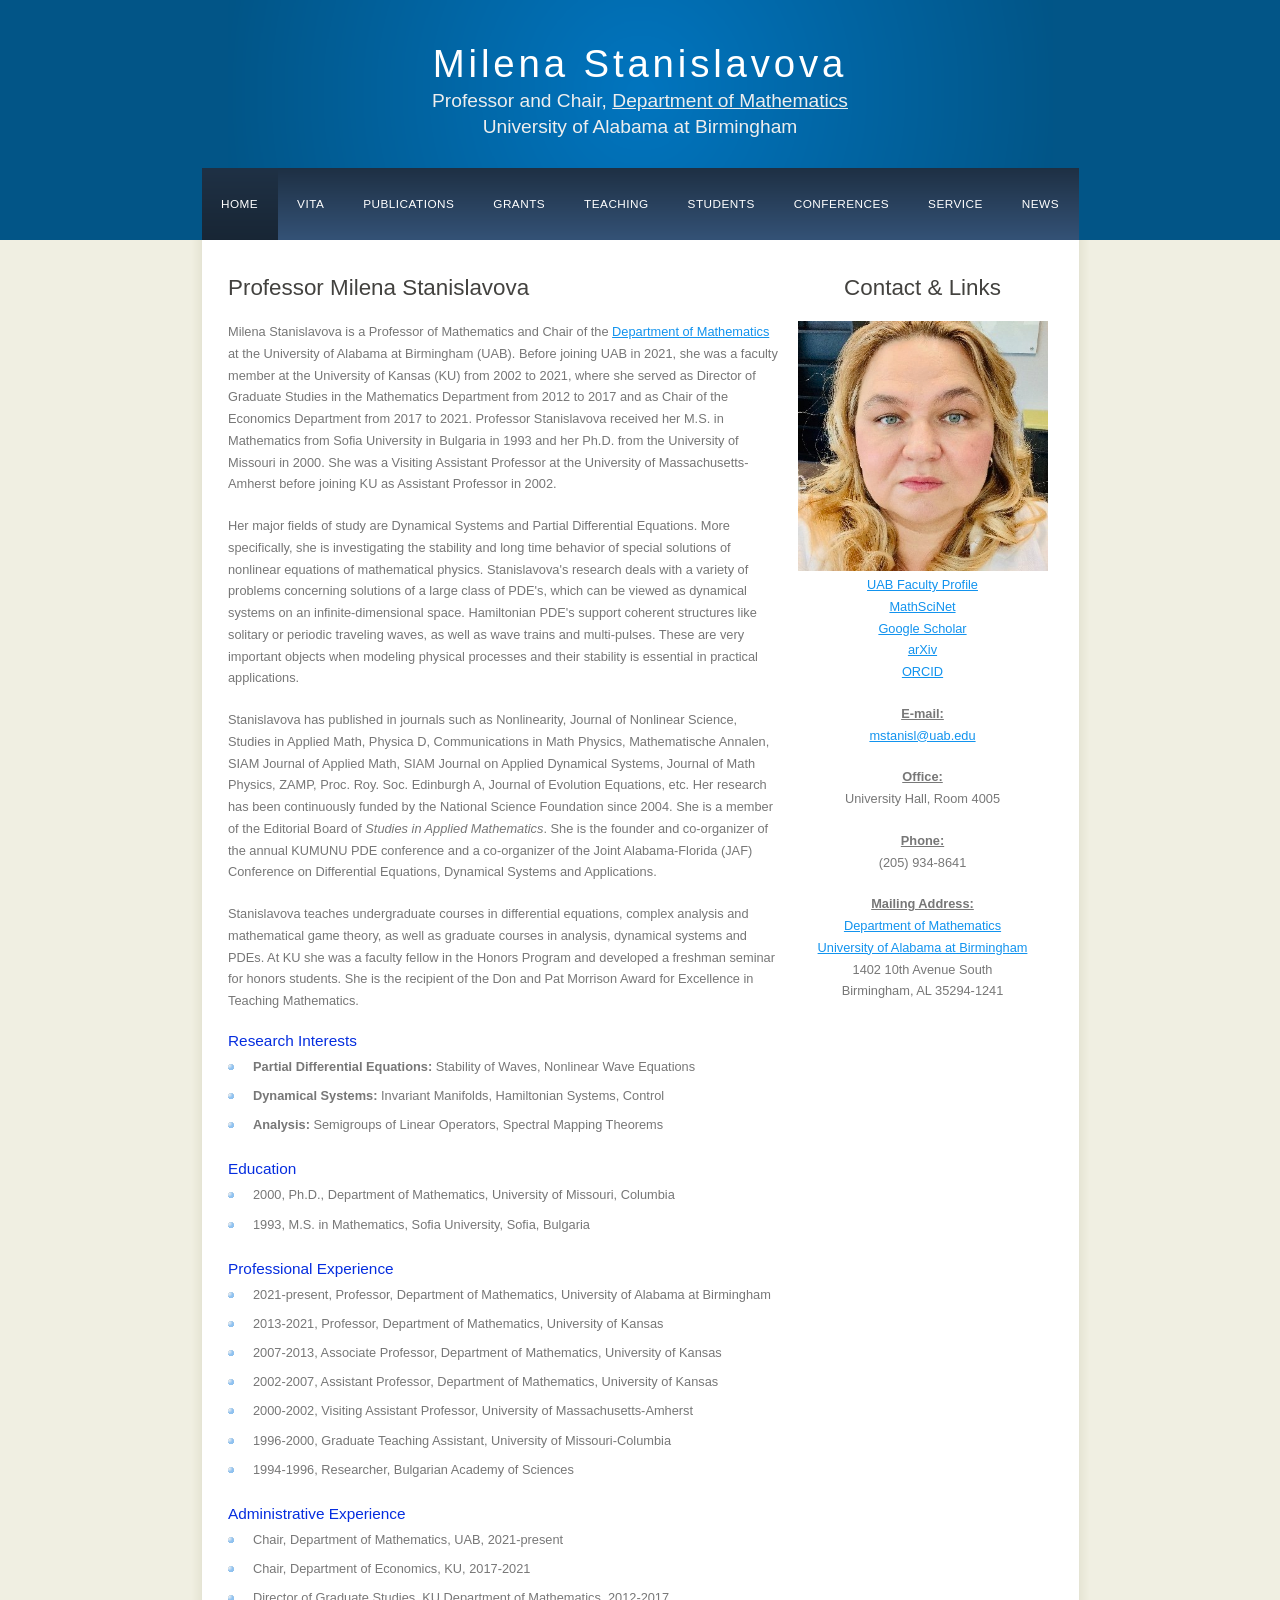
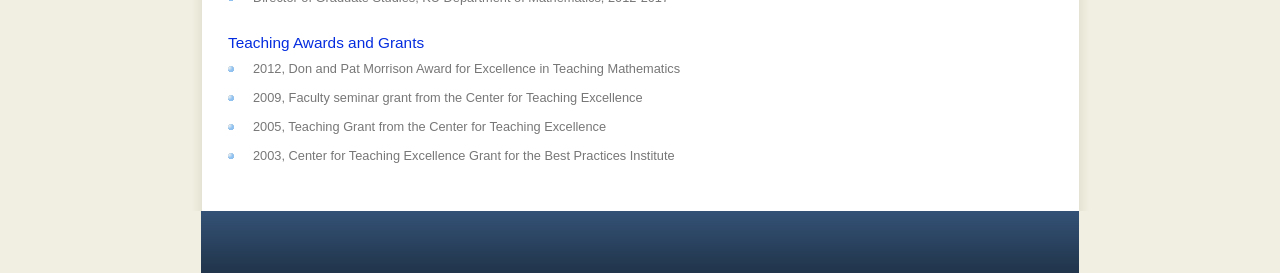
<file: index.html>
<!DOCTYPE html>
<html lang="en">
<head>
  <title>Milena Stanislavova</title>
  <meta charset="utf-8">
  <meta name="description" content="Milena Stanislavova, Professor and Chair, Department of Mathematics, University of Alabama at Birmingham">
  <meta name="keywords" content="Milena Stanislavova, mathematics, partial differential equations, dynamical systems, stability of waves, UAB">
  <link rel="stylesheet" type="text/css" href="style.css" title="style">
</head>
<body>
  <div id="main">
    <div id="header">
      <div id="logo">
        <div id="logo_text">
          <h1><a href="index.html">Milena Stanislavova<span class="logo_colour"></span></a></h1>
          <h2>Professor and Chair, <a href="https://www.uab.edu/cas/mathematics/">Department of Mathematics</a></h2>
          <h2>University of Alabama at Birmingham</h2>
        </div>
      </div>
      <div id="menubar">
        <ul id="menu">
          <li class="selected"><a href="index.html">Home</a></li>
          <li><a href="CV.pdf">Vita</a></li>
          <li><a href="publications.html">Publications</a></li>
          <li><a href="grants.html">Grants</a></li>
          <li><a href="teaching.html">Teaching</a></li>
          <li><a href="students.html">Students</a></li>
          <li><a href="conferences.html">Conferences</a></li>
          <li><a href="service.html">Service</a></li>
          <li><a href="news.html">News</a></li>
        </ul>
      </div>
    </div>
    <div id="site_content">
      <div class="sidebar">
        <div align="center">
          <h3>Contact &amp; Links</h3>
          <div class="when"><img src="portrait_recent.jpg" width="250" alt="Milena Stanislavova"><br>
            <p>
              <a href="https://www.uab.edu/cas/mathematics/people/faculty-directory/milena-stanislavova">UAB Faculty Profile</a><br>
              <a href="https://mathscinet.ams.org/mathscinet/search/author.html?mrauthid=367464">MathSciNet</a><br>
              <a href="https://scholar.google.com/citations?user=Eqs80esAAAAJ&amp;hl=en&amp;oi=ao">Google Scholar</a><br>
              <a href="https://arxiv.org/search/?searchtype=author&amp;query=Stanislavova%2C+Milena">arXiv</a><br>
              <a href="https://orcid.org/0000-0002-7144-3613">ORCID</a><br>
            </p>
            <p><b><u>E-mail:</u></b><br>
              <a href="mailto:mstanisl@uab.edu">mstanisl@uab.edu</a></p>
            <p><b><u>Office:</u></b><br>
              University Hall, Room 4005</p>
            <p><b><u>Phone:</u></b><br>
              (205) 934-8641</p>
            <p><b><u>Mailing Address:</u></b><br>
              <a href="https://www.uab.edu/cas/mathematics/">Department of Mathematics</a><br>
              <a href="https://www.uab.edu/">University of Alabama at Birmingham</a><br>
              1402 10th Avenue South<br>
              Birmingham, AL 35294-1241</p>
          </div>
        </div>
      </div>
      <div id="content">

        <h1>Professor Milena Stanislavova</h1>
        <p>Milena Stanislavova is a Professor of Mathematics and Chair of the
          <a href="https://www.uab.edu/cas/mathematics/">Department of Mathematics</a> at the
          University of Alabama at Birmingham (UAB). Before joining UAB in 2021, she was a faculty member
          at the University of Kansas (KU) from 2002 to 2021, where she served as Director of Graduate Studies
          in the Mathematics Department from 2012 to 2017 and as Chair of the Economics Department from 2017 to 2021.
          Professor Stanislavova received her M.S. in Mathematics from Sofia University in Bulgaria in 1993 and her
          Ph.D. from the University of Missouri in 2000. She was a Visiting Assistant Professor at the University of
          Massachusetts-Amherst before joining KU as Assistant Professor in 2002.</p>
        <p>Her major fields of study are Dynamical Systems and Partial Differential Equations. More specifically,
          she is investigating the stability and long time behavior of special solutions of nonlinear equations of
          mathematical physics. Stanislavova's research deals with a variety of problems concerning solutions of a
          large class of PDE's, which can be viewed as dynamical systems on an infinite-dimensional space.
          Hamiltonian PDE's support coherent structures like solitary or periodic traveling waves, as well as wave
          trains and multi-pulses. These are very important objects when modeling physical processes and their
          stability is essential in practical applications.</p>
        <p>Stanislavova has published in journals such as Nonlinearity, Journal of Nonlinear Science, Studies in
          Applied Math, Physica D, Communications in Math Physics, Mathematische Annalen, SIAM Journal of Applied Math,
          SIAM Journal on Applied Dynamical Systems, Journal of Math Physics, ZAMP, Proc. Roy. Soc. Edinburgh A,
          Journal of Evolution Equations, etc. Her research has been continuously funded by the National Science
          Foundation since 2004. She is a member of the Editorial Board of <i>Studies in Applied Mathematics</i>.
          She is the founder and co-organizer of the annual KUMUNU PDE conference and a co-organizer of the
          Joint Alabama-Florida (JAF) Conference on Differential Equations, Dynamical Systems and Applications.</p>
        <p>Stanislavova teaches undergraduate courses in differential equations, complex analysis and mathematical
          game theory, as well as graduate courses in analysis, dynamical systems and PDEs. At KU she was a faculty
          fellow in the Honors Program and developed a freshman seminar for honors students. She is the recipient of
          the Don and Pat Morrison Award for Excellence in Teaching Mathematics.</p>

        <h4>Research Interests</h4>
        <ul>
          <li><b>Partial Differential Equations:</b> Stability of Waves, Nonlinear Wave Equations</li>
          <li><b>Dynamical Systems:</b> Invariant Manifolds, Hamiltonian Systems, Control</li>
          <li><b>Analysis:</b> Semigroups of Linear Operators, Spectral Mapping Theorems</li>
        </ul>

        <h4>Education</h4>
        <ul>
          <li>2000, Ph.D., Department of Mathematics, University of Missouri, Columbia</li>
          <li>1993, M.S. in Mathematics, Sofia University, Sofia, Bulgaria</li>
        </ul>

        <h4>Professional Experience</h4>
        <ul>
          <li>2021-present, Professor, Department of Mathematics, University of Alabama at Birmingham</li>
          <li>2013-2021, Professor, Department of Mathematics, University of Kansas</li>
          <li>2007-2013, Associate Professor, Department of Mathematics, University of Kansas</li>
          <li>2002-2007, Assistant Professor, Department of Mathematics, University of Kansas</li>
          <li>2000-2002, Visiting Assistant Professor, University of Massachusetts-Amherst</li>
          <li>1996-2000, Graduate Teaching Assistant, University of Missouri-Columbia</li>
          <li>1994-1996, Researcher, Bulgarian Academy of Sciences</li>
        </ul>

        <h4>Administrative Experience</h4>
        <ul>
          <li>Chair, Department of Mathematics, UAB, 2021-present</li>
          <li>Chair, Department of Economics, KU, 2017-2021</li>
          <li>Director of Graduate Studies, KU Department of Mathematics, 2012-2017</li>
        </ul>

        <h4>Teaching Awards and Grants</h4>
        <ul>
          <li>2012, Don and Pat Morrison Award for Excellence in Teaching Mathematics</li>
          <li>2009, Faculty seminar grant from the Center for Teaching Excellence</li>
          <li>2005, Teaching Grant from the Center for Teaching Excellence</li>
          <li>2003, Center for Teaching Excellence Grant for the Best Practices Institute</li>
        </ul>

      </div>
    </div>
    <div id="content_footer"></div>
    <div id="footer">
      &nbsp;
    </div>
  </div>
</body>
</html>
</file>
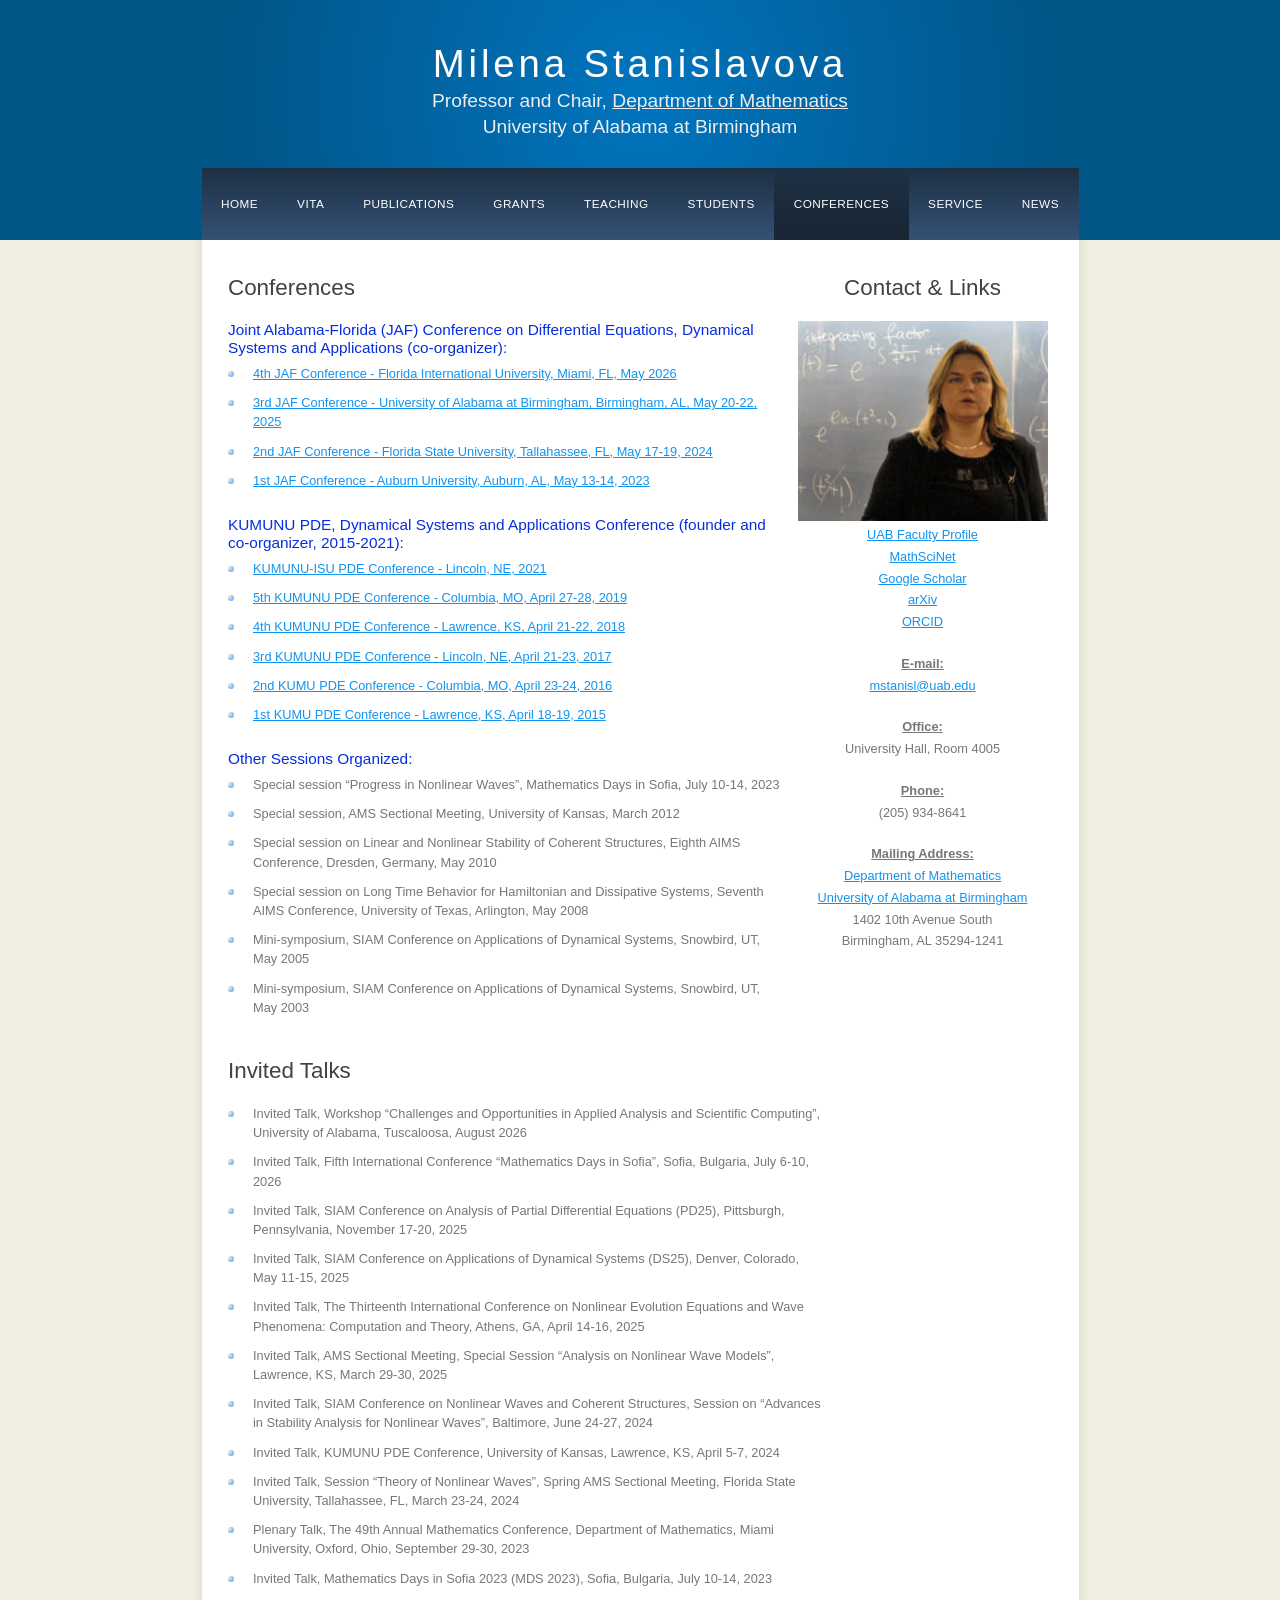
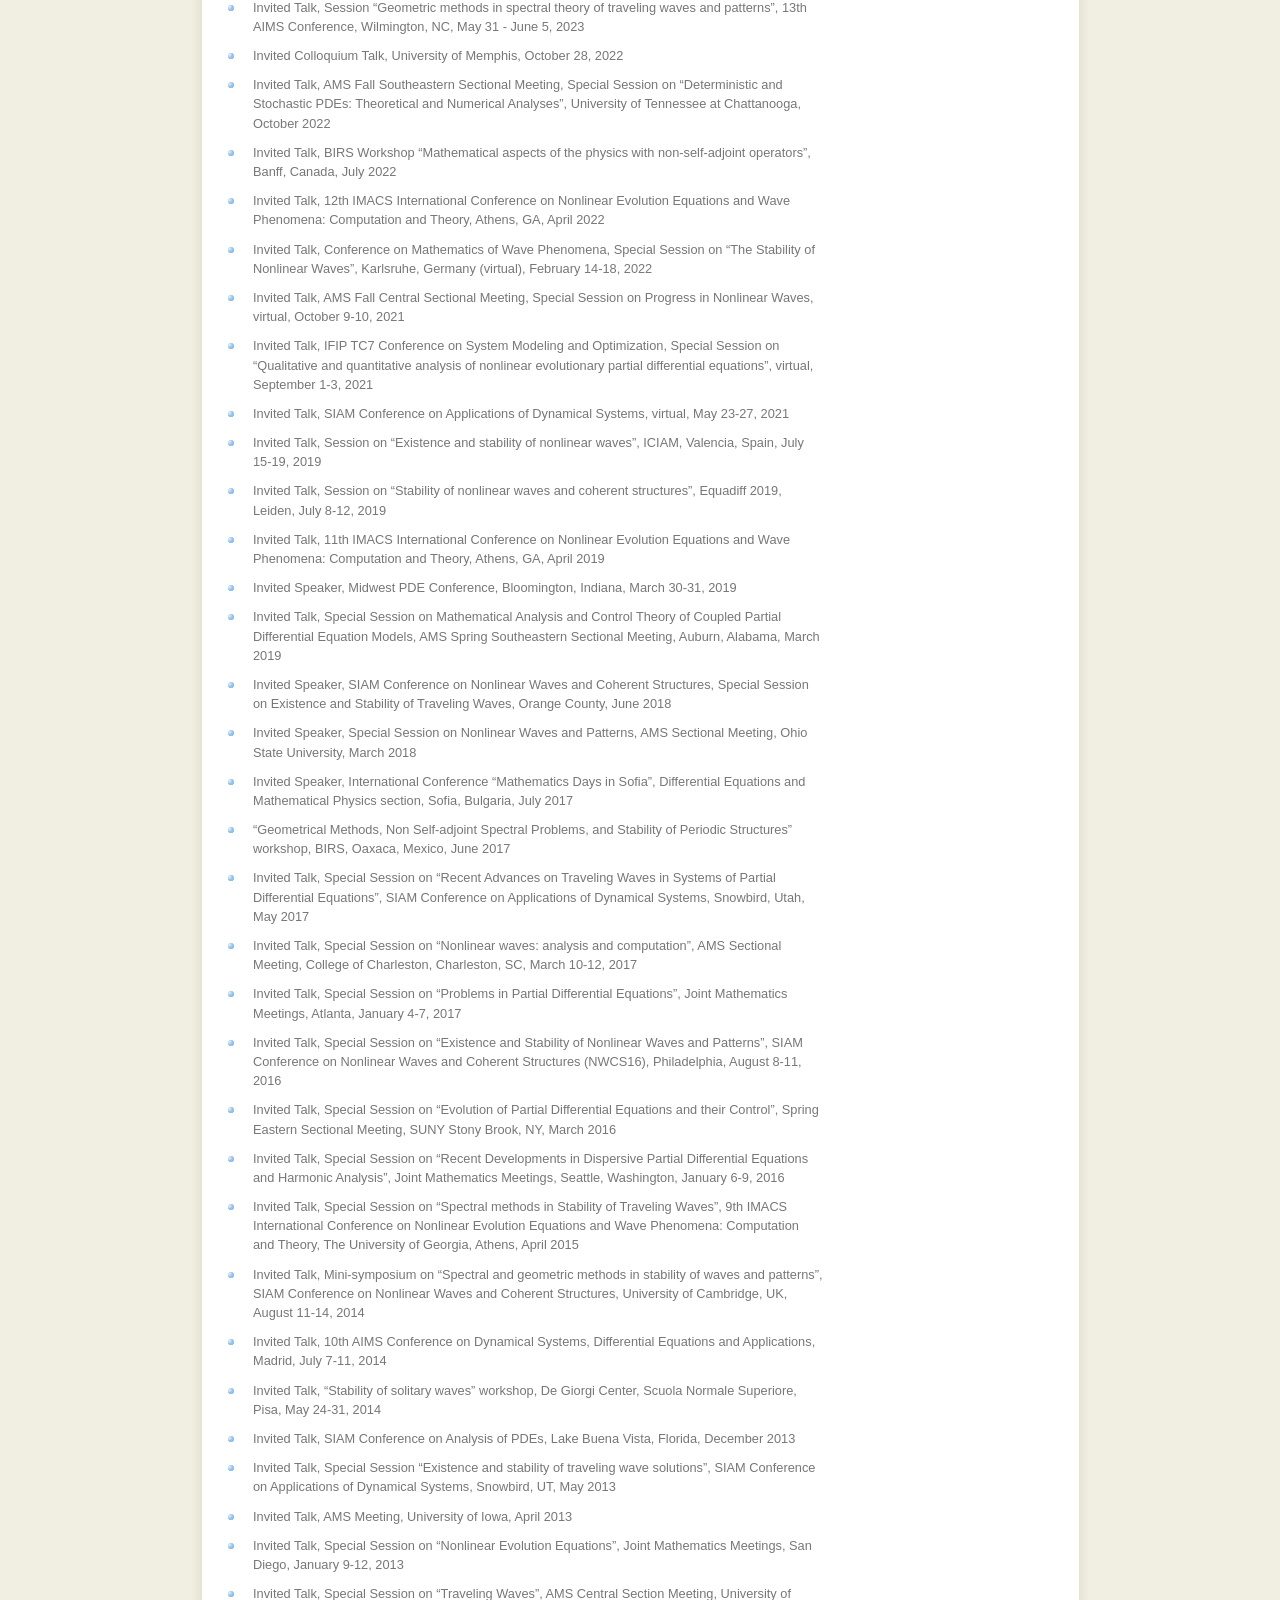
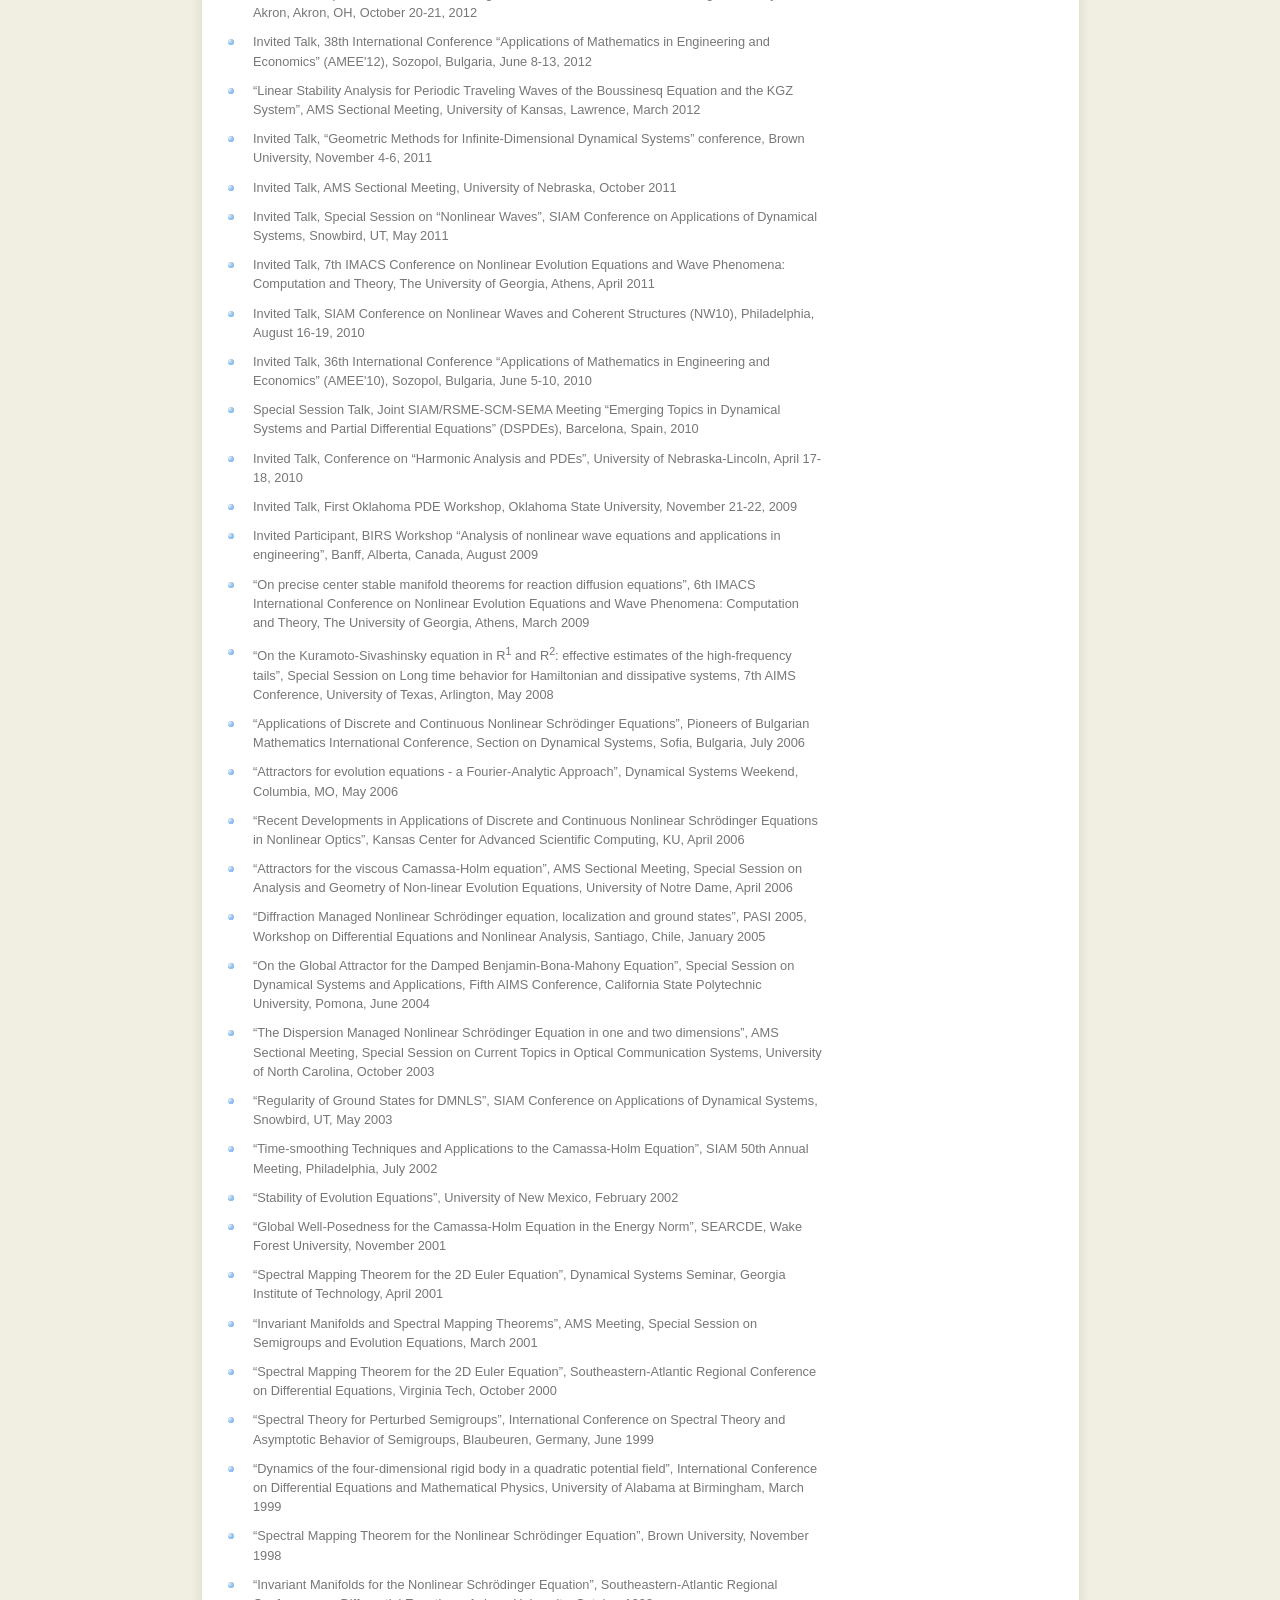
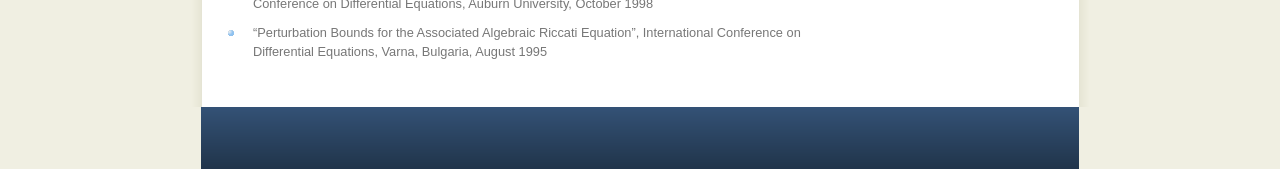
<file: conferences.html>
<!DOCTYPE html>
<html lang="en">
<head>
  <title>Conferences - Milena Stanislavova</title>
  <meta charset="utf-8">
  <meta name="description" content="Milena Stanislavova, Professor and Chair, Department of Mathematics, University of Alabama at Birmingham">
  <meta name="keywords" content="Milena Stanislavova, mathematics, partial differential equations, dynamical systems, stability of waves, UAB">
  <link rel="stylesheet" type="text/css" href="style.css" title="style">
</head>
<body>
  <div id="main">
    <div id="header">
      <div id="logo">
        <div id="logo_text">
          <h1><a href="index.html">Milena Stanislavova<span class="logo_colour"></span></a></h1>
          <h2>Professor and Chair, <a href="https://www.uab.edu/cas/mathematics/">Department of Mathematics</a></h2>
          <h2>University of Alabama at Birmingham</h2>
        </div>
      </div>
      <div id="menubar">
        <ul id="menu">
          <li><a href="index.html">Home</a></li>
          <li><a href="CV.pdf">Vita</a></li>
          <li><a href="publications.html">Publications</a></li>
          <li><a href="grants.html">Grants</a></li>
          <li><a href="teaching.html">Teaching</a></li>
          <li><a href="students.html">Students</a></li>
          <li class="selected"><a href="conferences.html">Conferences</a></li>
          <li><a href="service.html">Service</a></li>
          <li><a href="news.html">News</a></li>
        </ul>
      </div>
    </div>
    <div id="site_content">
      <div class="sidebar">
        <div align="center">
          <h3>Contact &amp; Links</h3>
          <div class="when"><img src="Milena_Stanislavova_1.jpg" width="250" alt="Milena Stanislavova"><br>
            <p>
              <a href="https://www.uab.edu/cas/mathematics/people/faculty-directory/milena-stanislavova">UAB Faculty Profile</a><br>
              <a href="https://mathscinet.ams.org/mathscinet/search/author.html?mrauthid=367464">MathSciNet</a><br>
              <a href="https://scholar.google.com/citations?user=Eqs80esAAAAJ&amp;hl=en&amp;oi=ao">Google Scholar</a><br>
              <a href="https://arxiv.org/search/?searchtype=author&amp;query=Stanislavova%2C+Milena">arXiv</a><br>
              <a href="https://orcid.org/0000-0002-7144-3613">ORCID</a><br>
            </p>
            <p><b><u>E-mail:</u></b><br>
              <a href="mailto:mstanisl@uab.edu">mstanisl@uab.edu</a></p>
            <p><b><u>Office:</u></b><br>
              University Hall, Room 4005</p>
            <p><b><u>Phone:</u></b><br>
              (205) 934-8641</p>
            <p><b><u>Mailing Address:</u></b><br>
              <a href="https://www.uab.edu/cas/mathematics/">Department of Mathematics</a><br>
              <a href="https://www.uab.edu/">University of Alabama at Birmingham</a><br>
              1402 10th Avenue South<br>
              Birmingham, AL 35294-1241</p>
          </div>
        </div>
      </div>
      <div id="content">

        <h1>Conferences</h1>
        <h4>Joint Alabama-Florida (JAF) Conference on Differential Equations, Dynamical Systems and Applications (co-organizer):</h4>
        <ul>
          <li><a href="https://case.fiu.edu/mathstat/news-events/may-26-conference/">4th JAF Conference - Florida International University, Miami, FL, May 2026</a></li>
          <li><a href="https://www.uab.edu/cas/mathematics/events/past-conferences/third-joint-alabama-florida-conference-on-differential-equations-dynamical-systems-and-applications">3rd JAF Conference - University of Alabama at Birmingham, Birmingham, AL, May 20-22, 2025</a></li>
          <li><a href="https://artsandsciences.fsu.edu/galleries/gallery-second-joint-alabama-florida-conference-differential-equations-dynamical-systems">2nd JAF Conference - Florida State University, Tallahassee, FL, May 17-19, 2024</a></li>
          <li><a href="https://www.auburn.edu/cosam/al_fl_differential_conference/index.htm">1st JAF Conference - Auburn University, Auburn, AL, May 13-14, 2023</a></li>
        </ul>
        <h4>KUMUNU PDE, Dynamical Systems and Applications Conference (founder and co-organizer, 2015-2021):</h4>
        <ul>
          <li><a href="https://www.math.unl.edu/kumunu-2020">KUMUNU-ISU PDE Conference - Lincoln, NE, 2021</a></li>
          <li><a href="https://faculty.missouri.edu/~walshsa/kumunu2019/">5th KUMUNU PDE Conference - Columbia, MO, April 27-28, 2019</a></li>
          <li><a href="http://kumunu2018pde.ku.edu/">4th KUMUNU PDE Conference - Lawrence, KS, April 21-22, 2018</a></li>
          <li><a href="http://www.math.unl.edu/events/special/kumunu2017">3rd KUMUNU PDE Conference - Lincoln, NE, April 21-23, 2017</a></li>
          <li><a href="http://faculty.missouri.edu/~walshsa/kumu2016/">2nd KUMU PDE Conference - Columbia, MO, April 23-24, 2016</a></li>
          <li><a href="http://www.dept.ku.edu/~math/conferences/2015/KUMUPDE/">1st KUMU PDE Conference - Lawrence, KS, April 18-19, 2015</a></li>
        </ul>
        <h4>Other Sessions Organized:</h4>
        <ul>
          <li>Special session &ldquo;Progress in Nonlinear Waves&rdquo;, Mathematics Days in Sofia, July 10-14, 2023</li>
          <li>Special session, AMS Sectional Meeting, University of Kansas, March 2012</li>
          <li>Special session on Linear and Nonlinear Stability of Coherent Structures, Eighth AIMS Conference, Dresden, Germany, May 2010</li>
          <li>Special session on Long Time Behavior for Hamiltonian and Dissipative Systems, Seventh AIMS Conference, University of Texas, Arlington, May 2008</li>
          <li>Mini-symposium, SIAM Conference on Applications of Dynamical Systems, Snowbird, UT, May 2005</li>
          <li>Mini-symposium, SIAM Conference on Applications of Dynamical Systems, Snowbird, UT, May 2003</li>
        </ul>
        <h1>Invited Talks</h1>
        <ul>
          <li>Invited Talk, Workshop &ldquo;Challenges and Opportunities in Applied Analysis and Scientific Computing&rdquo;, University of Alabama, Tuscaloosa, August 2026</li>
          <li>Invited Talk, Fifth International Conference &ldquo;Mathematics Days in Sofia&rdquo;, Sofia, Bulgaria, July 6-10, 2026</li>
          <li>Invited Talk, SIAM Conference on Analysis of Partial Differential Equations (PD25), Pittsburgh, Pennsylvania, November 17-20, 2025</li>
          <li>Invited Talk, SIAM Conference on Applications of Dynamical Systems (DS25), Denver, Colorado, May 11-15, 2025</li>
          <li>Invited Talk, The Thirteenth International Conference on Nonlinear Evolution Equations and Wave Phenomena: Computation and Theory, Athens, GA, April 14-16, 2025</li>
          <li>Invited Talk, AMS Sectional Meeting, Special Session &ldquo;Analysis on Nonlinear Wave Models&rdquo;, Lawrence, KS, March 29-30, 2025</li>
          <li>Invited Talk, SIAM Conference on Nonlinear Waves and Coherent Structures, Session on &ldquo;Advances in Stability Analysis for Nonlinear Waves&rdquo;, Baltimore, June 24-27, 2024</li>
          <li>Invited Talk, KUMUNU PDE Conference, University of Kansas, Lawrence, KS, April 5-7, 2024</li>
          <li>Invited Talk, Session &ldquo;Theory of Nonlinear Waves&rdquo;, Spring AMS Sectional Meeting, Florida State University, Tallahassee, FL, March 23-24, 2024</li>
          <li>Plenary Talk, The 49th Annual Mathematics Conference, Department of Mathematics, Miami University, Oxford, Ohio, September 29-30, 2023</li>
          <li>Invited Talk, Mathematics Days in Sofia 2023 (MDS 2023), Sofia, Bulgaria, July 10-14, 2023</li>
          <li>Invited Talk, Session &ldquo;Geometric methods in spectral theory of traveling waves and patterns&rdquo;, 13th AIMS Conference, Wilmington, NC, May 31 - June 5, 2023</li>
          <li>Invited Colloquium Talk, University of Memphis, October 28, 2022</li>
          <li>Invited Talk, AMS Fall Southeastern Sectional Meeting, Special Session on &ldquo;Deterministic and Stochastic PDEs: Theoretical and Numerical Analyses&rdquo;, University of Tennessee at Chattanooga, October 2022</li>
          <li>Invited Talk, BIRS Workshop &ldquo;Mathematical aspects of the physics with non-self-adjoint operators&rdquo;, Banff, Canada, July 2022</li>
          <li>Invited Talk, 12th IMACS International Conference on Nonlinear Evolution Equations and Wave Phenomena: Computation and Theory, Athens, GA, April 2022</li>
          <li>Invited Talk, Conference on Mathematics of Wave Phenomena, Special Session on &ldquo;The Stability of Nonlinear Waves&rdquo;, Karlsruhe, Germany (virtual), February 14-18, 2022</li>
          <li>Invited Talk, AMS Fall Central Sectional Meeting, Special Session on Progress in Nonlinear Waves, virtual, October 9-10, 2021</li>
          <li>Invited Talk, IFIP TC7 Conference on System Modeling and Optimization, Special Session on &ldquo;Qualitative and quantitative analysis of nonlinear evolutionary partial differential equations&rdquo;, virtual, September 1-3, 2021</li>
          <li>Invited Talk, SIAM Conference on Applications of Dynamical Systems, virtual, May 23-27, 2021</li>
          <li>Invited Talk, Session on &ldquo;Existence and stability of nonlinear waves&rdquo;, ICIAM, Valencia, Spain, July 15-19, 2019</li>
          <li>Invited Talk, Session on &ldquo;Stability of nonlinear waves and coherent structures&rdquo;, Equadiff 2019, Leiden, July 8-12, 2019</li>
          <li>Invited Talk, 11th IMACS International Conference on Nonlinear Evolution Equations and Wave Phenomena: Computation and Theory, Athens, GA, April 2019</li>
          <li>Invited Speaker, Midwest PDE Conference, Bloomington, Indiana, March 30-31, 2019</li>
          <li>Invited Talk, Special Session on Mathematical Analysis and Control Theory of Coupled Partial Differential Equation Models, AMS Spring Southeastern Sectional Meeting, Auburn, Alabama, March 2019</li>
          <li>Invited Speaker, SIAM Conference on Nonlinear Waves and Coherent Structures, Special Session on Existence and Stability of Traveling Waves, Orange County, June 2018</li>
          <li>Invited Speaker, Special Session on Nonlinear Waves and Patterns, AMS Sectional Meeting, Ohio State University, March 2018</li>
          <li>Invited Speaker, International Conference &ldquo;Mathematics Days in Sofia&rdquo;, Differential Equations and Mathematical Physics section, Sofia, Bulgaria, July 2017</li>
          <li>&ldquo;Geometrical Methods, Non Self-adjoint Spectral Problems, and Stability of Periodic Structures&rdquo; workshop, BIRS, Oaxaca, Mexico, June 2017</li>
          <li>Invited Talk, Special Session on &ldquo;Recent Advances on Traveling Waves in Systems of Partial Differential Equations&rdquo;, SIAM Conference on Applications of Dynamical Systems, Snowbird, Utah, May 2017</li>
          <li>Invited Talk, Special Session on &ldquo;Nonlinear waves: analysis and computation&rdquo;, AMS Sectional Meeting, College of Charleston, Charleston, SC, March 10-12, 2017</li>
          <li>Invited Talk, Special Session on &ldquo;Problems in Partial Differential Equations&rdquo;, Joint Mathematics Meetings, Atlanta, January 4-7, 2017</li>
          <li>Invited Talk, Special Session on &ldquo;Existence and Stability of Nonlinear Waves and Patterns&rdquo;, SIAM Conference on Nonlinear Waves and Coherent Structures (NWCS16), Philadelphia, August 8-11, 2016</li>
          <li>Invited Talk, Special Session on &ldquo;Evolution of Partial Differential Equations and their Control&rdquo;, Spring Eastern Sectional Meeting, SUNY Stony Brook, NY, March 2016</li>
          <li>Invited Talk, Special Session on &ldquo;Recent Developments in Dispersive Partial Differential Equations and Harmonic Analysis&rdquo;, Joint Mathematics Meetings, Seattle, Washington, January 6-9, 2016</li>
          <li>Invited Talk, Special Session on &ldquo;Spectral methods in Stability of Traveling Waves&rdquo;, 9th IMACS International Conference on Nonlinear Evolution Equations and Wave Phenomena: Computation and Theory, The University of Georgia, Athens, April 2015</li>
          <li>Invited Talk, Mini-symposium on &ldquo;Spectral and geometric methods in stability of waves and patterns&rdquo;, SIAM Conference on Nonlinear Waves and Coherent Structures, University of Cambridge, UK, August 11-14, 2014</li>
          <li>Invited Talk, 10th AIMS Conference on Dynamical Systems, Differential Equations and Applications, Madrid, July 7-11, 2014</li>
          <li>Invited Talk, &ldquo;Stability of solitary waves&rdquo; workshop, De Giorgi Center, Scuola Normale Superiore, Pisa, May 24-31, 2014</li>
          <li>Invited Talk, SIAM Conference on Analysis of PDEs, Lake Buena Vista, Florida, December 2013</li>
          <li>Invited Talk, Special Session &ldquo;Existence and stability of traveling wave solutions&rdquo;, SIAM Conference on Applications of Dynamical Systems, Snowbird, UT, May 2013</li>
          <li>Invited Talk, AMS Meeting, University of Iowa, April 2013</li>
          <li>Invited Talk, Special Session on &ldquo;Nonlinear Evolution Equations&rdquo;, Joint Mathematics Meetings, San Diego, January 9-12, 2013</li>
          <li>Invited Talk, Special Session on &ldquo;Traveling Waves&rdquo;, AMS Central Section Meeting, University of Akron, Akron, OH, October 20-21, 2012</li>
          <li>Invited Talk, 38th International Conference &ldquo;Applications of Mathematics in Engineering and Economics&rdquo; (AMEE'12), Sozopol, Bulgaria, June 8-13, 2012</li>
          <li>&ldquo;Linear Stability Analysis for Periodic Traveling Waves of the Boussinesq Equation and the KGZ System&rdquo;, AMS Sectional Meeting, University of Kansas, Lawrence, March 2012</li>
          <li>Invited Talk, &ldquo;Geometric Methods for Infinite-Dimensional Dynamical Systems&rdquo; conference, Brown University, November 4-6, 2011</li>
          <li>Invited Talk, AMS Sectional Meeting, University of Nebraska, October 2011</li>
          <li>Invited Talk, Special Session on &ldquo;Nonlinear Waves&rdquo;, SIAM Conference on Applications of Dynamical Systems, Snowbird, UT, May 2011</li>
          <li>Invited Talk, 7th IMACS Conference on Nonlinear Evolution Equations and Wave Phenomena: Computation and Theory, The University of Georgia, Athens, April 2011</li>
          <li>Invited Talk, SIAM Conference on Nonlinear Waves and Coherent Structures (NW10), Philadelphia, August 16-19, 2010</li>
          <li>Invited Talk, 36th International Conference &ldquo;Applications of Mathematics in Engineering and Economics&rdquo; (AMEE'10), Sozopol, Bulgaria, June 5-10, 2010</li>
          <li>Special Session Talk, Joint SIAM/RSME-SCM-SEMA Meeting &ldquo;Emerging Topics in Dynamical Systems and Partial Differential Equations&rdquo; (DSPDEs), Barcelona, Spain, 2010</li>
          <li>Invited Talk, Conference on &ldquo;Harmonic Analysis and PDEs&rdquo;, University of Nebraska-Lincoln, April 17-18, 2010</li>
          <li>Invited Talk, First Oklahoma PDE Workshop, Oklahoma State University, November 21-22, 2009</li>
          <li>Invited Participant, BIRS Workshop &ldquo;Analysis of nonlinear wave equations and applications in engineering&rdquo;, Banff, Alberta, Canada, August 2009</li>
          <li>&ldquo;On precise center stable manifold theorems for reaction diffusion equations&rdquo;, 6th IMACS International Conference on Nonlinear Evolution Equations and Wave Phenomena: Computation and Theory, The University of Georgia, Athens, March 2009</li>
          <li>&ldquo;On the Kuramoto-Sivashinsky equation in R<sup>1</sup> and R<sup>2</sup>: effective estimates of the high-frequency tails&rdquo;, Special Session on Long time behavior for Hamiltonian and dissipative systems, 7th AIMS Conference, University of Texas, Arlington, May 2008</li>
          <li>&ldquo;Applications of Discrete and Continuous Nonlinear Schr&ouml;dinger Equations&rdquo;, Pioneers of Bulgarian Mathematics International Conference, Section on Dynamical Systems, Sofia, Bulgaria, July 2006</li>
          <li>&ldquo;Attractors for evolution equations - a Fourier-Analytic Approach&rdquo;, Dynamical Systems Weekend, Columbia, MO, May 2006</li>
          <li>&ldquo;Recent Developments in Applications of Discrete and Continuous Nonlinear Schr&ouml;dinger Equations in Nonlinear Optics&rdquo;, Kansas Center for Advanced Scientific Computing, KU, April 2006</li>
          <li>&ldquo;Attractors for the viscous Camassa-Holm equation&rdquo;, AMS Sectional Meeting, Special Session on Analysis and Geometry of Non-linear Evolution Equations, University of Notre Dame, April 2006</li>
          <li>&ldquo;Diffraction Managed Nonlinear Schr&ouml;dinger equation, localization and ground states&rdquo;, PASI 2005, Workshop on Differential Equations and Nonlinear Analysis, Santiago, Chile, January 2005</li>
          <li>&ldquo;On the Global Attractor for the Damped Benjamin-Bona-Mahony Equation&rdquo;, Special Session on Dynamical Systems and Applications, Fifth AIMS Conference, California State Polytechnic University, Pomona, June 2004</li>
          <li>&ldquo;The Dispersion Managed Nonlinear Schr&ouml;dinger Equation in one and two dimensions&rdquo;, AMS Sectional Meeting, Special Session on Current Topics in Optical Communication Systems, University of North Carolina, October 2003</li>
          <li>&ldquo;Regularity of Ground States for DMNLS&rdquo;, SIAM Conference on Applications of Dynamical Systems, Snowbird, UT, May 2003</li>
          <li>&ldquo;Time-smoothing Techniques and Applications to the Camassa-Holm Equation&rdquo;, SIAM 50th Annual Meeting, Philadelphia, July 2002</li>
          <li>&ldquo;Stability of Evolution Equations&rdquo;, University of New Mexico, February 2002</li>
          <li>&ldquo;Global Well-Posedness for the Camassa-Holm Equation in the Energy Norm&rdquo;, SEARCDE, Wake Forest University, November 2001</li>
          <li>&ldquo;Spectral Mapping Theorem for the 2D Euler Equation&rdquo;, Dynamical Systems Seminar, Georgia Institute of Technology, April 2001</li>
          <li>&ldquo;Invariant Manifolds and Spectral Mapping Theorems&rdquo;, AMS Meeting, Special Session on Semigroups and Evolution Equations, March 2001</li>
          <li>&ldquo;Spectral Mapping Theorem for the 2D Euler Equation&rdquo;, Southeastern-Atlantic Regional Conference on Differential Equations, Virginia Tech, October 2000</li>
          <li>&ldquo;Spectral Theory for Perturbed Semigroups&rdquo;, International Conference on Spectral Theory and Asymptotic Behavior of Semigroups, Blaubeuren, Germany, June 1999</li>
          <li>&ldquo;Dynamics of the four-dimensional rigid body in a quadratic potential field&rdquo;, International Conference on Differential Equations and Mathematical Physics, University of Alabama at Birmingham, March 1999</li>
          <li>&ldquo;Spectral Mapping Theorem for the Nonlinear Schr&ouml;dinger Equation&rdquo;, Brown University, November 1998</li>
          <li>&ldquo;Invariant Manifolds for the Nonlinear Schr&ouml;dinger Equation&rdquo;, Southeastern-Atlantic Regional Conference on Differential Equations, Auburn University, October 1998</li>
          <li>&ldquo;Perturbation Bounds for the Associated Algebraic Riccati Equation&rdquo;, International Conference on Differential Equations, Varna, Bulgaria, August 1995</li>
        </ul>
      </div>
    </div>
    <div id="content_footer"></div>
    <div id="footer">
      &nbsp;
    </div>
  </div>
</body>
</html>
</file>
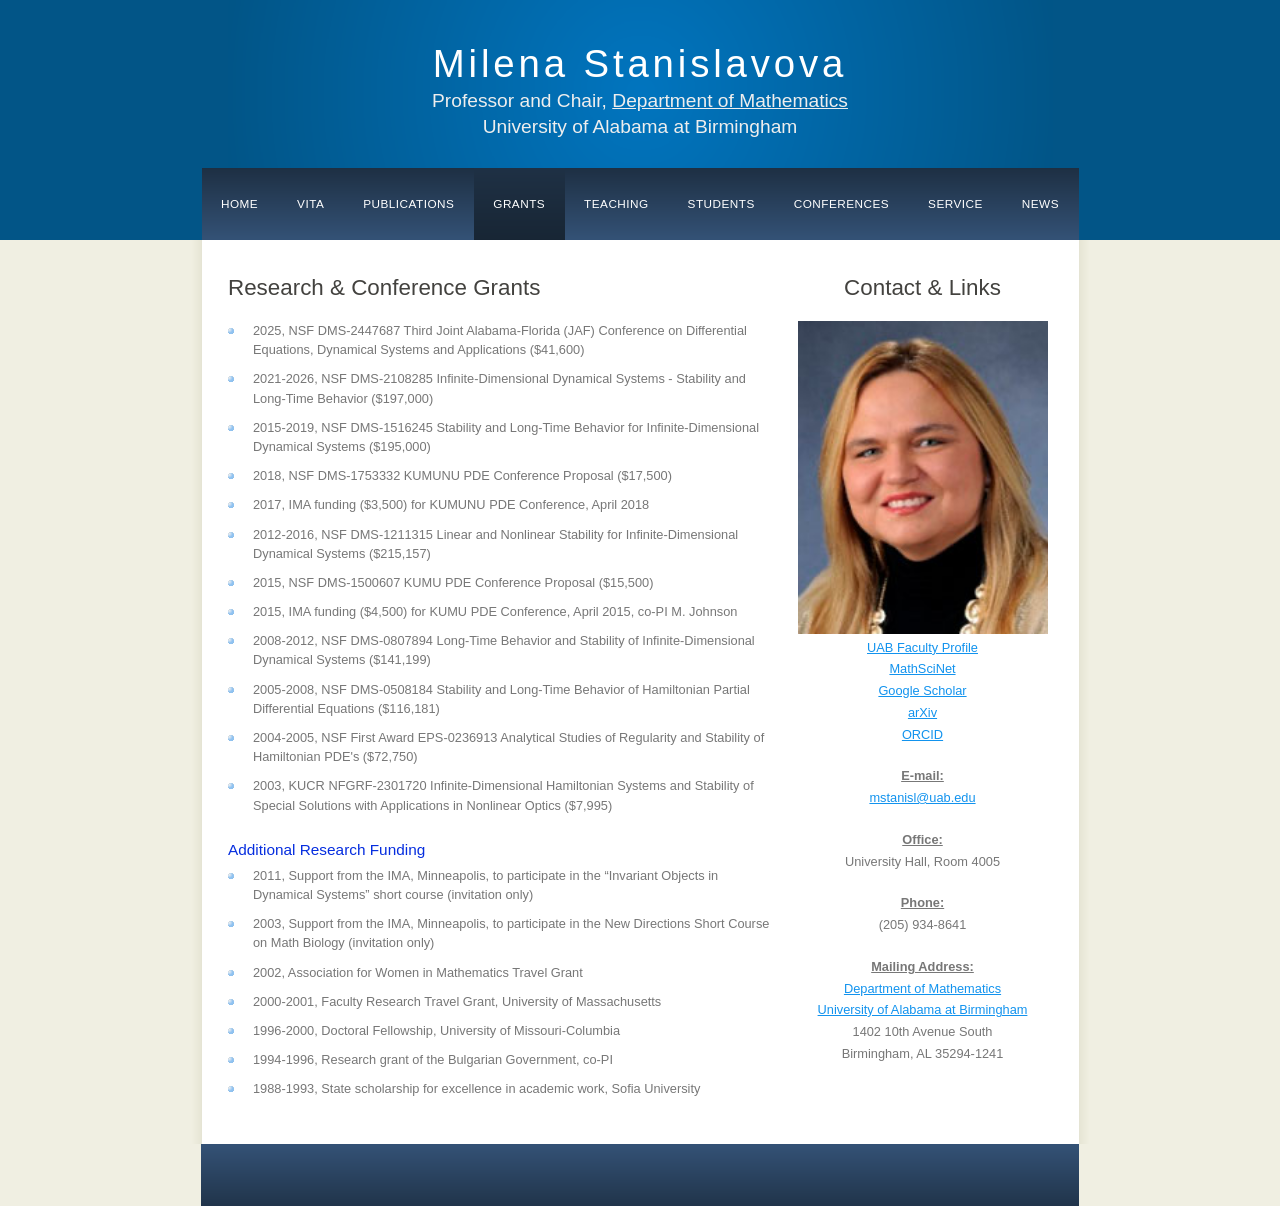
<file: grants.html>
<!DOCTYPE html>
<html lang="en">
<head>
  <title>Grants - Milena Stanislavova</title>
  <meta charset="utf-8">
  <meta name="description" content="Milena Stanislavova, Professor and Chair, Department of Mathematics, University of Alabama at Birmingham">
  <meta name="keywords" content="Milena Stanislavova, mathematics, partial differential equations, dynamical systems, stability of waves, UAB">
  <link rel="stylesheet" type="text/css" href="style.css" title="style">
</head>
<body>
  <div id="main">
    <div id="header">
      <div id="logo">
        <div id="logo_text">
          <h1><a href="index.html">Milena Stanislavova<span class="logo_colour"></span></a></h1>
          <h2>Professor and Chair, <a href="https://www.uab.edu/cas/mathematics/">Department of Mathematics</a></h2>
          <h2>University of Alabama at Birmingham</h2>
        </div>
      </div>
      <div id="menubar">
        <ul id="menu">
          <li><a href="index.html">Home</a></li>
          <li><a href="CV.pdf">Vita</a></li>
          <li><a href="publications.html">Publications</a></li>
          <li class="selected"><a href="grants.html">Grants</a></li>
          <li><a href="teaching.html">Teaching</a></li>
          <li><a href="students.html">Students</a></li>
          <li><a href="conferences.html">Conferences</a></li>
          <li><a href="service.html">Service</a></li>
          <li><a href="news.html">News</a></li>
        </ul>
      </div>
    </div>
    <div id="site_content">
      <div class="sidebar">
        <div align="center">
          <h3>Contact &amp; Links</h3>
          <div class="when"><img src="portrait_formal.jpg" width="250" alt="Milena Stanislavova"><br>
            <p>
              <a href="https://www.uab.edu/cas/mathematics/people/faculty-directory/milena-stanislavova">UAB Faculty Profile</a><br>
              <a href="https://mathscinet.ams.org/mathscinet/search/author.html?mrauthid=367464">MathSciNet</a><br>
              <a href="https://scholar.google.com/citations?user=Eqs80esAAAAJ&amp;hl=en&amp;oi=ao">Google Scholar</a><br>
              <a href="https://arxiv.org/search/?searchtype=author&amp;query=Stanislavova%2C+Milena">arXiv</a><br>
              <a href="https://orcid.org/0000-0002-7144-3613">ORCID</a><br>
            </p>
            <p><b><u>E-mail:</u></b><br>
              <a href="mailto:mstanisl@uab.edu">mstanisl@uab.edu</a></p>
            <p><b><u>Office:</u></b><br>
              University Hall, Room 4005</p>
            <p><b><u>Phone:</u></b><br>
              (205) 934-8641</p>
            <p><b><u>Mailing Address:</u></b><br>
              <a href="https://www.uab.edu/cas/mathematics/">Department of Mathematics</a><br>
              <a href="https://www.uab.edu/">University of Alabama at Birmingham</a><br>
              1402 10th Avenue South<br>
              Birmingham, AL 35294-1241</p>
          </div>
        </div>
      </div>
      <div id="content">
        <h1>Research &amp; Conference Grants</h1>
        <ul>
          <li>2025, NSF DMS-2447687 Third Joint Alabama-Florida (JAF) Conference on Differential Equations, Dynamical Systems and Applications ($41,600)</li>
          <li>2021-2026, NSF DMS-2108285 Infinite-Dimensional Dynamical Systems - Stability and Long-Time Behavior ($197,000)</li>
          <li>2015-2019, NSF DMS-1516245 Stability and Long-Time Behavior for Infinite-Dimensional Dynamical Systems ($195,000)</li>
          <li>2018, NSF DMS-1753332 KUMUNU PDE Conference Proposal ($17,500)</li>
          <li>2017, IMA funding ($3,500) for KUMUNU PDE Conference, April 2018</li>
          <li>2012-2016, NSF DMS-1211315 Linear and Nonlinear Stability for Infinite-Dimensional Dynamical Systems ($215,157)</li>
          <li>2015, NSF DMS-1500607 KUMU PDE Conference Proposal ($15,500)</li>
          <li>2015, IMA funding ($4,500) for KUMU PDE Conference, April 2015, co-PI M. Johnson</li>
          <li>2008-2012, NSF DMS-0807894 Long-Time Behavior and Stability of Infinite-Dimensional Dynamical Systems ($141,199)</li>
          <li>2005-2008, NSF DMS-0508184 Stability and Long-Time Behavior of Hamiltonian Partial Differential Equations ($116,181)</li>
          <li>2004-2005, NSF First Award EPS-0236913 Analytical Studies of Regularity and Stability of Hamiltonian PDE's ($72,750)</li>
          <li>2003, KUCR NFGRF-2301720 Infinite-Dimensional Hamiltonian Systems and Stability of Special Solutions with Applications in Nonlinear Optics ($7,995)</li>
        </ul>
        <h4>Additional Research Funding</h4>
        <ul>
          <li>2011, Support from the IMA, Minneapolis, to participate in the &ldquo;Invariant Objects in Dynamical Systems&rdquo; short course (invitation only)</li>
          <li>2003, Support from the IMA, Minneapolis, to participate in the New Directions Short Course on Math Biology (invitation only)</li>
          <li>2002, Association for Women in Mathematics Travel Grant</li>
          <li>2000-2001, Faculty Research Travel Grant, University of Massachusetts</li>
          <li>1996-2000, Doctoral Fellowship, University of Missouri-Columbia</li>
          <li>1994-1996, Research grant of the Bulgarian Government, co-PI</li>
          <li>1988-1993, State scholarship for excellence in academic work, Sofia University</li>
        </ul>
      </div>
    </div>
    <div id="content_footer"></div>
    <div id="footer">
      &nbsp;
    </div>
  </div>
</body>
</html>
</file>
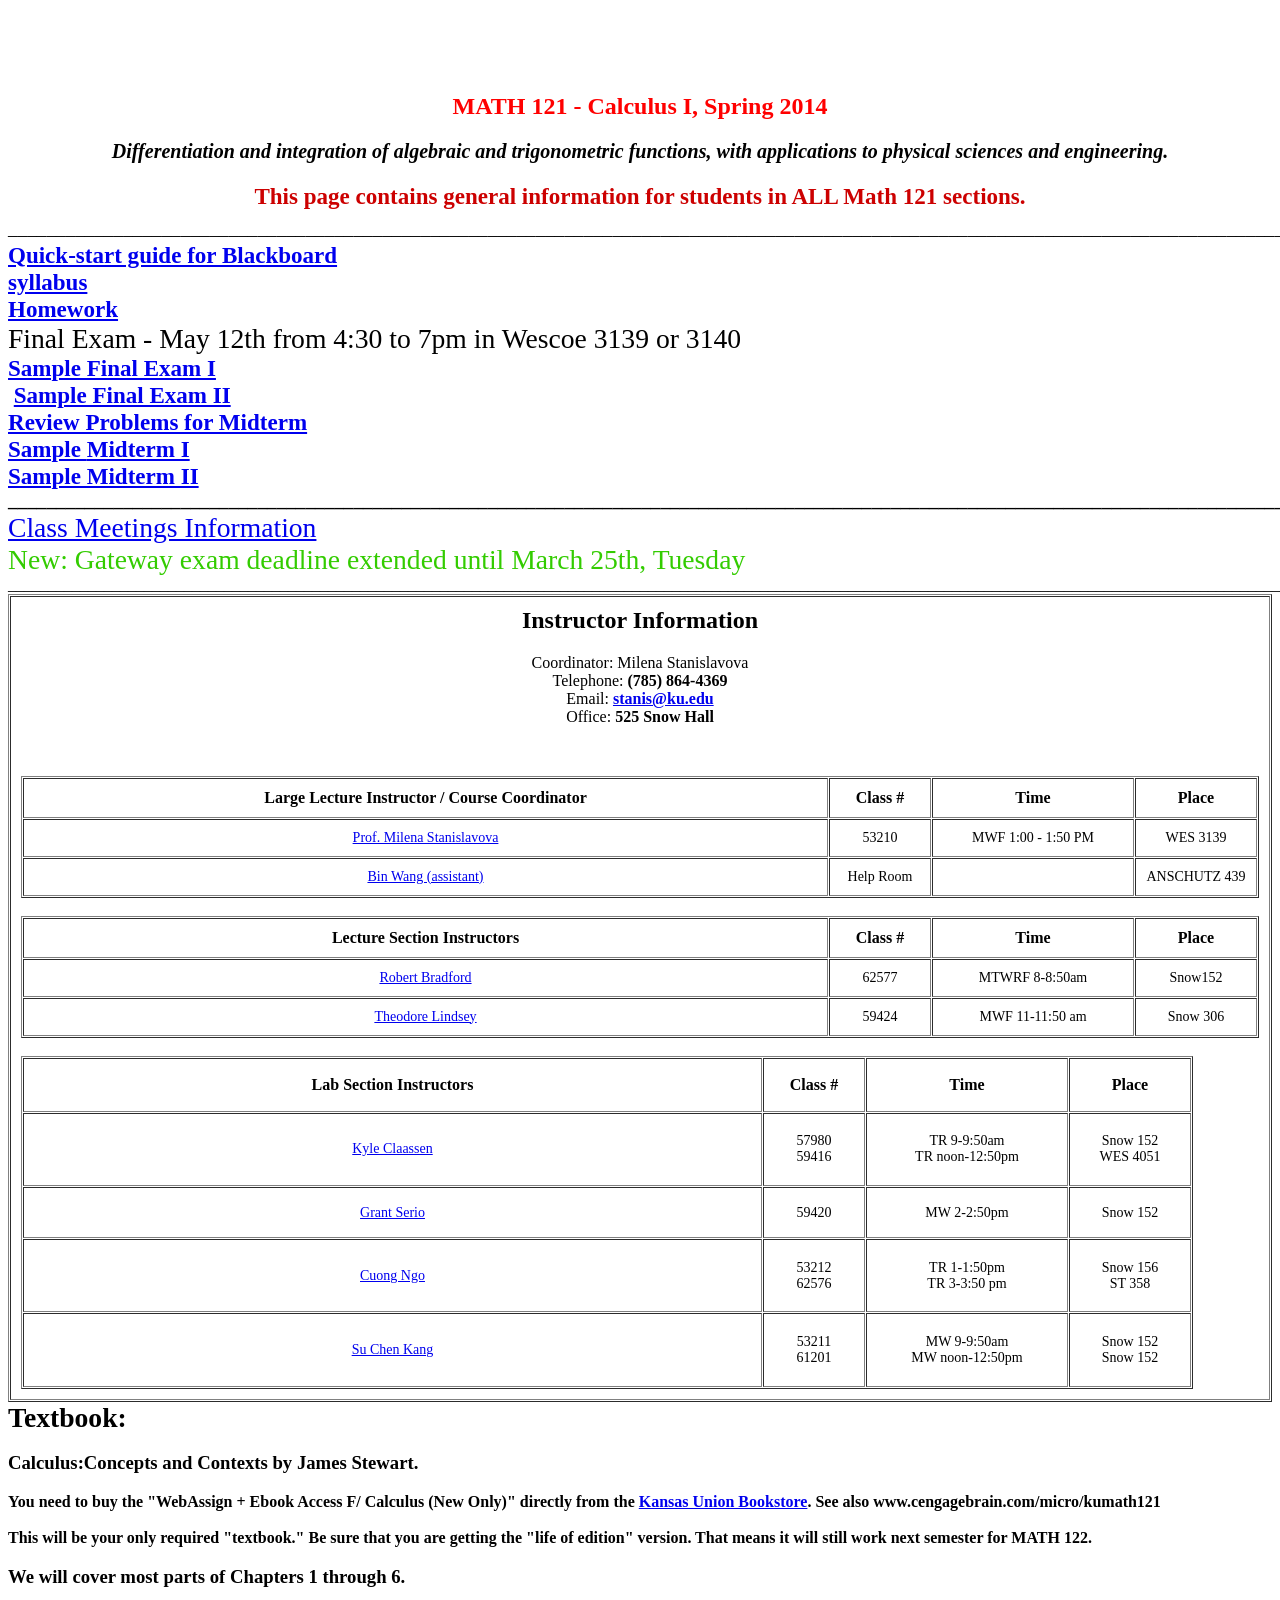
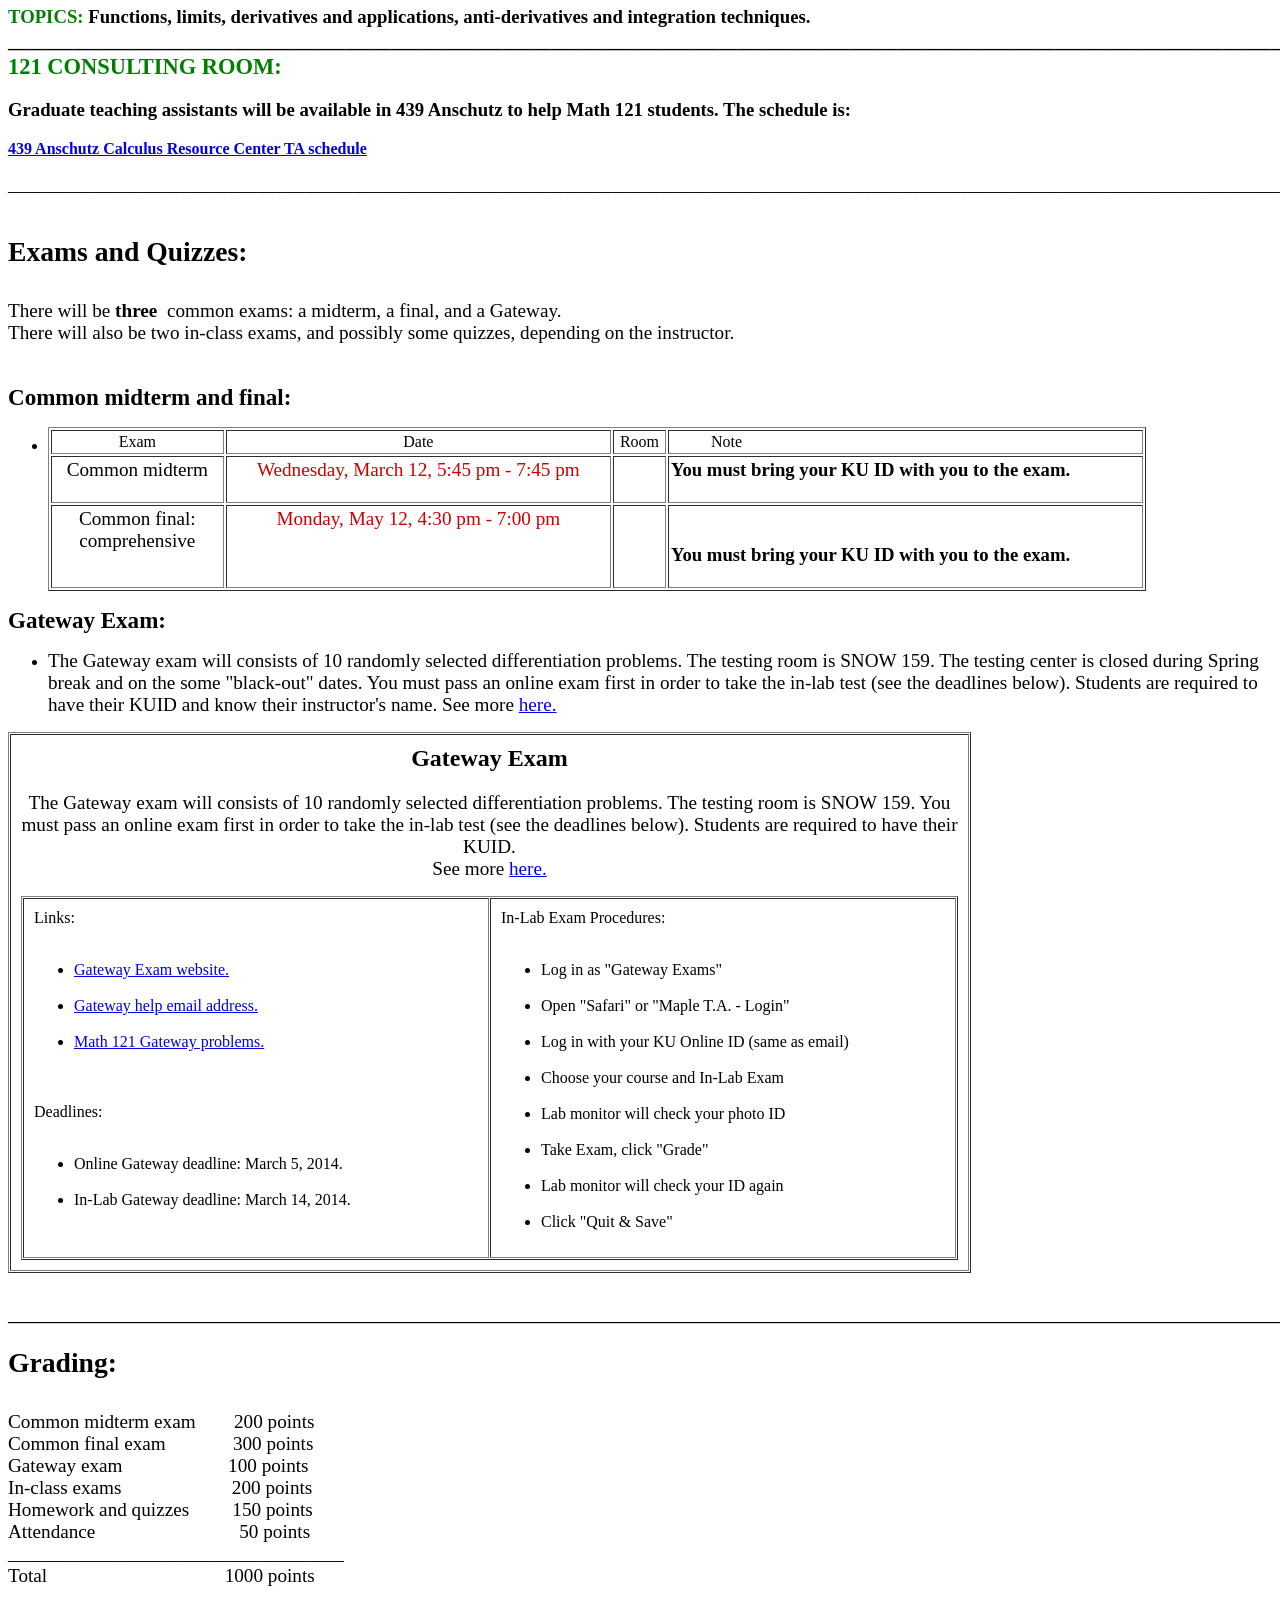
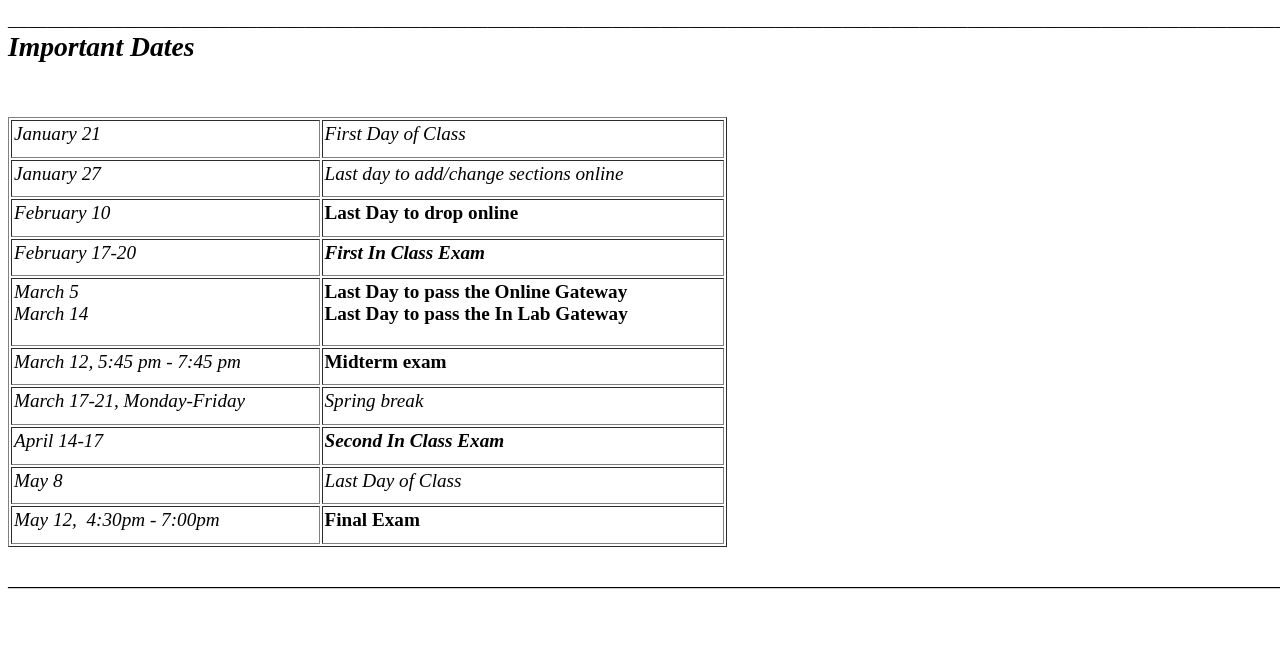
<file: math121.html>
<!DOCTYPE html PUBLIC "-//w3c//dtd html 4.0 transitional//en">
<!-- saved from url=(0046)https://web.archive.org/web/2018/http://www.math.ku.edu/~stanis/Math121-S14.html -->
<html><head><meta http-equiv="Content-Type" content="text/html; charset=utf-8">
    
    <meta name="GENERATOR" content="Mozilla/4.73 [en] (X11; I; SunOS 5.7
      sun4u) [Netscape]">
    <meta name="description" content="Math 121 - Calculus I, for the
      Spring 2014, by M. Stanislavova.">
    <meta name="keywords" content="mathematics, calculus,
      homework,undergraduate math">
    <meta name="author" content="Milena Stanislavova">
    <title>Math 121 - Spring 2014, by M. Stanislavova.</title>
    <!--<link
        rel="stylesheet"
        type="text/css"
        href="/style/main.css">
-->
  </head>
  <body style="color: rgb(0, 0, 0); background-color: rgb(255, 255,
    255);" alink="#ff0000" link="#0000ee" vlink="#551a8b">
    &nbsp; <br>
    <center>
      <h2 style="color: rgb(255, 0, 0);"><br>
      </h2>
      <h2 style="color: rgb(255, 0, 0);">MATH 121 - Calculus I, Spring
        2014<em></em></h2>
      <h2><small><em>Differentiation and integration of algebraic and
            trigonometric functions, with applications to physical
            sciences and engineering.</em></small></h2>
      <big><big><big><span style="font-weight: bold;"><small style="color: rgb(204, 0, 0);">This page contains
                general information for students in ALL Math 121
                sections. </small></span></big></big></big><br>
    </center>
    <big><big><big><small><small>_________________________________________________________________________________________________________________________________________________________</small></small><span style="font-weight: bold;"><br>
          </span></big></big></big><big><big><big><span style="font-weight: bold;"><small style="color: rgb(204, 0,
              0);"><a href="https://web.archive.org/web/20180324164632/http://www.math.ku.edu:80/~stanis/Quick_Start_Guide.pdf">Quick-start












                guide for Blackboard</a><br>
              <a href="https://web.archive.org/web/2018/http://www.math.ku.edu/~stanis/121syl_2014.pdf">syllabus</a><br>
              <a href="https://web.archive.org/web/2018/http://www.math.ku.edu/~stanis/121_Homework.pdf">Homework</a><br>
            </small></span>Final Exam - May 12th from 4:30 to 7pm in
          Wescoe 3139 or 3140 </big></big></big><br>
    <big><big><big><span style="font-weight: bold;"><small style="color:
              rgb(204, 0, 0);"><big><big><big><span style="font-weight:
                      bold;"><small style="color: rgb(204, 0, 0);"><small><small><a href="https://web.archive.org/web/20180324164615/http://www.math.ku.edu:80/~stanis/Final_S14_Sample.pdf">Sample Final
                              Exam I </a></small></small><br>
                      </small></span></big></big></big>&nbsp;<a href="https://web.archive.org/web/2018/http://www.math.ku.edu/~stanis/121_Sample_Final.pdf">Sample Final Exam II</a><br>
              <a href="https://web.archive.org/web/2018/http://www.math.ku.edu/~stanis/121_midterm_sample.pdf">Review Problems for
                Midterm</a> <br>
              <a href="https://web.archive.org/web/20180324164626/http://www.math.ku.edu:80/~stanis/Midterm_S2011.pdf">Sample </a></small></span></big></big></big><big><big><big><span style="font-weight: bold;"><small style="color: rgb(204, 0,
              0);"><a href="https://web.archive.org/web/20180324164626/http://www.math.ku.edu:80/~stanis/Midterm_S2011.pdf">Midterm I</a><br>
              <a href="https://web.archive.org/web/20180324164621/http://www.math.ku.edu:80/~stanis/MakeupMidterm_S2011.pdf">Sample Midterm II</a><br>
            </small><small><small>________________________________________________________________________________________________________________________________________________________</small></small></span></big></big></big><big><big><big><small><small><br>
            </small></small><a href="https://web.archive.org/web/20180324164534/http://www.math.ku.edu:80/~stanis/121_class_meetings.pdf">Class

















            Meetings Information</a></big></big></big><br>
    <font color="#33cc00"><big><big><big>New: Gateway exam deadline
            extended until March 25th, Tuesday</big></big></big></font><br>
__________________________________________________________________________________________________________________________________________________________________________<br>
    <table border="1" cellpadding="10" cellspacing="1" width="100%">
      <tbody>
        <tr>
          <td style="text-align:center" valign="top" width="auto">
            <h2>Instructor Information</h2>
            <p>Coordinator: Milena Stanislavova<br>
              Telephone: <strong>(785) 864-4369</strong><br>
              Email: <strong><a href="mailto:mstanisl@uab.edu">stanis@ku.edu





















                </a></strong> <br>
              Office: <strong>525 Snow Hall</strong></p>
            <p><br>
            </p>
            <table border="1" cellpadding="10" cellspacing="1" height="auto" width="100%">
              <tbody>
                <tr>
                  <td style="text-align: center"><strong>Large Lecture
                      Instructor / Course Coordinator</strong></td>
                  <td style="text-align: center" width="80px"><strong>Class






















                      #</strong></td>
                  <td style="text-align: center" width="180px"><strong>Time</strong></td>
                  <td style="text-align: center" width="100px"><strong>Place</strong></td>
                </tr>
                <tr style="font-size:14px">
                  <td style="text-align: center"><a href="index.html">Prof.
                      Milena Stanislavova</a><br>
                  </td>
                  <td style="text-align: center">53210<br>
                  </td>
                  <td style="text-align: center">MWF 1:00 - 1:50 PM</td>
                  <td style="text-align: center">WES 3139<br>
                  </td>
                </tr>
                <tr style="font-size:14px">
                  <td style="text-align: center"><a href="http://www.math.ku.edu/~binwang/">Bin Wang
                      (assistant)</a></td>
                  <td style="text-align: center">Help Room</td>
                  <td style="text-align: center"><br>
                  </td>
                  <td style="text-align: center">ANSCHUTZ 439</td>
                </tr>
              </tbody>
            </table>
            <br>
            <table border="1" cellpadding="10" cellspacing="1" height="auto" width="100%">
              <tbody>
                <tr>
                  <td style="text-align: center"><strong>Lecture Section
                      Instructors</strong></td>
                  <td style="text-align: center" width="80px"><strong>Class






















                      #</strong></td>
                  <td style="text-align: center" width="180px"><strong>Time</strong></td>
                  <td style="text-align: center" width="100px"><strong>Place</strong></td>
                </tr>
                <tr style="font-size:14px">
                  <td style="text-align: center"><a href="http://www.math.ku.edu/~rbradford/" target="_blank">Robert Bradford<br>
                    </a></td>
                  <td style="text-align: center">62577<br>
                  </td>
                  <td style="text-align: center">MTWRF 8-8:50am<br>
                  </td>
                  <td style="text-align: center">Snow152<br>
                  </td>
                </tr>
                <tr style="font-size:14px">
                  <td style="text-align: center"><a href="http://www.math.ku.edu/~tlindsey/2014S-math121/" target="_blank">Theodore Lindsey</a></td>
                  <td style="text-align: center">59424<br>
                  </td>
                  <td style="text-align: center">MWF 11-11:50 am<br>
                  </td>
                  <td style="text-align: center">Snow 306<br>
                  </td>
                </tr>
              </tbody>
            </table>
            <br>
            <table border="1" cellpadding="10" cellspacing="1" height="333" width="1172">
              <tbody>
                <tr>
                  <td style="text-align: center"><strong>Lab Section
                      Instructors</strong></td>
                  <td style="text-align: center" width="80px"><strong>Class






















                      #</strong></td>
                  <td style="text-align: center" width="180px"><strong>Time</strong></td>
                  <td style="text-align: center" width="100px"><strong>Place</strong></td>
                </tr>
                <tr style="font-size:14px">
                  <td style="text-align: center"><a href="http://www.math.ku.edu/~kclaassen/math121/" target="_blank">Kyle Claassen<br>
                    </a></td>
                  <td style="text-align: center">57980<br>
                    59416<br>
                  </td>
                  <td style="text-align: center">TR 9-9:50am<br>
                    TR noon-12:50pm<br>
                  </td>
                  <td style="text-align: center">Snow 152<br>
                    WES 4051<br>
                  </td>
                </tr>
                <tr style="font-size:14px">
                  <td style="text-align: center"><a href="http://www.math.ku.edu/~gserio/Math121.html">Grant














                      Serio</a><br>
                  </td>
                  <td style="text-align: center">59420<br>
                  </td>
                  <td style="text-align: center">MW 2-2:50pm<br>
                  </td>
                  <td style="text-align: center">Snow 152<br>
                  </td>
                </tr>
                <tr style="font-size:14px">
                  <td style="text-align: center"><a href="http://www.math.ku.edu/~cngo/" target="_blank">Cuong Ngo</a></td>
                  <td style="text-align: center">53212<br>
                    62576<br>
                  </td>
                  <td style="text-align: center">TR 1-1:50pm<br>
                    TR 3-3:50 pm<br>
                  </td>
                  <td style="text-align: center">Snow 156<br>
                    ST 358<br>
                  </td>
                </tr>
                <tr style="font-size:14px">
                  <td style="text-align: center"><a href="http://www.math.ku.edu/~skang" target="_blank">Su Chen Kang<br>
                    </a></td>
                  <td style="text-align: center">53211<br>
                    61201<br>
                  </td>
                  <td style="text-align: center">MW 9-9:50am<br>
                    MW noon-12:50pm<br>
                  </td>
                  <td style="text-align: center">Snow 152<br>
                    Snow 152<br>
                  </td>
                </tr>
              </tbody>
            </table>
          </td>
        </tr>
      </tbody>
    </table>
    <center>
      <center style="font-weight: bold;">
        <div style="text-align: left; background-color: rgb(255, 255,
          255);"><big><big><big>Textbook: <br>
              </big></big></big>
          <h3> Calculus:Concepts and Contexts by James Stewart.&nbsp;</h3>
          <p>You need to buy the "WebAssign + Ebook Access F/ Calculus
            (New Only)" directly from the <a href="http://union.ku.edu/bookstore/" target="_blank">Kansas





















              Union Bookstore</a>. See also
            www.cengagebrain.com/micro/kumath121<br>
            <br>
            This will be your only required "textbook." Be sure that you
            are getting the "life of edition" version. That means it
            will still work next semester for MATH 122.<br>
          </p>
          <h3>We will cover most parts of Chapters 1 through 6.</h3>
          <h3><font color="green">TOPICS:</font> Functions, limits,
            derivatives and applications, anti-derivatives and
            integration techniques.
________________________________________________________________________________________________________________________________________________________<font color="green"><big>MATH 121 CONSULTING ROOM:</big> </font></h3>
          <h3>Graduate teaching assistants will be available in 439
            Anschutz to help Math 121 students. The schedule is: </h3>
          <p><a href="https://web.archive.org/web/20180324164544/http://www.math.ku.edu:80/~stanis/439%20Anschutz%20SP14.xls" target="_blank">439 Anschutz Calculus Resource Center TA
              schedule</a></p>
          <big><big><big><small style="font-weight: normal;"><small><big><big><small><small>_________________________________________________________________________________________________________________________________________________________<br>
                          </small></small></big></big></small></small></big></big></big><br>
          <big><big><big><small style="font-weight: normal;"><small><big><big><small><small><br>
                            <big><big><span style="font-weight: bold;">Exams






















                                  and Quizzes:<br>
                                  <br>
                                </span><small><small>There will be <span style="font-weight: bold;">three&nbsp;






















                                    </span>common exams: a midterm, a
                                    final, and a Gateway. <br>
                                    There will also be two in-class
                                    exams, and possibly some quizzes,
                                    depending on the instructor.<br>
                                    <br>
                                  </small></small></big></big></small></small></big></big></small></small></big></big></big><br>
          <big><big>Common midterm and final:</big></big>
          <ul>
            <li>
              <table style="text-align: left;" border="1" cellpadding="2" cellspacing="2" height="148" width="1098">
                <tbody>
                  <tr>
                    <td style="vertical-align: top; text-align: center;">Exam<br>
                    </td>
                    <td style="vertical-align: top; text-align: center;">Date<br>
                    </td>
                    <td style="vertical-align: top; text-align: center;">Room<br>
                    </td>
                    <td style="vertical-align: top;">&nbsp;&nbsp;&nbsp;&nbsp;&nbsp;&nbsp;&nbsp;&nbsp;&nbsp;






















                      Note<br>
                    </td>
                  </tr>
                  <tr>
                    <td style="vertical-align: top; text-align: center;"><big>Common






















                        midterm<br>
                      </big> </td>
                    <td style="vertical-align: top; text-align: center;"><big><span style="color: rgb(204, 0, 0);"></span></big><big><span style="color: rgb(204, 0, 0);">Wednesday,
                          March 12, 5:45 pm - 7:45 pm</span></big> </td>
                    <td style="vertical-align: top;"><br>
                      &nbsp; <br>
                    </td>
                    <td style="vertical-align: top;">
                      <h3>You must bring your KU ID with you to the
                        exam.<br>
                      </h3>
                    </td>
                  </tr>
                  <tr>
                    <td style="vertical-align: top; text-align: center;"><big>Common






















                        final:<br>
                        comprehensive<br>
                      </big> </td>
                    <td style="vertical-align: top; text-align: center;"><big><span style="color: rgb(204, 0, 0);">Monday, May 12,
                          4:30 pm - 7:00 pm</span></big><br>
                    </td>
                    <td style="vertical-align: top;"><br>
                      &nbsp;<br>
                      <br>
                      <br>
                    </td>
                    <td style="vertical-align: top;"><big><span style="font-weight: bold;"></span></big><br>
                      <h3>You must bring your KU ID with you to the
                        exam.<br>
                      </h3>
                    </td>
                  </tr>
                </tbody>
              </table>
            </li>
          </ul>
          <big><big>Gateway Exam: <span style="color: rgb(255, 0, 0);"></span><br>
            </big></big>
          <ul>
            <li><big><span style="font-weight: normal;">The Gateway exam
                  will consists of 10 randomly selected differentiation
                  problems. The testing room is SNOW 159. The testing
                  center is closed during Spring break and on the some
                  "black-out" dates. <span style="font-weight: bold;"></span>
                  You must pass an online exam first in order to take
                  the in-lab test (see the deadlines below). Students
                  are required to have their KUID and know their
                  instructor's name. See more <a href="http://www.math.ku.edu/academics/gateways/index.html">here.</a></span></big></li>
          </ul>
          <table border="1" cellpadding="10" cellspacing="1" height="419" width="963">
            <tbody>
              <tr>
                <td style="text-align:center" valign="top" width="auto">
                  <h2>Gateway Exam</h2>
                  <p><big><span style="font-weight: normal;">The Gateway
                        exam will consists of 10 randomly selected
                        differentiation problems. The testing room is
                        SNOW 159. </span></big><big><span style="font-weight: normal;">You must pass an
                        online exam first in order to take the in-lab
                        test (see the deadlines below). Students are
                        required to have their KUID. <br>
                        See more <a href="http://www.math.ku.edu/academics/gateways/index.html">here.</a></span></big></p>
                  <table border="1" cellpadding="10" cellspacing="1" height="auto" width="100%">
                    <tbody>
                      <tr>
                        <td style="text-align:left" valign="top" width="50%"> Links: <br>
                          <br>
                          <ul>
                            <li><a href="http://www.math.ku.edu/academics/gateways/index.html" target="_blank">Gateway Exam website.</a></li>
                            <br>
                            <li><a href="mailto:gateway-help@math.ku.edu">Gateway





















                                help email address.</a></li>
                            <br>
                            <li><a href="http://www.math.ku.edu/academics/gateways/samples/121/problems.pdf" target="blank">Math 121 Gateway
                                problems.</a></li>
                            <br>
                          </ul>
                          <br>
                          Deadlines: <br>
                          <br>
                          <ul>
                            <li>Online Gateway deadline: March 5, 2014.</li>
                            <br>
                            <li>In-Lab Gateway deadline: March 14, 2014.
                            </li>
                          </ul>
                        </td>
                        <td style="text-align:left;" valign="top">
                          In-Lab Exam Procedures: <br>
                          <br>
                          <ul>
                            <li>Log in as "Gateway Exams"</li>
                            <br>
                            <li>Open "Safari" or "Maple T.A. - Login"</li>
                            <br>
                            <li>Log in with your KU Online ID (same as
                              email)</li>
                            <br>
                            <li>Choose your course and In-Lab Exam </li>
                            <br>
                            <li>Lab monitor will check your photo ID</li>
                            <br>
                            <li>Take Exam, click "Grade"</li>
                            <br>
                            <li>Lab monitor will check your ID again</li>
                            <br>
                            <li>Click "Quit &amp; Save"</li>
                          </ul>
                        </td>
                      </tr>
                    </tbody>
                  </table>
                </td>
              </tr>
            </tbody>
          </table>
          <ul>
          </ul>
          <br>
____________________________________________________________________________________________________________________________________________________________________________<br>
          <big><big><big><small style="font-weight: normal;"><small><big><big><small><small><big><big><small><small><br>
                                    <big><big style="font-weight: bold;">Grading:<br>
                                        <br>
                                      </big><small>Common midterm exam
                                        &nbsp;&nbsp;&nbsp;&nbsp;&nbsp;&nbsp;
                                        200 points<br>
                                        Common final exam
                                        &nbsp;&nbsp;&nbsp;&nbsp;&nbsp;&nbsp;&nbsp;&nbsp;&nbsp;&nbsp;&nbsp;&nbsp;
                                        300 points<br>
                                        Gateway exam
                                        &nbsp;&nbsp;&nbsp;&nbsp;&nbsp;&nbsp;&nbsp;&nbsp;&nbsp;&nbsp;&nbsp;&nbsp;&nbsp;&nbsp;&nbsp;&nbsp;&nbsp;&nbsp;&nbsp;&nbsp;























                                        100 points<br>
                                        In-class
                                        exams&nbsp;&nbsp;&nbsp;&nbsp;&nbsp;&nbsp;&nbsp;&nbsp;&nbsp;&nbsp;&nbsp;&nbsp;&nbsp;&nbsp;&nbsp;&nbsp;&nbsp;&nbsp;&nbsp;&nbsp;&nbsp;&nbsp;























                                        200 points<br>
                                        Homework and
                                        quizzes&nbsp;&nbsp;&nbsp;&nbsp;&nbsp;&nbsp;&nbsp;&nbsp;
                                        150 points<br>
                                        Attendance&nbsp;&nbsp;&nbsp;&nbsp;&nbsp;&nbsp;&nbsp;&nbsp;&nbsp;&nbsp;&nbsp;&nbsp;&nbsp;&nbsp;&nbsp;&nbsp;&nbsp;&nbsp;&nbsp;&nbsp;&nbsp;&nbsp;&nbsp;&nbsp;&nbsp;&nbsp;&nbsp;&nbsp;&nbsp;






















                                        50 points<br>
___________________________________<br>
                                        Total&nbsp;&nbsp;&nbsp;&nbsp;&nbsp;&nbsp;&nbsp;&nbsp;&nbsp;&nbsp;&nbsp;&nbsp;&nbsp;&nbsp;&nbsp;&nbsp;&nbsp;&nbsp;&nbsp;&nbsp;&nbsp;&nbsp;&nbsp;&nbsp;&nbsp;&nbsp;&nbsp;&nbsp;&nbsp;&nbsp;&nbsp;&nbsp;&nbsp;&nbsp;&nbsp;&nbsp;























                                        1000 points<br>
                                        <br>
_________________________________________________________________________________________________________________________________________________________<br>
                                      </small></big></small></small></big></big></small></small></big></big></small></small></big></big></big><big><big><big><small style="font-weight: normal;"><small><big style="font-weight: bold; font-style: italic;"><big>Important






















                        Dates</big><br>
                      <br>
                      <br>
                    </big></small></small></big></big></big> <span style="font-style: italic;"></span>
          <table style="text-align: left; width: 719px; height: 430px;" border="1" cellpadding="2" cellspacing="2">
            <tbody>
              <tr>
                <td style="vertical-align: top;"><big><span style="font-style: italic;">January 21</span></big><br>
                </td>
                <td style="vertical-align: top;"><big><span style="font-style: italic;">First Day of Class</span><br>
                  </big></td>
              </tr>
              <tr>
                <td style="vertical-align: top;"><big><span style="font-style: italic;">January 27</span></big><br>
                </td>
                <td style="vertical-align: top;"><big><span style="font-style: italic;">Last day to add/change
                      sections online</span></big><br>
                </td>
              </tr>
              <tr>
                <td style="vertical-align: top;"><big><span style="font-style: italic;"></span></big><big><span style="font-style: italic;">February 10</span></big>
                </td>
                <td style="vertical-align: top;"><big><span style="font-style: italic;"></span></big><big style="font-weight: bold;">Last Day to drop online</big><big><span style="font-style: italic;"></span></big><big><span style="font-style: italic;"></span><br>
                  </big></td>
              </tr>
              <tr>
                <td style="vertical-align: top;"><big><span style="font-style: italic;"></span><span style="font-style: italic;">February 17-20</span></big><br>
                </td>
                <td style="vertical-align: top;"><big><span style="font-style: italic;"><b>First In Class Exam</b><br>
                    </span></big></td>
              </tr>
              <tr>
                <td style="vertical-align: top;"><big><span style="font-style: italic;">March 5<br>
                      March 14<br>
                    </span><span style="font-style: italic;"></span></big>
                </td>
                <td style="vertical-align: top;"><big style="font-weight: bold;">Last Day to pass the </big><big style="font-weight: bold;">Online Gateway<br>
                    Last Day to pass the In Lab Gateway<br>
                  </big></td>
              </tr>
              <tr>
                <td style="vertical-align: top;"><big><span style="font-style: italic;">March 12, 5:45 pm -
                      7:45 pm</span></big><br>
                </td>
                <td style="vertical-align: top;"><big><span style="font-weight: bold;">Midterm exam</span></big><br>
                </td>
              </tr>
              <tr>
                <td style="vertical-align: top; font-style: italic;"><big>March





















                    17-21, Monday-Friday<br>
                  </big></td>
                <td style="vertical-align: top; font-style: italic;"><big>Spring






















                    break<br>
                  </big></td>
              </tr>
              <tr>
                <td style="vertical-align: top; font-style: italic;"><big>April
14-17





















                    <br>
                  </big></td>
                <td style="vertical-align: top;"><big style="font-weight: bold;"><i>Second In Class Exam</i><br>
                  </big></td>
              </tr>
              <tr>
                <td style="vertical-align: top; font-style: italic;"><big>May





















                    8<br>
                  </big></td>
                <td style="vertical-align: top; font-style: italic;"><big>Last
Day






















                    of Class<br>
                  </big></td>
              </tr>
              <tr>
                <td style="vertical-align: top;"><big><span style="font-style: italic;">May 12,&nbsp; 4:30pm -
                      7:00pm</span></big><br>
                </td>
                <td style="vertical-align: top;"><big><span style="font-weight: bold;">Final Exam</span></big><br>
                </td>
              </tr>
            </tbody>
          </table>
          <br>
___________________________________________________________________________________________________________________________________________________________________________________<big><big><br>
            </big></big><big><big><small><small><span style="font-weight: normal;"><big><br>
                    </big><br>
                  </span></small></small></big></big><big><big><big><small style="font-weight: normal;"><small><big><big><small><small><big><big><span style="font-weight: bold;"></span></big></big><br>
                          </small></small><span style="font-weight:
                          bold;"></span></big></big></small></small></big></big></big></div>
      </center>
    </center>
  

</body></html>
</file>
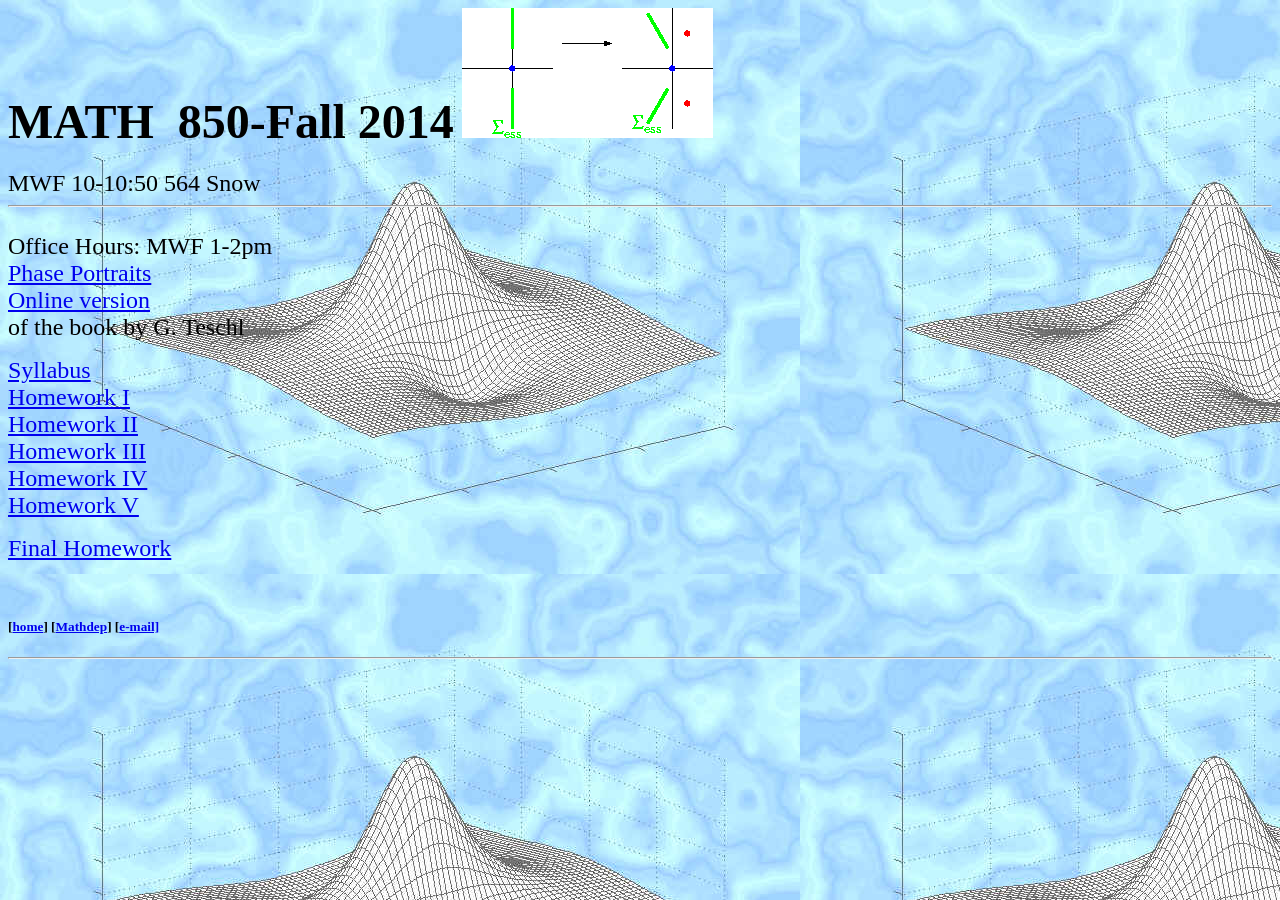
<file: math850.html>
<!DOCTYPE html PUBLIC "-//w3c//dtd html 4.0 transitional//en">
<!-- saved from url=(0046)https://web.archive.org/web/2018/http://www.math.ku.edu/~stanis/Math850_F14.html -->
<html><head><meta http-equiv="Content-Type" content="text/html; charset=utf-8">
    
    <meta name="GENERATOR" content="Mozilla/4.76 [en] (X11; U; Linux
      2.0.38 i386) [Netscape]">
    <title>Math 850 Fall 2014</title>
  </head>
  <body background="Figds51.jpg">
    <h1><font size="+4">MATH&nbsp; 850-Fall 2014</font> <img src="pulse-evans.gif" width="251" height="130"></h1>
    <font size="+2">MWF 10-10:50 564 Snow</font><br>
    <hr> <br>
    <font size="+2">Office Hours: MWF 1-2pm<br>
      <a href="http://math.rice.edu/~dfield/dfpp.html">Phase Portraits</a><br>
      <a href="https://web.archive.org/web/20170808162601/http://www.math.ku.edu/%7Estanis/GT_ode.pdf">Online version</a> <br>
      of the book by G. Teschl<br>
    </font>
    <p><font size="+2"><a href="https://web.archive.org/web/2018/http://www.math.ku.edu/~stanis/Math850syl_F14.pdf">Syllabus</a></font>
      <br>
      <font size="+2"><a href="https://web.archive.org/web/2018/http://www.math.ku.edu/~stanis/850hw1_2014.pdf">Homework






          I</a><br>
      </font><font size="+2"><a href="https://web.archive.org/web/2018/http://www.math.ku.edu/~stanis/850hw2_2014.pdf">Homework





          II</a></font><br>
      <font size="+2"><a href="https://web.archive.org/web/2018/http://www.math.ku.edu/~stanis/850hw3_2014.pdf">Homework





          III</a></font><br>
      <font size="+2"><a href="https://web.archive.org/web/2018/http://www.math.ku.edu/~stanis/850hw4_2014.pdf">Homework





          IV</a></font><br>
      <font size="+2"><a href="https://web.archive.org/web/2018/http://www.math.ku.edu/~stanis/850hw5_2014.pdf">Homework

          V</a></font><br>
    </p>
    <p><font size="+2"><a href="https://web.archive.org/web/2018/http://www.math.ku.edu/~stanis/Final_Hw.pdf">Final
          Homework</a></font> </p>
    <ul>
      &nbsp;
    </ul>
    <h5> [<a href="index.html">home</a>] [<a href="http://www.mathematics.ku.edu/">Mathdep</a>] [<a href="mailto:mstanisl@uab.edu">e-mail]</a></h5>
    <h5>
      <hr></h5>
    &nbsp;
  

</body></html>
</file>
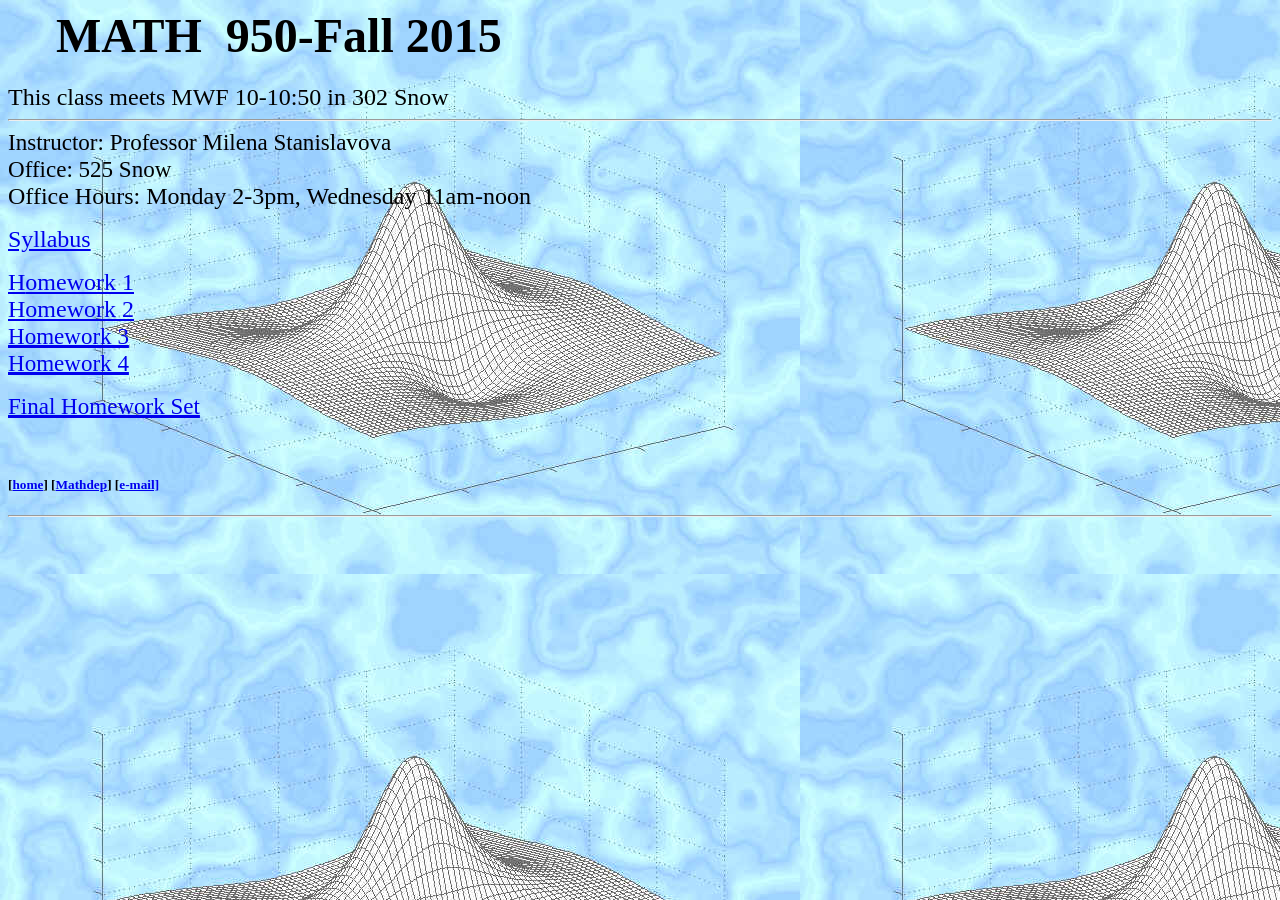
<file: math950.html>
<!DOCTYPE html PUBLIC "-//w3c//dtd html 4.0 transitional//en">
<!-- saved from url=(0042)https://web.archive.org/web/2018/http://www.math.ku.edu/~stanis/950_F15.html -->
<html><head><meta http-equiv="Content-Type" content="text/html; charset=utf-8">
    
    <meta name="GENERATOR" content="Mozilla/4.76 [en] (X11; U; Linux
      2.0.38 i386) [Netscape]">
    <title>Math 950 Fall 2015</title>
  </head>
  <body background="Figds51.jpg">
    <h1> <font size="+4">&nbsp;&nbsp;&nbsp; MATH&nbsp; 950-Fall 2015</font>
      <br>
    </h1>
    <font size="+2">This class meets MWF 10-10:50 in 302 Snow</font><br>
    <hr> <big><big>Instructor: Professor Milena Stanislavova <br>
        Office: 525 Snow </big></big><br>
    <font size="+2">Office Hours: <font size="+2">Monday 2</font>-3<font size="+2">pm</font>, Wednesday<font size="+2"> </font>11am-noon&nbsp;</font>
    <p><font size="+2"><a href="https://web.archive.org/web/2018/http://www.math.ku.edu/~stanis/Math950syl_F15.pdf">Syllabus</a></font>&nbsp;</p>
    <p> <font size="+2"><a href="https://web.archive.org/web/20180324164549/http://www.math.ku.edu:80/~stanis/950hw1_F15.pdf">H<font size="+2">omework<font size="+2"> 1</font></font></a><br>
      </font><font size="+2"><a href="https://web.archive.org/web/20180324164554/http://www.math.ku.edu:80/~stanis/950hw2_F15.pdf">H<font size="+2">omework<font size="+2"> 2</font></font></a></font><br>
      <a href="https://web.archive.org/web/20180324164559/http://www.math.ku.edu:80/~stanis/950hw3_F15.pdf"><big><big><span style="text-decoration: underline;">Homework 3</span></big></big></a><br>
      <a href="https://web.archive.org/web/20180324164604/http://www.math.ku.edu:80/~stanis/950hw4_F15.pdf"><big><big><span style="text-decoration: underline;">Homework 4</span></big></big></a><br>
    </p>
    <p><a href="https://web.archive.org/web/20180324164611/http://www.math.ku.edu:80/~stanis/950hw5_F15.pdf"><big><big><span style="text-decoration: underline;">Final Homework Set</span></big></big></a>
    </p>
    <ul>
      &nbsp;
    </ul>
    <h5> [<a href="index.html">home</a>] [<a href="http://www.mathematics.ku.edu/">Mathdep</a>] [<a href="mailto:mstanisl@uab.edu">e-mail]</a></h5>
    <h5>
      <hr></h5>
    &nbsp;
  

</body></html>
</file>
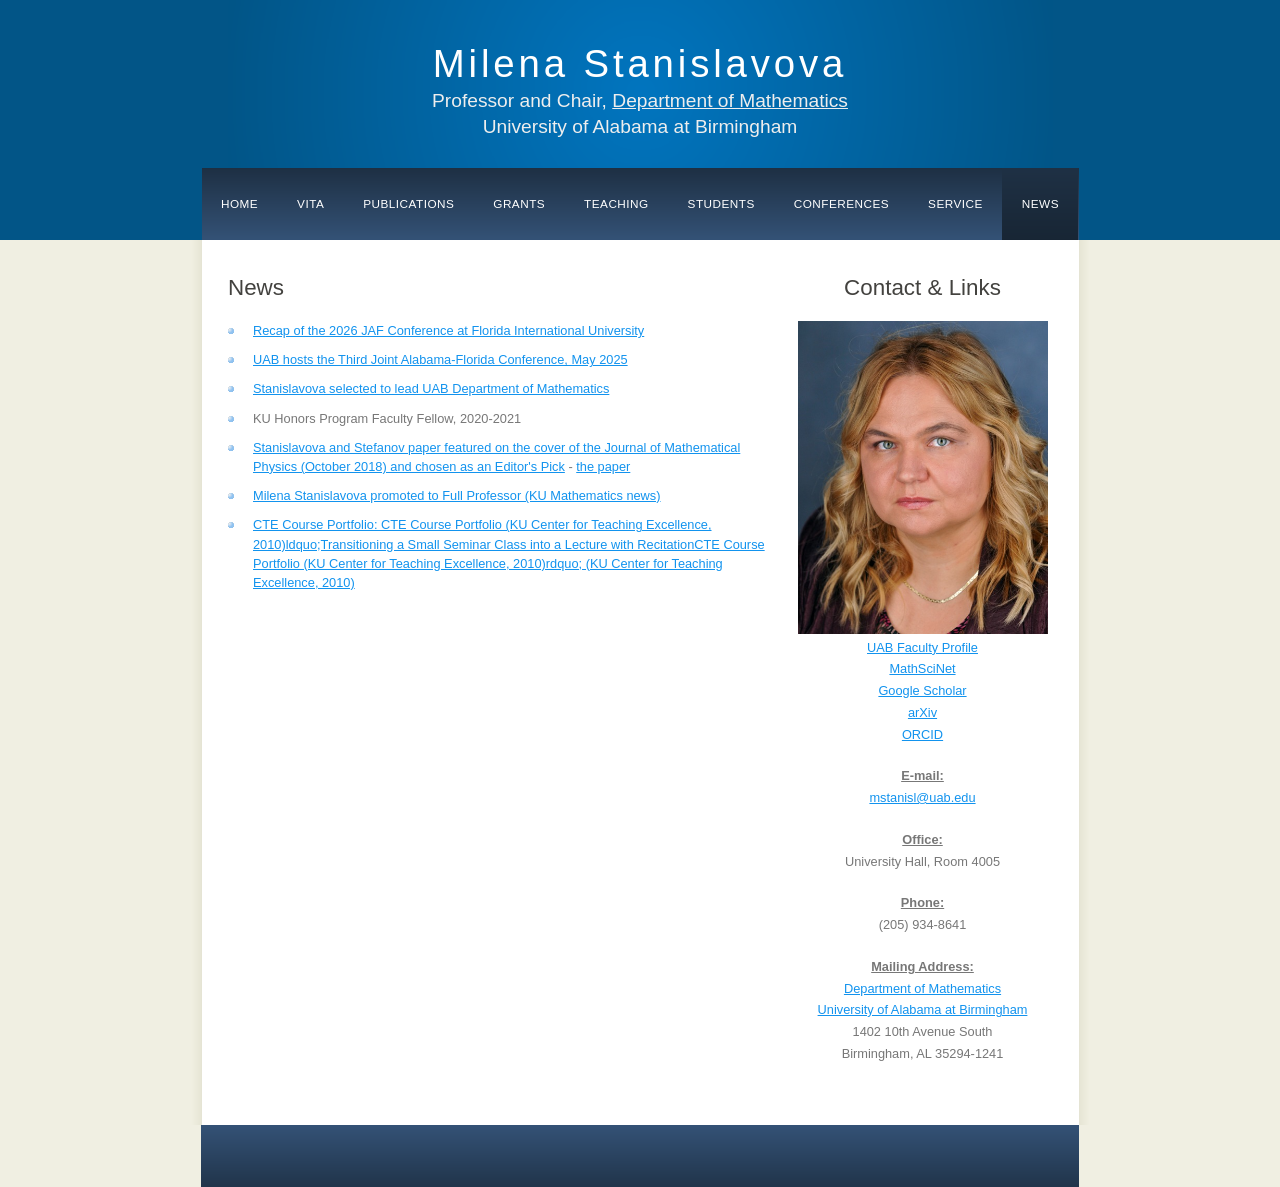
<file: news.html>
<!DOCTYPE html>
<html lang="en">
<head>
  <title>News - Milena Stanislavova</title>
  <meta charset="utf-8">
  <meta name="description" content="Milena Stanislavova, Professor and Chair, Department of Mathematics, University of Alabama at Birmingham">
  <meta name="keywords" content="Milena Stanislavova, mathematics, partial differential equations, dynamical systems, stability of waves, UAB">
  <link rel="stylesheet" type="text/css" href="style.css" title="style">
</head>
<body>
  <div id="main">
    <div id="header">
      <div id="logo">
        <div id="logo_text">
          <h1><a href="index.html">Milena Stanislavova<span class="logo_colour"></span></a></h1>
          <h2>Professor and Chair, <a href="https://www.uab.edu/cas/mathematics/">Department of Mathematics</a></h2>
          <h2>University of Alabama at Birmingham</h2>
        </div>
      </div>
      <div id="menubar">
        <ul id="menu">
          <li><a href="index.html">Home</a></li>
          <li><a href="CV.pdf">Vita</a></li>
          <li><a href="publications.html">Publications</a></li>
          <li><a href="grants.html">Grants</a></li>
          <li><a href="teaching.html">Teaching</a></li>
          <li><a href="students.html">Students</a></li>
          <li><a href="conferences.html">Conferences</a></li>
          <li><a href="service.html">Service</a></li>
          <li class="selected"><a href="news.html">News</a></li>
        </ul>
      </div>
    </div>
    <div id="site_content">
      <div class="sidebar">
        <div align="center">
          <h3>Contact &amp; Links</h3>
          <div class="when"><img src="Milena_Stanislavova.jpg" width="250" alt="Milena Stanislavova"><br>
            <p>
              <a href="https://www.uab.edu/cas/mathematics/people/faculty-directory/milena-stanislavova">UAB Faculty Profile</a><br>
              <a href="https://mathscinet.ams.org/mathscinet/search/author.html?mrauthid=367464">MathSciNet</a><br>
              <a href="https://scholar.google.com/citations?user=Eqs80esAAAAJ&amp;hl=en&amp;oi=ao">Google Scholar</a><br>
              <a href="https://arxiv.org/search/?searchtype=author&amp;query=Stanislavova%2C+Milena">arXiv</a><br>
              <a href="https://orcid.org/0000-0002-7144-3613">ORCID</a><br>
            </p>
            <p><b><u>E-mail:</u></b><br>
              <a href="mailto:mstanisl@uab.edu">mstanisl@uab.edu</a></p>
            <p><b><u>Office:</u></b><br>
              University Hall, Room 4005</p>
            <p><b><u>Phone:</u></b><br>
              (205) 934-8641</p>
            <p><b><u>Mailing Address:</u></b><br>
              <a href="https://www.uab.edu/cas/mathematics/">Department of Mathematics</a><br>
              <a href="https://www.uab.edu/">University of Alabama at Birmingham</a><br>
              1402 10th Avenue South<br>
              Birmingham, AL 35294-1241</p>
          </div>
        </div>
      </div>
      <div id="content">

        <h1>News</h1>
        <ul>
          <li><a href="https://case.fiu.edu/mathstat/news-events/may-26-conference/jaf-recap/">Recap of the 2026 JAF Conference at Florida International University</a></li>
          <li><a href="https://www.uab.edu/cas/mathematics/events/past-conferences/third-joint-alabama-florida-conference-on-differential-equations-dynamical-systems-and-applications">UAB hosts the Third Joint Alabama-Florida Conference, May 2025</a></li>
          <li><a href="https://www.uab.edu/cas/news/announcements/milena-stanislavova-named-chair-uab-mathematics">Stanislavova selected to lead UAB Department of Mathematics</a></li>
          <li>KU Honors Program Faculty Fellow, 2020-2021</li>
          <li><a href="https://web.archive.org/web/20190204145513/http://mathematics.ku.edu:80/milena-stanislavovas-and-atanas-stefanovs-recent-paper-featured-cover-journal">Stanislavova and Stefanov paper featured on the cover of the Journal of Mathematical Physics (October 2018) and chosen as an Editor's Pick</a> - <a href="https://doi.org/10.1063/1.5048017">the paper</a></li>
          <li><a href="https://web.archive.org/web/20190720060933/https://mathematics.ku.edu/milena-stanislavova-promoted-full-professor">Milena Stanislavova promoted to Full Professor (KU Mathematics news)</a></li>
          <li><a href="https://web.archive.org/web/20200219081011/http://cte.ku.edu/portfolios/stanislavova2010">CTE Course Portfolio: CTE Course Portfolio (KU Center for Teaching Excellence, 2010)ldquo;Transitioning a Small Seminar Class into a Lecture with RecitationCTE Course Portfolio (KU Center for Teaching Excellence, 2010)rdquo; (KU Center for Teaching Excellence, 2010)</a></li>
        </ul>

      </div>
    </div>
    <div id="content_footer"></div>
    <div id="footer">
      &nbsp;
    </div>
  </div>
</body>
</html>
</file>
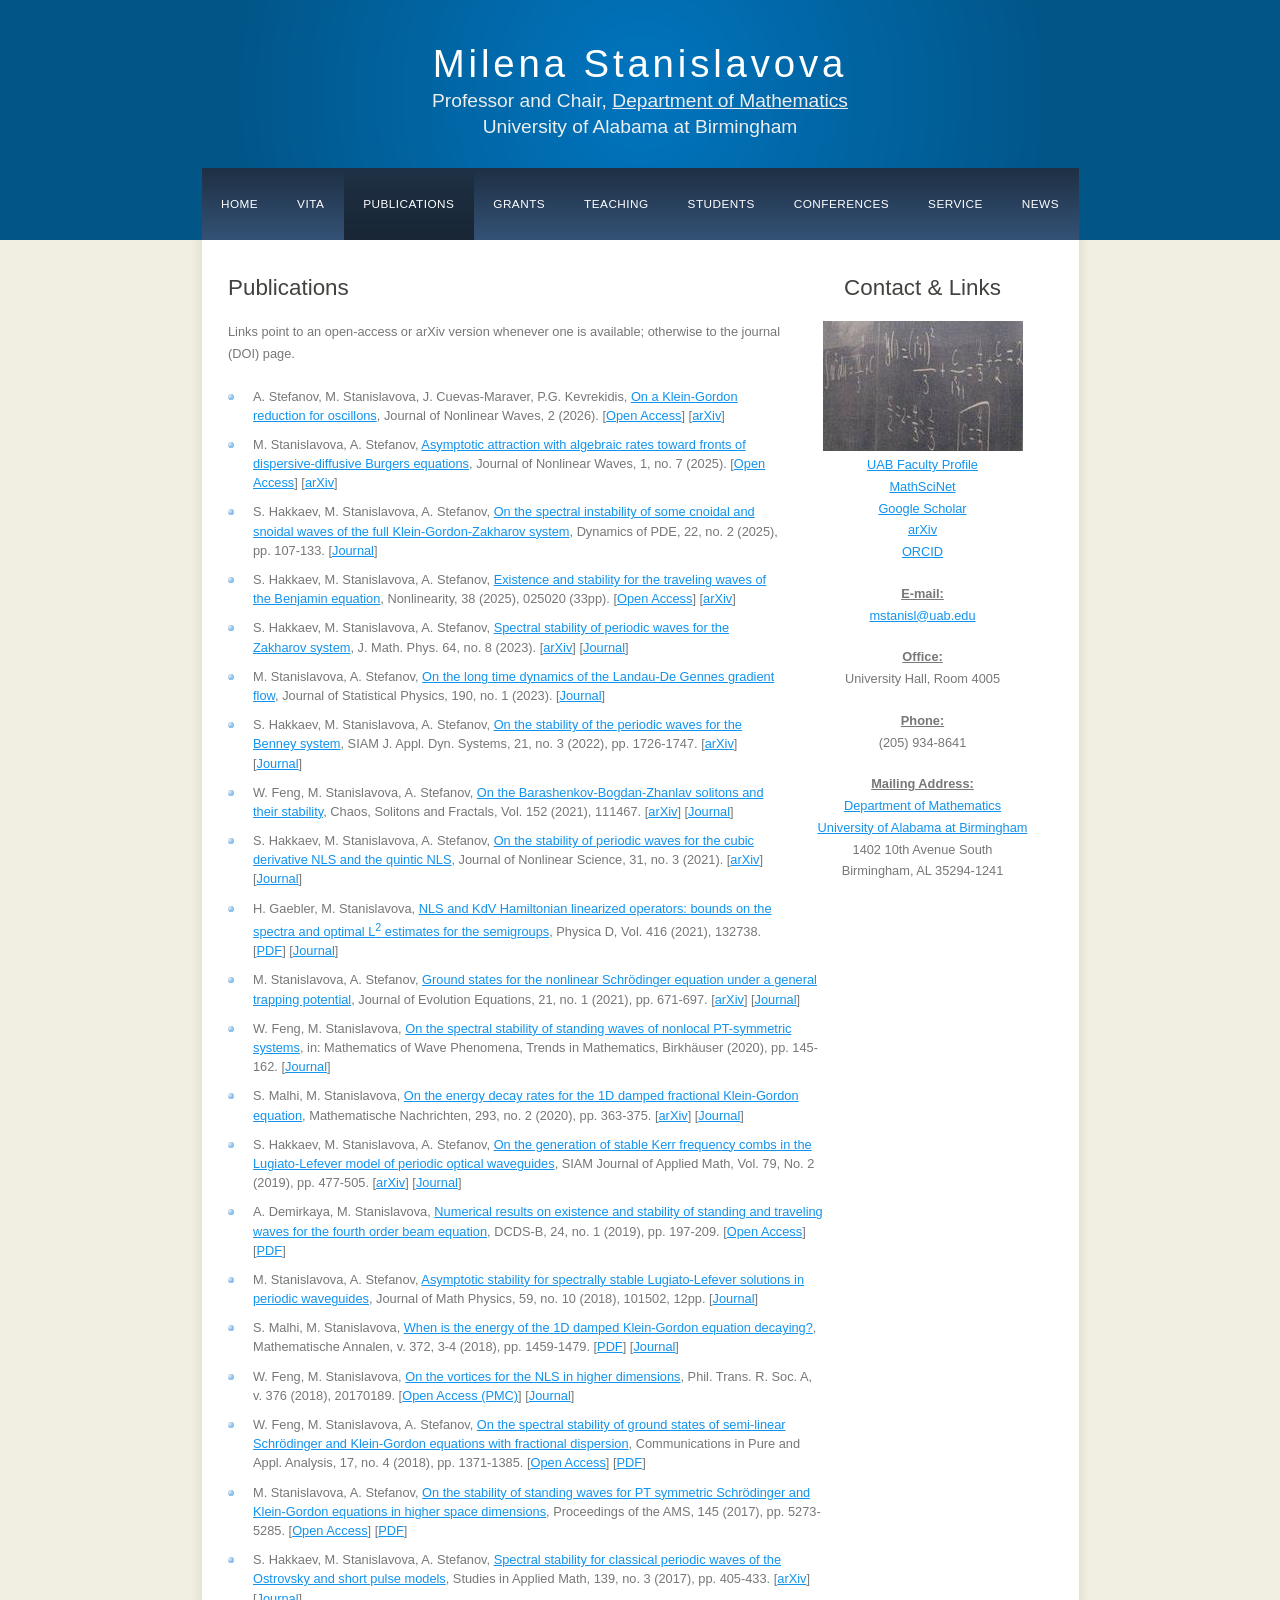
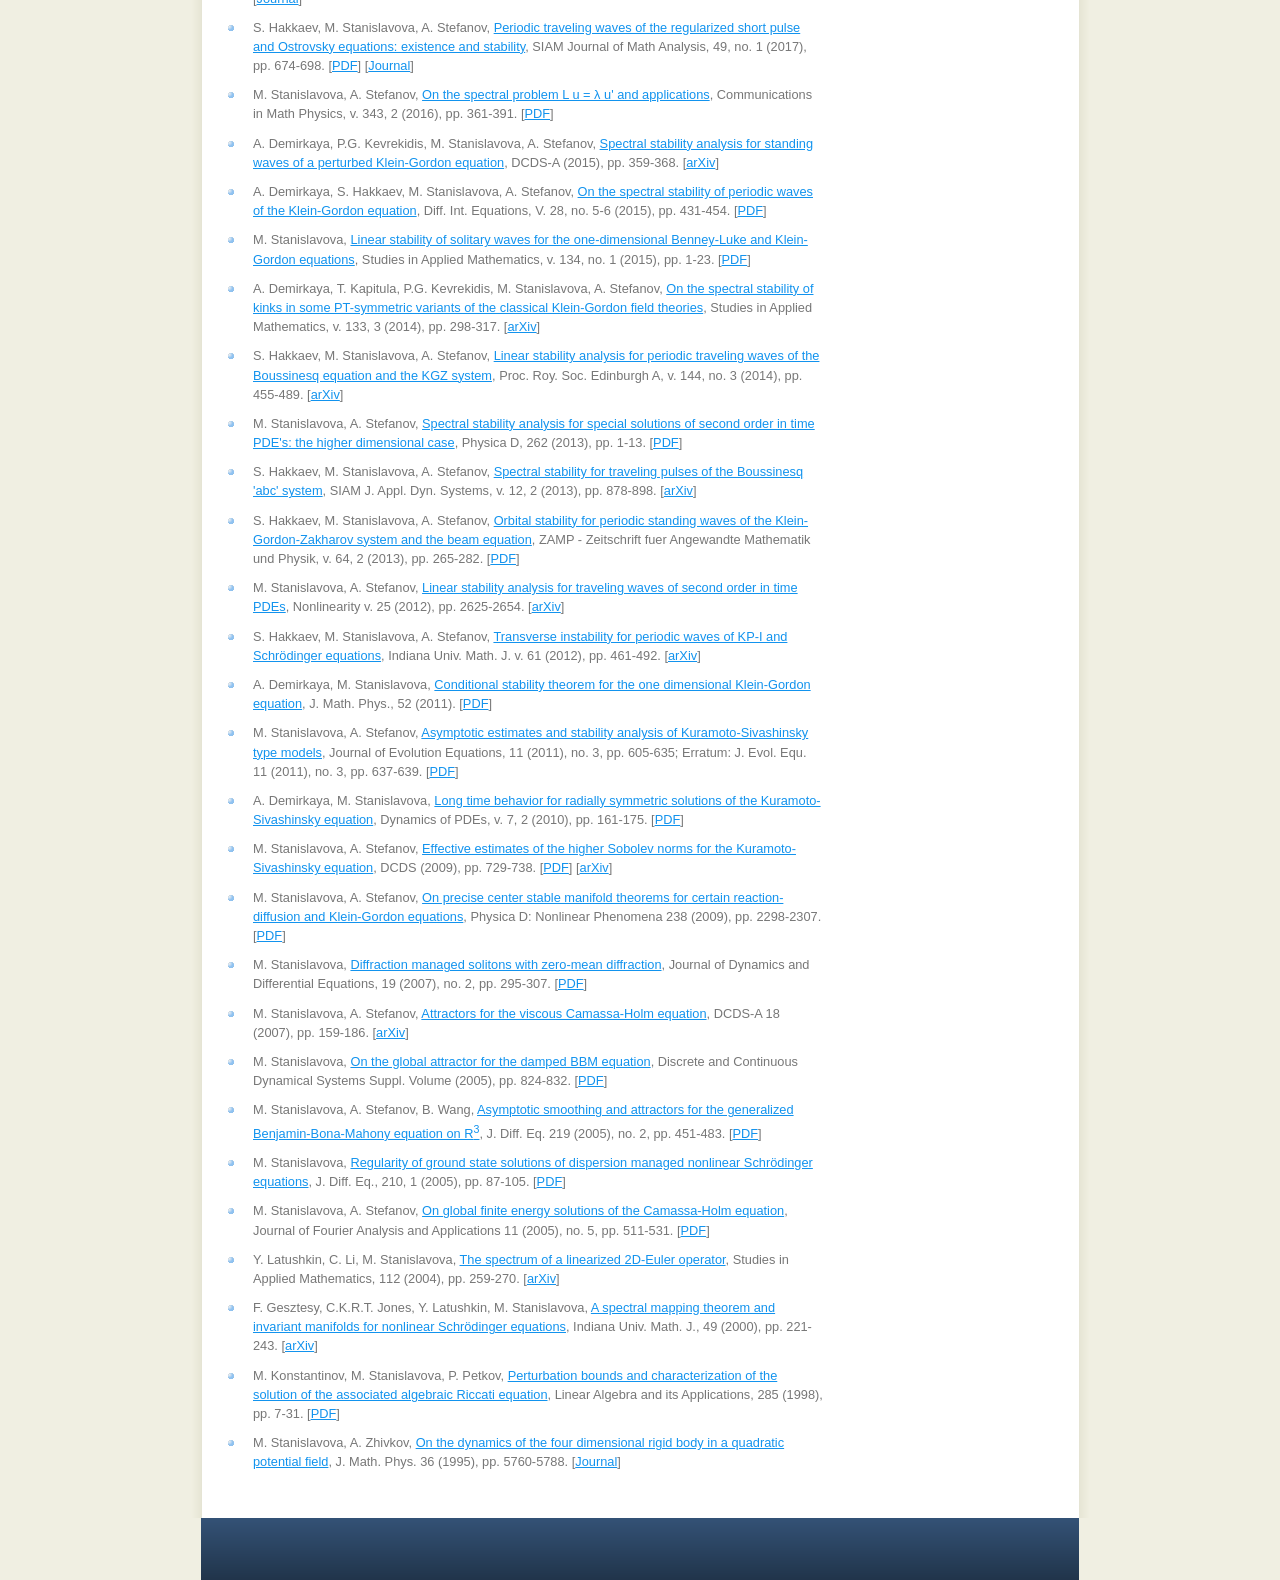
<file: publications.html>
<!DOCTYPE html>
<html lang="en">
<head>
  <title>Publications - Milena Stanislavova</title>
  <meta charset="utf-8">
  <meta name="description" content="Milena Stanislavova, Professor and Chair, Department of Mathematics, University of Alabama at Birmingham">
  <meta name="keywords" content="Milena Stanislavova, mathematics, partial differential equations, dynamical systems, stability of waves, UAB">
  <link rel="stylesheet" type="text/css" href="style.css" title="style">
</head>
<body>
  <div id="main">
    <div id="header">
      <div id="logo">
        <div id="logo_text">
          <h1><a href="index.html">Milena Stanislavova<span class="logo_colour"></span></a></h1>
          <h2>Professor and Chair, <a href="https://www.uab.edu/cas/mathematics/">Department of Mathematics</a></h2>
          <h2>University of Alabama at Birmingham</h2>
        </div>
      </div>
      <div id="menubar">
        <ul id="menu">
          <li><a href="index.html">Home</a></li>
          <li><a href="CV.pdf">Vita</a></li>
          <li class="selected"><a href="publications.html">Publications</a></li>
          <li><a href="grants.html">Grants</a></li>
          <li><a href="teaching.html">Teaching</a></li>
          <li><a href="students.html">Students</a></li>
          <li><a href="conferences.html">Conferences</a></li>
          <li><a href="service.html">Service</a></li>
          <li><a href="news.html">News</a></li>
        </ul>
      </div>
    </div>
    <div id="site_content">
      <div class="sidebar">
        <div align="center">
          <h3>Contact &amp; Links</h3>
          <div class="when"><img src="cte_chalkboard.jpg" width="200" alt="Milena Stanislavova"><br>
            <p>
              <a href="https://www.uab.edu/cas/mathematics/people/faculty-directory/milena-stanislavova">UAB Faculty Profile</a><br>
              <a href="https://mathscinet.ams.org/mathscinet/search/author.html?mrauthid=367464">MathSciNet</a><br>
              <a href="https://scholar.google.com/citations?user=Eqs80esAAAAJ&amp;hl=en&amp;oi=ao">Google Scholar</a><br>
              <a href="https://arxiv.org/search/?searchtype=author&amp;query=Stanislavova%2C+Milena">arXiv</a><br>
              <a href="https://orcid.org/0000-0002-7144-3613">ORCID</a><br>
            </p>
            <p><b><u>E-mail:</u></b><br>
              <a href="mailto:mstanisl@uab.edu">mstanisl@uab.edu</a></p>
            <p><b><u>Office:</u></b><br>
              University Hall, Room 4005</p>
            <p><b><u>Phone:</u></b><br>
              (205) 934-8641</p>
            <p><b><u>Mailing Address:</u></b><br>
              <a href="https://www.uab.edu/cas/mathematics/">Department of Mathematics</a><br>
              <a href="https://www.uab.edu/">University of Alabama at Birmingham</a><br>
              1402 10th Avenue South<br>
              Birmingham, AL 35294-1241</p>
          </div>
        </div>
      </div>
      <div id="content">
        <h1>Publications</h1>
        <p>Links point to an open-access or arXiv version whenever one is available; otherwise to the journal (DOI) page.</p>
        <ul>
          <li>A. Stefanov, M. Stanislavova, J. Cuevas-Maraver, P.G. Kevrekidis, <a href="https://doi.org/10.1017/jnw.2026.10037">On a Klein-Gordon reduction for oscillons</a>, Journal of Nonlinear Waves, 2 (2026). [<a href="https://doi.org/10.1017/jnw.2026.10037">Open Access</a>] [<a href="https://arxiv.org/abs/2508.12142">arXiv</a>]</li>
          <li>M. Stanislavova, A. Stefanov, <a href="https://doi.org/10.1017/jnw.2025.10013">Asymptotic attraction with algebraic rates toward fronts of dispersive-diffusive Burgers equations</a>, Journal of Nonlinear Waves, 1, no. 7 (2025). [<a href="https://doi.org/10.1017/jnw.2025.10013">Open Access</a>] [<a href="https://arxiv.org/abs/2504.17745">arXiv</a>]</li>
          <li>S. Hakkaev, M. Stanislavova, A. Stefanov, <a href="https://doi.org/10.4310/dpde.250407211150">On the spectral instability of some cnoidal and snoidal waves of the full Klein-Gordon-Zakharov system</a>, Dynamics of PDE, 22, no. 2 (2025), pp. 107-133. [<a href="https://doi.org/10.4310/dpde.250407211150">Journal</a>]</li>
          <li>S. Hakkaev, M. Stanislavova, A. Stefanov, <a href="https://doi.org/10.1088/1361-6544/adabaa">Existence and stability for the traveling waves of the Benjamin equation</a>, Nonlinearity, 38 (2025), 025020 (33pp). [<a href="https://doi.org/10.1088/1361-6544/adabaa">Open Access</a>] [<a href="https://arxiv.org/abs/2408.16715">arXiv</a>]</li>
          <li>S. Hakkaev, M. Stanislavova, A. Stefanov, <a href="https://arxiv.org/abs/2303.12778">Spectral stability of periodic waves for the Zakharov system</a>, J. Math. Phys. 64, no. 8 (2023). [<a href="https://arxiv.org/abs/2303.12778">arXiv</a>] [<a href="https://doi.org/10.1063/5.0106133">Journal</a>]</li>
          <li>M. Stanislavova, A. Stefanov, <a href="https://doi.org/10.1007/s10955-022-03046-7">On the long time dynamics of the Landau-De Gennes gradient flow</a>, Journal of Statistical Physics, 190, no. 1 (2023). [<a href="https://doi.org/10.1007/s10955-022-03046-7">Journal</a>]</li>
          <li>S. Hakkaev, M. Stanislavova, A. Stefanov, <a href="https://arxiv.org/abs/2204.01628">On the stability of the periodic waves for the Benney system</a>, SIAM J. Appl. Dyn. Systems, 21, no. 3 (2022), pp. 1726-1747. [<a href="https://arxiv.org/abs/2204.01628">arXiv</a>] [<a href="https://doi.org/10.1137/21M1461630">Journal</a>]</li>
          <li>W. Feng, M. Stanislavova, A. Stefanov, <a href="https://arxiv.org/abs/2004.10866">On the Barashenkov-Bogdan-Zhanlav solitons and their stability</a>, Chaos, Solitons and Fractals, Vol. 152 (2021), 111467. [<a href="https://arxiv.org/abs/2004.10866">arXiv</a>] [<a href="https://doi.org/10.1016/j.chaos.2021.111467">Journal</a>]</li>
          <li>S. Hakkaev, M. Stanislavova, A. Stefanov, <a href="https://arxiv.org/abs/2006.13658">On the stability of periodic waves for the cubic derivative NLS and the quintic NLS</a>, Journal of Nonlinear Science, 31, no. 3 (2021). [<a href="https://arxiv.org/abs/2006.13658">arXiv</a>] [<a href="https://doi.org/10.1007/s00332-021-09712-6">Journal</a>]</li>
          <li>H. Gaebler, M. Stanislavova, <a href="NLS_And_KDV_Hamiltonian.pdf">NLS and KdV Hamiltonian linearized operators: bounds on the spectra and optimal L<sup>2</sup> estimates for the semigroups</a>, Physica D, Vol. 416 (2021), 132738. [<a href="NLS_And_KDV_Hamiltonian.pdf">PDF</a>] [<a href="https://doi.org/10.1016/j.physd.2020.132738">Journal</a>]</li>
          <li>M. Stanislavova, A. Stefanov, <a href="https://arxiv.org/abs/2002.03822">Ground states for the nonlinear Schr&ouml;dinger equation under a general trapping potential</a>, Journal of Evolution Equations, 21, no. 1 (2021), pp. 671-697. [<a href="https://arxiv.org/abs/2002.03822">arXiv</a>] [<a href="https://doi.org/10.1007/s00028-020-00596-9">Journal</a>]</li>
          <li>W. Feng, M. Stanislavova, <a href="https://doi.org/10.1007/978-3-030-47174-3_9">On the spectral stability of standing waves of nonlocal PT-symmetric systems</a>, in: Mathematics of Wave Phenomena, Trends in Mathematics, Birkh&auml;user (2020), pp. 145-162. [<a href="https://doi.org/10.1007/978-3-030-47174-3_9">Journal</a>]</li>
          <li>S. Malhi, M. Stanislavova, <a href="https://arxiv.org/abs/1809.09531">On the energy decay rates for the 1D damped fractional Klein-Gordon equation</a>, Mathematische Nachrichten, 293, no. 2 (2020), pp. 363-375. [<a href="https://arxiv.org/abs/1809.09531">arXiv</a>] [<a href="https://doi.org/10.1002/mana.201800417">Journal</a>]</li>
          <li>S. Hakkaev, M. Stanislavova, A. Stefanov, <a href="https://arxiv.org/abs/1806.04821">On the generation of stable Kerr frequency combs in the Lugiato-Lefever model of periodic optical waveguides</a>, SIAM Journal of Applied Math, Vol. 79, No. 2 (2019), pp. 477-505. [<a href="https://arxiv.org/abs/1806.04821">arXiv</a>] [<a href="https://doi.org/10.1137/18M1192767">Journal</a>]</li>
          <li>A. Demirkaya, M. Stanislavova, <a href="https://doi.org/10.3934/dcdsb.2018097">Numerical results on existence and stability of standing and traveling waves for the fourth order beam equation</a>, DCDS-B, 24, no. 1 (2019), pp. 197-209. [<a href="https://doi.org/10.3934/dcdsb.2018097">Open Access</a>] [<a href="Numerical_Results_On_Existence.pdf">PDF</a>]</li>
          <li>M. Stanislavova, A. Stefanov, <a href="https://doi.org/10.1063/1.5048017">Asymptotic stability for spectrally stable Lugiato-Lefever solutions in periodic waveguides</a>, Journal of Math Physics, 59, no. 10 (2018), 101502, 12pp. [<a href="https://doi.org/10.1063/1.5048017">Journal</a>]</li>
          <li>S. Malhi, M. Stanislavova, <a href="Damped_Klein_Gordon.pdf">When is the energy of the 1D damped Klein-Gordon equation decaying?</a>, Mathematische Annalen, v. 372, 3-4 (2018), pp. 1459-1479. [<a href="Damped_Klein_Gordon.pdf">PDF</a>] [<a href="https://doi.org/10.1007/s00208-018-1725-5">Journal</a>]</li>
          <li>W. Feng, M. Stanislavova, <a href="https://www.ncbi.nlm.nih.gov/pmc/articles/PMC5869610/">On the vortices for the NLS in higher dimensions</a>, Phil. Trans. R. Soc. A, v. 376 (2018), 20170189. [<a href="https://www.ncbi.nlm.nih.gov/pmc/articles/PMC5869610/">Open Access (PMC)</a>] [<a href="https://doi.org/10.1098/rsta.2017.0189">Journal</a>]</li>
          <li>W. Feng, M. Stanislavova, A. Stefanov, <a href="https://doi.org/10.3934/cpaa.2018067">On the spectral stability of ground states of semi-linear Schr&ouml;dinger and Klein-Gordon equations with fractional dispersion</a>, Communications in Pure and Appl. Analysis, 17, no. 4 (2018), pp. 1371-1385. [<a href="https://doi.org/10.3934/cpaa.2018067">Open Access</a>] [<a href="On_the_spectral_stability_of_ground_states_of_semi.pdf">PDF</a>]</li>
          <li>M. Stanislavova, A. Stefanov, <a href="https://www.ams.org/proc/2017-145-12/S0002-9939-2017-13746-0/S0002-9939-2017-13746-0.pdf">On the stability of standing waves for PT symmetric Schr&ouml;dinger and Klein-Gordon equations in higher space dimensions</a>, Proceedings of the AMS, 145 (2017), pp. 5273-5285. [<a href="https://www.ams.org/proc/2017-145-12/S0002-9939-2017-13746-0/S0002-9939-2017-13746-0.pdf">Open Access</a>] [<a href="PAMS_2017.pdf">PDF</a>]</li>
          <li>S. Hakkaev, M. Stanislavova, A. Stefanov, <a href="https://arxiv.org/abs/1604.03024">Spectral stability for classical periodic waves of the Ostrovsky and short pulse models</a>, Studies in Applied Math, 139, no. 3 (2017), pp. 405-433. [<a href="https://arxiv.org/abs/1604.03024">arXiv</a>] [<a href="https://doi.org/10.1111/sapm.12166">Journal</a>]</li>
          <li>S. Hakkaev, M. Stanislavova, A. Stefanov, <a href="https://web.archive.org/web/20240605190541/https://stanis.ku.edu/shortpulse_periodic_v10.pdf">Periodic traveling waves of the regularized short pulse and Ostrovsky equations: existence and stability</a>, SIAM Journal of Math Analysis, 49, no. 1 (2017), pp. 674-698. [<a href="https://web.archive.org/web/20240605190541/https://stanis.ku.edu/shortpulse_periodic_v10.pdf">PDF</a>] [<a href="https://doi.org/10.1137/15M1037901">Journal</a>]</li>
          <li>M. Stanislavova, A. Stefanov, <a href="https://web.archive.org/web/20240729211939/https://stanis.ku.edu/~stanis/CMP.pdf">On the spectral problem L u = &lambda; u' and applications</a>, Communications in Math Physics, v. 343, 2 (2016), pp. 361-391. [<a href="https://web.archive.org/web/20240729211939/https://stanis.ku.edu/~stanis/CMP.pdf">PDF</a>]</li>
          <li>A. Demirkaya, P.G. Kevrekidis, M. Stanislavova, A. Stefanov, <a href="https://arxiv.org/abs/1409.7095">Spectral stability analysis for standing waves of a perturbed Klein-Gordon equation</a>, DCDS-A (2015), pp. 359-368. [<a href="https://arxiv.org/abs/1409.7095">arXiv</a>]</li>
          <li>A. Demirkaya, S. Hakkaev, M. Stanislavova, A. Stefanov, <a href="https://web.archive.org/web/20240615212258/https://stanis.ku.edu/DIE.pdf">On the spectral stability of periodic waves of the Klein-Gordon equation</a>, Diff. Int. Equations, V. 28, no. 5-6 (2015), pp. 431-454. [<a href="https://web.archive.org/web/20240615212258/https://stanis.ku.edu/DIE.pdf">PDF</a>]</li>
          <li>M. Stanislavova, <a href="https://web.archive.org/web/20240730042046/https://stanis.ku.edu/~stanis/BL_KG.pdf">Linear stability of solitary waves for the one-dimensional Benney-Luke and Klein-Gordon equations</a>, Studies in Applied Mathematics, v. 134, no. 1 (2015), pp. 1-23. [<a href="https://web.archive.org/web/20240730042046/https://stanis.ku.edu/~stanis/BL_KG.pdf">PDF</a>]</li>
          <li>A. Demirkaya, T. Kapitula, P.G. Kevrekidis, M. Stanislavova, A. Stefanov, <a href="https://arxiv.org/abs/1402.2942">On the spectral stability of kinks in some PT-symmetric variants of the classical Klein-Gordon field theories</a>, Studies in Applied Mathematics, v. 133, 3 (2014), pp. 298-317. [<a href="https://arxiv.org/abs/1402.2942">arXiv</a>]</li>
          <li>S. Hakkaev, M. Stanislavova, A. Stefanov, <a href="https://arxiv.org/abs/1202.2133">Linear stability analysis for periodic traveling waves of the Boussinesq equation and the KGZ system</a>, Proc. Roy. Soc. Edinburgh A, v. 144, no. 3 (2014), pp. 455-489. [<a href="https://arxiv.org/abs/1202.2133">arXiv</a>]</li>
          <li>M. Stanislavova, A. Stefanov, <a href="https://web.archive.org/web/20240729165120/https://stanis.ku.edu/~stanis/stability_standing_waves.pdf">Spectral stability analysis for special solutions of second order in time PDE's: the higher dimensional case</a>, Physica D, 262 (2013), pp. 1-13. [<a href="https://web.archive.org/web/20240729165120/https://stanis.ku.edu/~stanis/stability_standing_waves.pdf">PDF</a>]</li>
          <li>S. Hakkaev, M. Stanislavova, A. Stefanov, <a href="https://arxiv.org/abs/1209.3666">Spectral stability for traveling pulses of the Boussinesq 'abc' system</a>, SIAM J. Appl. Dyn. Systems, v. 12, 2 (2013), pp. 878-898. [<a href="https://arxiv.org/abs/1209.3666">arXiv</a>]</li>
          <li>S. Hakkaev, M. Stanislavova, A. Stefanov, <a href="https://web.archive.org/web/20240415055420/https://stanis.ku.edu/~stanis/KGZ_final.pdf">Orbital stability for periodic standing waves of the Klein-Gordon-Zakharov system and the beam equation</a>, ZAMP - Zeitschrift fuer Angewandte Mathematik und Physik, v. 64, 2 (2013), pp. 265-282. [<a href="https://web.archive.org/web/20240415055420/https://stanis.ku.edu/~stanis/KGZ_final.pdf">PDF</a>]</li>
          <li>M. Stanislavova, A. Stefanov, <a href="https://arxiv.org/abs/1108.2417">Linear stability analysis for traveling waves of second order in time PDEs</a>, Nonlinearity v. 25 (2012), pp. 2625-2654. [<a href="https://arxiv.org/abs/1108.2417">arXiv</a>]</li>
          <li>S. Hakkaev, M. Stanislavova, A. Stefanov, <a href="https://arxiv.org/abs/1012.3065">Transverse instability for periodic waves of KP-I and Schr&ouml;dinger equations</a>, Indiana Univ. Math. J. v. 61 (2012), pp. 461-492. [<a href="https://arxiv.org/abs/1012.3065">arXiv</a>]</li>
          <li>A. Demirkaya, M. Stanislavova, <a href="https://web.archive.org/web/20240616075342/https://stanis.ku.edu/JMathPhys_52_112703.pdf">Conditional stability theorem for the one dimensional Klein-Gordon equation</a>, J. Math. Phys., 52 (2011). [<a href="https://web.archive.org/web/20240616075342/https://stanis.ku.edu/JMathPhys_52_112703.pdf">PDF</a>]</li>
          <li>M. Stanislavova, A. Stefanov, <a href="https://web.archive.org/web/20240729071122/https://stanis.ku.edu/~stanis/ks_stefanov_stanislavova_JEE.pdf">Asymptotic estimates and stability analysis of Kuramoto-Sivashinsky type models</a>, Journal of Evolution Equations, 11 (2011), no. 3, pp. 605-635; Erratum: J. Evol. Equ. 11 (2011), no. 3, pp. 637-639. [<a href="https://web.archive.org/web/20240729071122/https://stanis.ku.edu/~stanis/ks_stefanov_stanislavova_JEE.pdf">PDF</a>]</li>
          <li>A. Demirkaya, M. Stanislavova, <a href="Long_Time_Behavior_for_Radially_Symmetric_Solution.pdf">Long time behavior for radially symmetric solutions of the Kuramoto-Sivashinsky equation</a>, Dynamics of PDEs, v. 7, 2 (2010), pp. 161-175. [<a href="Long_Time_Behavior_for_Radially_Symmetric_Solution.pdf">PDF</a>]</li>
          <li>M. Stanislavova, A. Stefanov, <a href="https://web.archive.org/web/20240729160751/https://stanis.ku.edu/~stanis/KS_AIMS.pdf">Effective estimates of the higher Sobolev norms for the Kuramoto-Sivashinsky equation</a>, DCDS (2009), pp. 729-738. [<a href="https://web.archive.org/web/20240729160751/https://stanis.ku.edu/~stanis/KS_AIMS.pdf">PDF</a>] [<a href="https://arxiv.org/abs/0711.4005">arXiv</a>]</li>
          <li>M. Stanislavova, A. Stefanov, <a href="https://web.archive.org/web/20240616091927/https://stanis.ku.edu/PHYSD30722.pdf">On precise center stable manifold theorems for certain reaction-diffusion and Klein-Gordon equations</a>, Physica D: Nonlinear Phenomena 238 (2009), pp. 2298-2307. [<a href="https://web.archive.org/web/20240616091927/https://stanis.ku.edu/PHYSD30722.pdf">PDF</a>]</li>
          <li>M. Stanislavova, <a href="Stanislavova2007_Article_DiffractionManagedSolitonsWith.pdf">Diffraction managed solitons with zero-mean diffraction</a>, Journal of Dynamics and Differential Equations, 19 (2007), no. 2, pp. 295-307. [<a href="Stanislavova2007_Article_DiffractionManagedSolitonsWith.pdf">PDF</a>]</li>
          <li>M. Stanislavova, A. Stefanov, <a href="https://arxiv.org/abs/math/0612321">Attractors for the viscous Camassa-Holm equation</a>, DCDS-A 18 (2007), pp. 159-186. [<a href="https://arxiv.org/abs/math/0612321">arXiv</a>]</li>
          <li>M. Stanislavova, <a href="On_Global_Attractor_BBM.pdf">On the global attractor for the damped BBM equation</a>, Discrete and Continuous Dynamical Systems Suppl. Volume (2005), pp. 824-832. [<a href="On_Global_Attractor_BBM.pdf">PDF</a>]</li>
          <li>M. Stanislavova, A. Stefanov, B. Wang, <a href="Asymptotic_Smoothing_BBM.pdf">Asymptotic smoothing and attractors for the generalized Benjamin-Bona-Mahony equation on R<sup>3</sup></a>, J. Diff. Eq. 219 (2005), no. 2, pp. 451-483. [<a href="Asymptotic_Smoothing_BBM.pdf">PDF</a>]</li>
          <li>M. Stanislavova, <a href="Regularity_Ground_States_DMNLS.pdf">Regularity of ground state solutions of dispersion managed nonlinear Schr&ouml;dinger equations</a>, J. Diff. Eq., 210, 1 (2005), pp. 87-105. [<a href="Regularity_Ground_States_DMNLS.pdf">PDF</a>]</li>
          <li>M. Stanislavova, A. Stefanov, <a href="On_Global_Finite_Energy_Solutions_of_the_Camassa-H.pdf">On global finite energy solutions of the Camassa-Holm equation</a>, Journal of Fourier Analysis and Applications 11 (2005), no. 5, pp. 511-531. [<a href="On_Global_Finite_Energy_Solutions_of_the_Camassa-H.pdf">PDF</a>]</li>
          <li>Y. Latushkin, C. Li, M. Stanislavova, <a href="https://arxiv.org/abs/math/0107125">The spectrum of a linearized 2D-Euler operator</a>, Studies in Applied Mathematics, 112 (2004), pp. 259-270. [<a href="https://arxiv.org/abs/math/0107125">arXiv</a>]</li>
          <li>F. Gesztesy, C.K.R.T. Jones, Y. Latushkin, M. Stanislavova, <a href="https://arxiv.org/abs/solv-int/9907017">A spectral mapping theorem and invariant manifolds for nonlinear Schr&ouml;dinger equations</a>, Indiana Univ. Math. J., 49 (2000), pp. 221-243. [<a href="https://arxiv.org/abs/solv-int/9907017">arXiv</a>]</li>
          <li>M. Konstantinov, M. Stanislavova, P. Petkov, <a href="Perturbation_Bounds.pdf">Perturbation bounds and characterization of the solution of the associated algebraic Riccati equation</a>, Linear Algebra and its Applications, 285 (1998), pp. 7-31. [<a href="Perturbation_Bounds.pdf">PDF</a>]</li>
          <li>M. Stanislavova, A. Zhivkov, <a href="https://doi.org/10.1063/1.531285">On the dynamics of the four dimensional rigid body in a quadratic potential field</a>, J. Math. Phys. 36 (1995), pp. 5760-5788. [<a href="https://doi.org/10.1063/1.531285">Journal</a>]</li>
        </ul>
      </div>
    </div>
    <div id="content_footer"></div>
    <div id="footer">
      &nbsp;
    </div>
  </div>
</body>
</html>
</file>
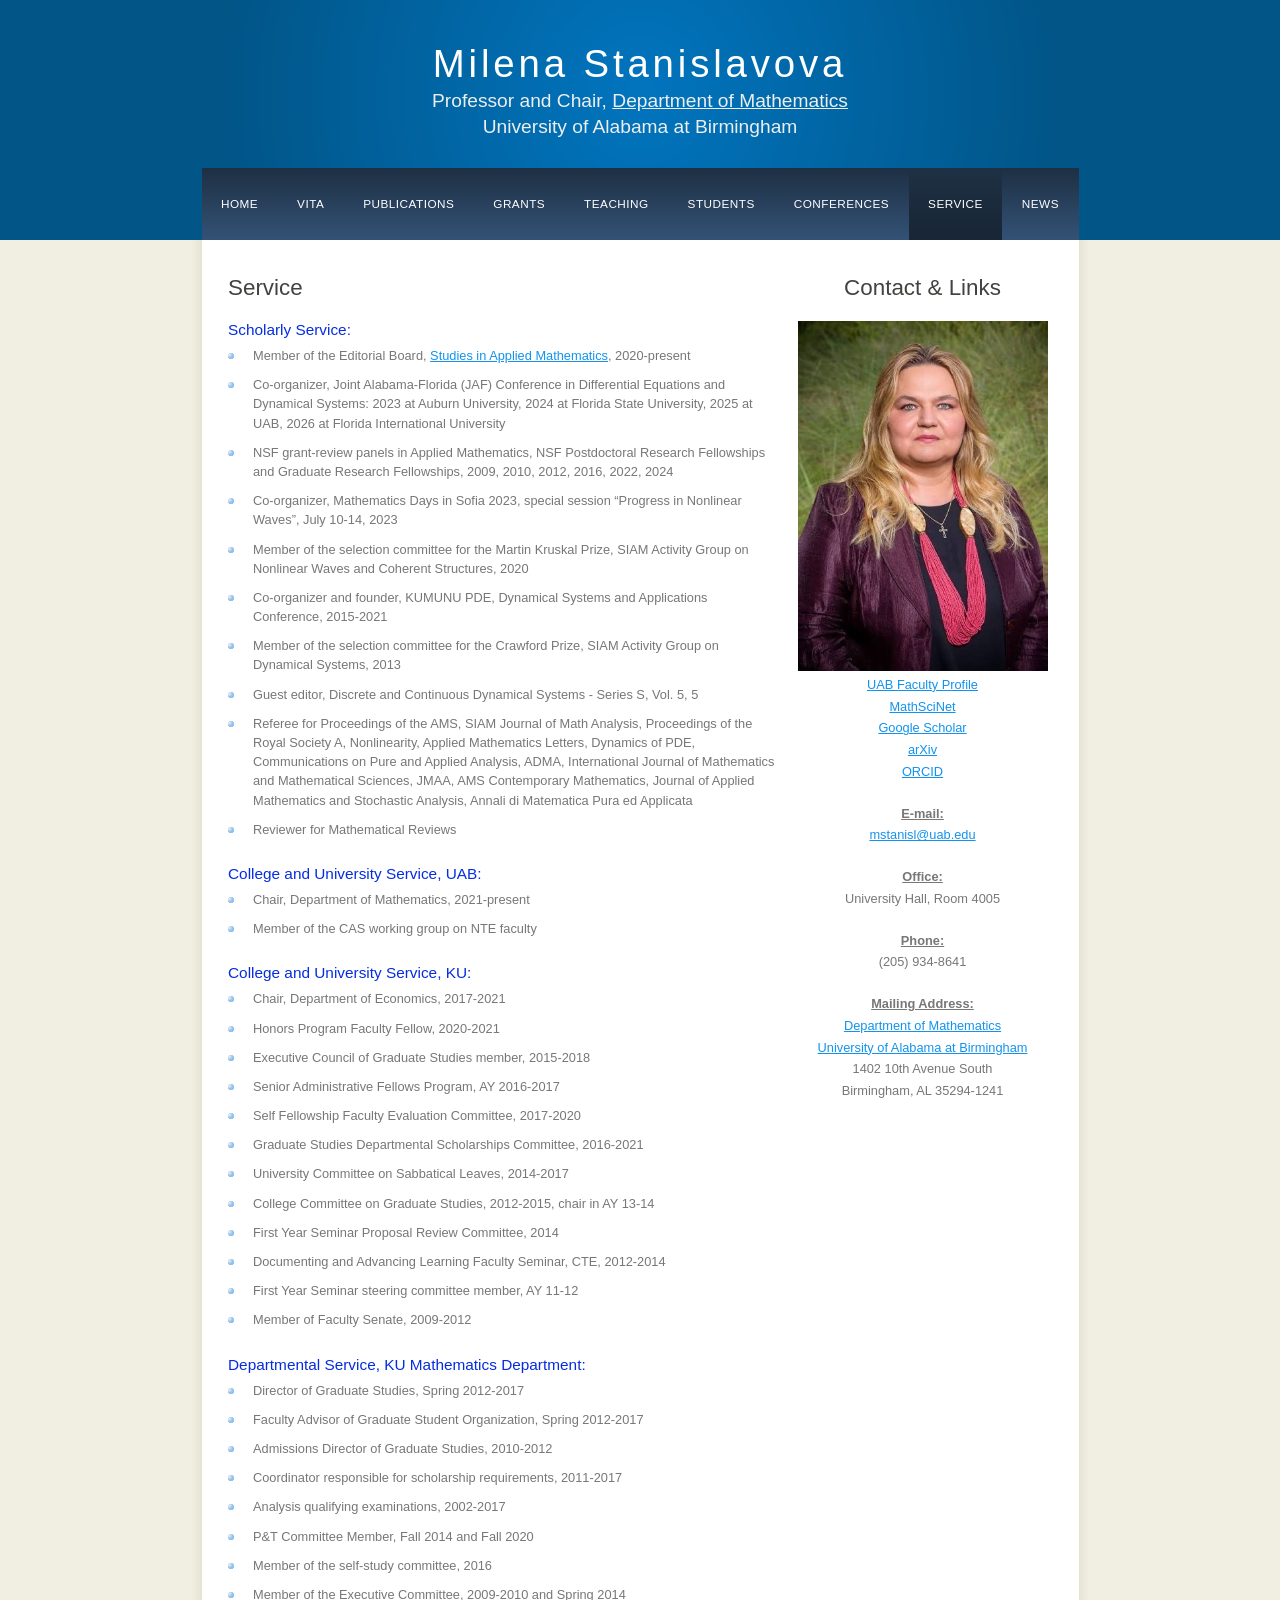
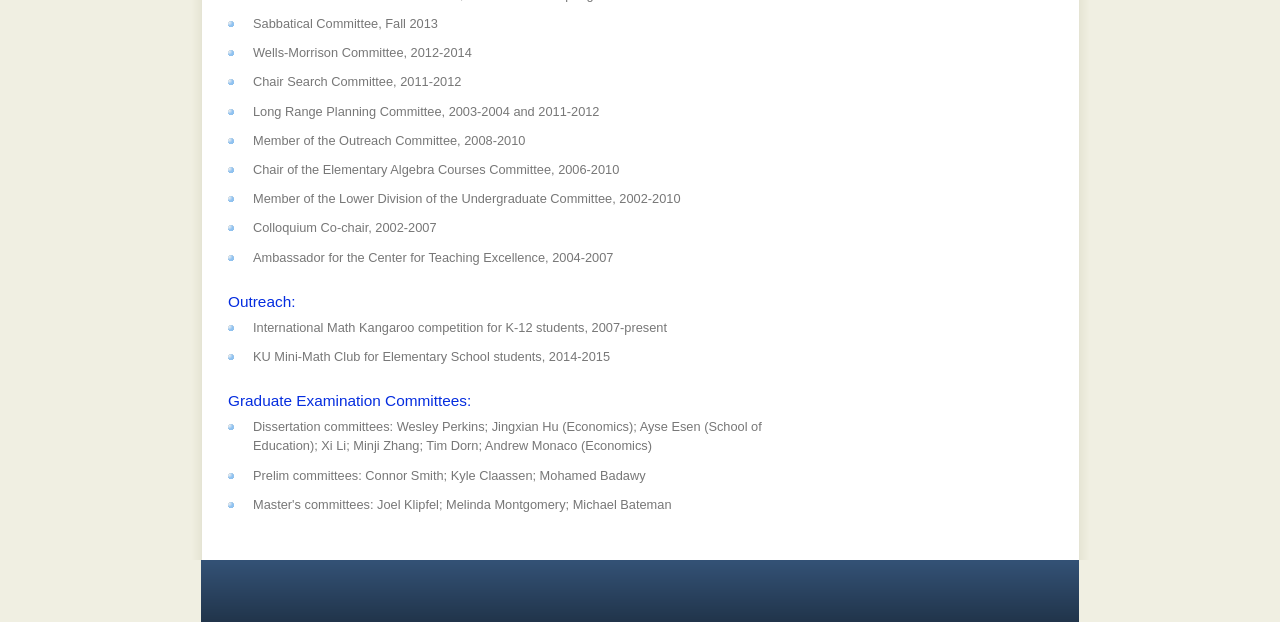
<file: service.html>
<!DOCTYPE html>
<html lang="en">
<head>
  <title>Service - Milena Stanislavova</title>
  <meta charset="utf-8">
  <meta name="description" content="Milena Stanislavova, Professor and Chair, Department of Mathematics, University of Alabama at Birmingham">
  <meta name="keywords" content="Milena Stanislavova, mathematics, partial differential equations, dynamical systems, stability of waves, UAB">
  <link rel="stylesheet" type="text/css" href="style.css" title="style">
</head>
<body>
  <div id="main">
    <div id="header">
      <div id="logo">
        <div id="logo_text">
          <h1><a href="index.html">Milena Stanislavova<span class="logo_colour"></span></a></h1>
          <h2>Professor and Chair, <a href="https://www.uab.edu/cas/mathematics/">Department of Mathematics</a></h2>
          <h2>University of Alabama at Birmingham</h2>
        </div>
      </div>
      <div id="menubar">
        <ul id="menu">
          <li><a href="index.html">Home</a></li>
          <li><a href="CV.pdf">Vita</a></li>
          <li><a href="publications.html">Publications</a></li>
          <li><a href="grants.html">Grants</a></li>
          <li><a href="teaching.html">Teaching</a></li>
          <li><a href="students.html">Students</a></li>
          <li><a href="conferences.html">Conferences</a></li>
          <li class="selected"><a href="service.html">Service</a></li>
          <li><a href="news.html">News</a></li>
        </ul>
      </div>
    </div>
    <div id="site_content">
      <div class="sidebar">
        <div align="center">
          <h3>Contact &amp; Links</h3>
          <div class="when"><img src="portrait_2026.jpg" width="250" alt="Milena Stanislavova"><br>
            <p>
              <a href="https://www.uab.edu/cas/mathematics/people/faculty-directory/milena-stanislavova">UAB Faculty Profile</a><br>
              <a href="https://mathscinet.ams.org/mathscinet/search/author.html?mrauthid=367464">MathSciNet</a><br>
              <a href="https://scholar.google.com/citations?user=Eqs80esAAAAJ&amp;hl=en&amp;oi=ao">Google Scholar</a><br>
              <a href="https://arxiv.org/search/?searchtype=author&amp;query=Stanislavova%2C+Milena">arXiv</a><br>
              <a href="https://orcid.org/0000-0002-7144-3613">ORCID</a><br>
            </p>
            <p><b><u>E-mail:</u></b><br>
              <a href="mailto:mstanisl@uab.edu">mstanisl@uab.edu</a></p>
            <p><b><u>Office:</u></b><br>
              University Hall, Room 4005</p>
            <p><b><u>Phone:</u></b><br>
              (205) 934-8641</p>
            <p><b><u>Mailing Address:</u></b><br>
              <a href="https://www.uab.edu/cas/mathematics/">Department of Mathematics</a><br>
              <a href="https://www.uab.edu/">University of Alabama at Birmingham</a><br>
              1402 10th Avenue South<br>
              Birmingham, AL 35294-1241</p>
          </div>
        </div>
      </div>
      <div id="content">

        <h1>Service</h1>
        <h4>Scholarly Service:</h4>
        <ul>
          <li>Member of the Editorial Board, <a href="https://onlinelibrary.wiley.com/journal/14679590">Studies in Applied Mathematics</a>, 2020-present</li>
          <li>Co-organizer, Joint Alabama-Florida (JAF) Conference in Differential Equations and Dynamical Systems: 2023 at Auburn University, 2024 at Florida State University, 2025 at UAB, 2026 at Florida International University</li>
          <li>NSF grant-review panels in Applied Mathematics, NSF Postdoctoral Research Fellowships and Graduate Research Fellowships, 2009, 2010, 2012, 2016, 2022, 2024</li>
          <li>Co-organizer, Mathematics Days in Sofia 2023, special session &ldquo;Progress in Nonlinear Waves&rdquo;, July 10-14, 2023</li>
          <li>Member of the selection committee for the Martin Kruskal Prize, SIAM Activity Group on Nonlinear Waves and Coherent Structures, 2020</li>
          <li>Co-organizer and founder, KUMUNU PDE, Dynamical Systems and Applications Conference, 2015-2021</li>
          <li>Member of the selection committee for the Crawford Prize, SIAM Activity Group on Dynamical Systems, 2013</li>
          <li>Guest editor, Discrete and Continuous Dynamical Systems - Series S, Vol. 5, 5</li>
          <li>Referee for Proceedings of the AMS, SIAM Journal of Math Analysis, Proceedings of the Royal Society A, Nonlinearity, Applied Mathematics Letters, Dynamics of PDE, Communications on Pure and Applied Analysis, ADMA, International Journal of Mathematics and Mathematical Sciences, JMAA, AMS Contemporary Mathematics, Journal of Applied Mathematics and Stochastic Analysis, Annali di Matematica Pura ed Applicata</li>
          <li>Reviewer for Mathematical Reviews</li>
        </ul>
        <h4>College and University Service, UAB:</h4>
        <ul>
          <li>Chair, Department of Mathematics, 2021-present</li>
          <li>Member of the CAS working group on NTE faculty</li>
        </ul>
        <h4>College and University Service, KU:</h4>
        <ul>
          <li>Chair, Department of Economics, 2017-2021</li>
          <li>Honors Program Faculty Fellow, 2020-2021</li>
          <li>Executive Council of Graduate Studies member, 2015-2018</li>
          <li>Senior Administrative Fellows Program, AY 2016-2017</li>
          <li>Self Fellowship Faculty Evaluation Committee, 2017-2020</li>
          <li>Graduate Studies Departmental Scholarships Committee, 2016-2021</li>
          <li>University Committee on Sabbatical Leaves, 2014-2017</li>
          <li>College Committee on Graduate Studies, 2012-2015, chair in AY 13-14</li>
          <li>First Year Seminar Proposal Review Committee, 2014</li>
          <li>Documenting and Advancing Learning Faculty Seminar, CTE, 2012-2014</li>
          <li>First Year Seminar steering committee member, AY 11-12</li>
          <li>Member of Faculty Senate, 2009-2012</li>
        </ul>
        <h4>Departmental Service, KU Mathematics Department:</h4>
        <ul>
          <li>Director of Graduate Studies, Spring 2012-2017</li>
          <li>Faculty Advisor of Graduate Student Organization, Spring 2012-2017</li>
          <li>Admissions Director of Graduate Studies, 2010-2012</li>
          <li>Coordinator responsible for scholarship requirements, 2011-2017</li>
          <li>Analysis qualifying examinations, 2002-2017</li>
          <li>P&amp;T Committee Member, Fall 2014 and Fall 2020</li>
          <li>Member of the self-study committee, 2016</li>
          <li>Member of the Executive Committee, 2009-2010 and Spring 2014</li>
          <li>Sabbatical Committee, Fall 2013</li>
          <li>Wells-Morrison Committee, 2012-2014</li>
          <li>Chair Search Committee, 2011-2012</li>
          <li>Long Range Planning Committee, 2003-2004 and 2011-2012</li>
          <li>Member of the Outreach Committee, 2008-2010</li>
          <li>Chair of the Elementary Algebra Courses Committee, 2006-2010</li>
          <li>Member of the Lower Division of the Undergraduate Committee, 2002-2010</li>
          <li>Colloquium Co-chair, 2002-2007</li>
          <li>Ambassador for the Center for Teaching Excellence, 2004-2007</li>
        </ul>
        <h4>Outreach:</h4>
        <ul>
          <li>International Math Kangaroo competition for K-12 students, 2007-present</li>
          <li>KU Mini-Math Club for Elementary School students, 2014-2015</li>
        </ul>
        <h4>Graduate Examination Committees:</h4>
        <ul>
          <li>Dissertation committees: Wesley Perkins; Jingxian Hu (Economics); Ayse Esen (School of Education); Xi Li; Minji Zhang; Tim Dorn; Andrew Monaco (Economics)</li>
          <li>Prelim committees: Connor Smith; Kyle Claassen; Mohamed Badawy</li>
          <li>Master's committees: Joel Klipfel; Melinda Montgomery; Michael Bateman</li>
        </ul>

      </div>
    </div>
    <div id="content_footer"></div>
    <div id="footer">
      &nbsp;
    </div>
  </div>
</body>
</html>
</file>
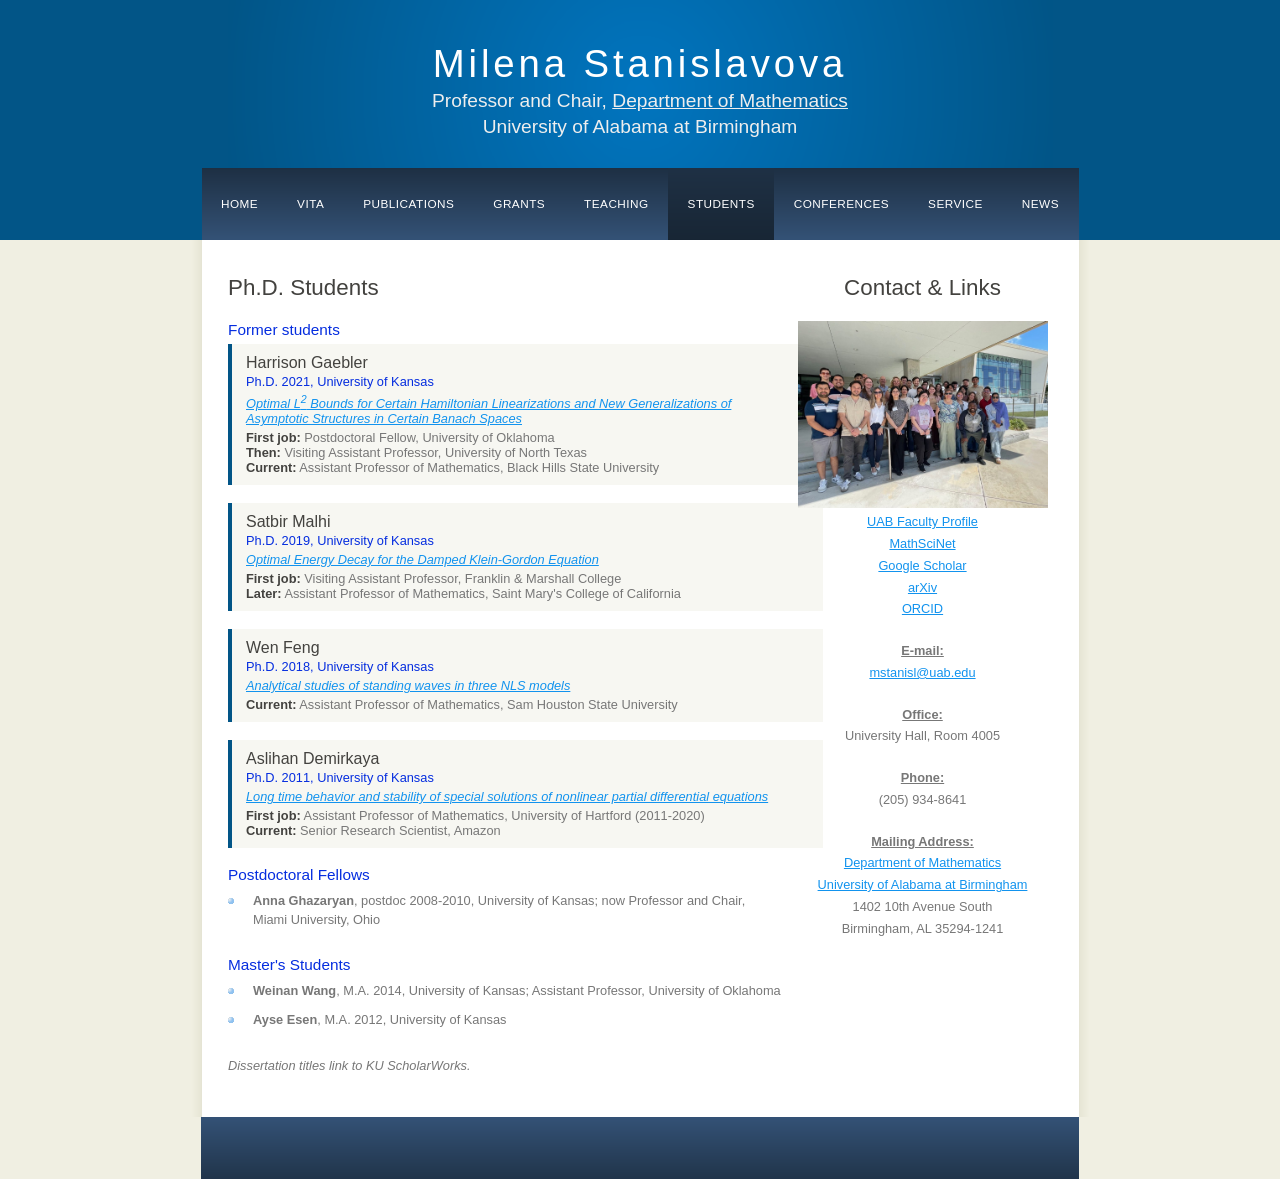
<file: students.html>
<!DOCTYPE html>
<html lang="en">
<head>
  <title>Students - Milena Stanislavova</title>
  <meta charset="utf-8">
  <meta name="description" content="Milena Stanislavova, Professor and Chair, Department of Mathematics, University of Alabama at Birmingham">
  <meta name="keywords" content="Milena Stanislavova, mathematics, partial differential equations, dynamical systems, stability of waves, UAB">
  <link rel="stylesheet" type="text/css" href="style.css" title="style">
</head>
<body>
  <div id="main">
    <div id="header">
      <div id="logo">
        <div id="logo_text">
          <h1><a href="index.html">Milena Stanislavova<span class="logo_colour"></span></a></h1>
          <h2>Professor and Chair, <a href="https://www.uab.edu/cas/mathematics/">Department of Mathematics</a></h2>
          <h2>University of Alabama at Birmingham</h2>
        </div>
      </div>
      <div id="menubar">
        <ul id="menu">
          <li><a href="index.html">Home</a></li>
          <li><a href="CV.pdf">Vita</a></li>
          <li><a href="publications.html">Publications</a></li>
          <li><a href="grants.html">Grants</a></li>
          <li><a href="teaching.html">Teaching</a></li>
          <li class="selected"><a href="students.html">Students</a></li>
          <li><a href="conferences.html">Conferences</a></li>
          <li><a href="service.html">Service</a></li>
          <li><a href="news.html">News</a></li>
        </ul>
      </div>
    </div>
    <div id="site_content">
      <div class="sidebar">
        <div align="center">
          <h3>Contact &amp; Links</h3>
          <div class="when"><img src="group_fiu.jpg" width="250" alt="Milena Stanislavova"><br>
            <p>
              <a href="https://www.uab.edu/cas/mathematics/people/faculty-directory/milena-stanislavova">UAB Faculty Profile</a><br>
              <a href="https://mathscinet.ams.org/mathscinet/search/author.html?mrauthid=367464">MathSciNet</a><br>
              <a href="https://scholar.google.com/citations?user=Eqs80esAAAAJ&amp;hl=en&amp;oi=ao">Google Scholar</a><br>
              <a href="https://arxiv.org/search/?searchtype=author&amp;query=Stanislavova%2C+Milena">arXiv</a><br>
              <a href="https://orcid.org/0000-0002-7144-3613">ORCID</a><br>
            </p>
            <p><b><u>E-mail:</u></b><br>
              <a href="mailto:mstanisl@uab.edu">mstanisl@uab.edu</a></p>
            <p><b><u>Office:</u></b><br>
              University Hall, Room 4005</p>
            <p><b><u>Phone:</u></b><br>
              (205) 934-8641</p>
            <p><b><u>Mailing Address:</u></b><br>
              <a href="https://www.uab.edu/cas/mathematics/">Department of Mathematics</a><br>
              <a href="https://www.uab.edu/">University of Alabama at Birmingham</a><br>
              1402 10th Avenue South<br>
              Birmingham, AL 35294-1241</p>
          </div>
        </div>
      </div>
      <div id="content">
        <h1>Ph.D. Students</h1>
        <h4>Former students</h4>
        <div class="student">
          <div class="sname">Harrison Gaebler</div>
          <div class="deg">Ph.D. 2021, University of Kansas</div>
          <div class="diss"><a href="https://hdl.handle.net/1808/35276">Optimal L<sup>2</sup> Bounds for Certain Hamiltonian Linearizations and New Generalizations of Asymptotic Structures in Certain Banach Spaces</a></div>
          <div class="jobs">
            <div><span class="label">First job:</span> Postdoctoral Fellow, University of Oklahoma</div>
            <div><span class="label">Then:</span> Visiting Assistant Professor, University of North Texas</div>
            <div><span class="label">Current:</span> Assistant Professor of Mathematics, Black Hills State University</div>
          </div>
        </div>
        <div class="student">
          <div class="sname">Satbir Malhi</div>
          <div class="deg">Ph.D. 2019, University of Kansas</div>
          <div class="diss"><a href="https://hdl.handle.net/1808/31358">Optimal Energy Decay for the Damped Klein-Gordon Equation</a></div>
          <div class="jobs">
            <div><span class="label">First job:</span> Visiting Assistant Professor, Franklin &amp; Marshall College</div>
            <div><span class="label">Later:</span> Assistant Professor of Mathematics, Saint Mary's College of California</div>
          </div>
        </div>
        <div class="student">
          <div class="sname">Wen Feng</div>
          <div class="deg">Ph.D. 2018, University of Kansas</div>
          <div class="diss"><a href="https://hdl.handle.net/1808/27997">Analytical studies of standing waves in three NLS models</a></div>
          <div class="jobs">
            <div><span class="label">Current:</span> Assistant Professor of Mathematics, Sam Houston State University</div>
          </div>
        </div>
        <div class="student">
          <div class="sname">Aslihan Demirkaya</div>
          <div class="deg">Ph.D. 2011, University of Kansas</div>
          <div class="diss"><a href="https://hdl.handle.net/1808/7695">Long time behavior and stability of special solutions of nonlinear partial differential equations</a></div>
          <div class="jobs">
            <div><span class="label">First job:</span> Assistant Professor of Mathematics, University of Hartford (2011-2020)</div>
            <div><span class="label">Current:</span> Senior Research Scientist, Amazon</div>
          </div>
        </div>
        <h4>Postdoctoral Fellows</h4>
        <ul>
          <li><b>Anna Ghazaryan</b>, postdoc 2008-2010, University of Kansas; now Professor and Chair, Miami University, Ohio</li>
        </ul>
        <h4>Master's Students</h4>
        <ul>
          <li><b>Weinan Wang</b>, M.A. 2014, University of Kansas; Assistant Professor, University of Oklahoma</li>
          <li><b>Ayse Esen</b>, M.A. 2012, University of Kansas</li>
        </ul>
        <p><i>Dissertation titles link to KU ScholarWorks.</i></p>
      </div>
    </div>
    <div id="content_footer"></div>
    <div id="footer">
      &nbsp;
    </div>
  </div>
</body>
</html>
</file>
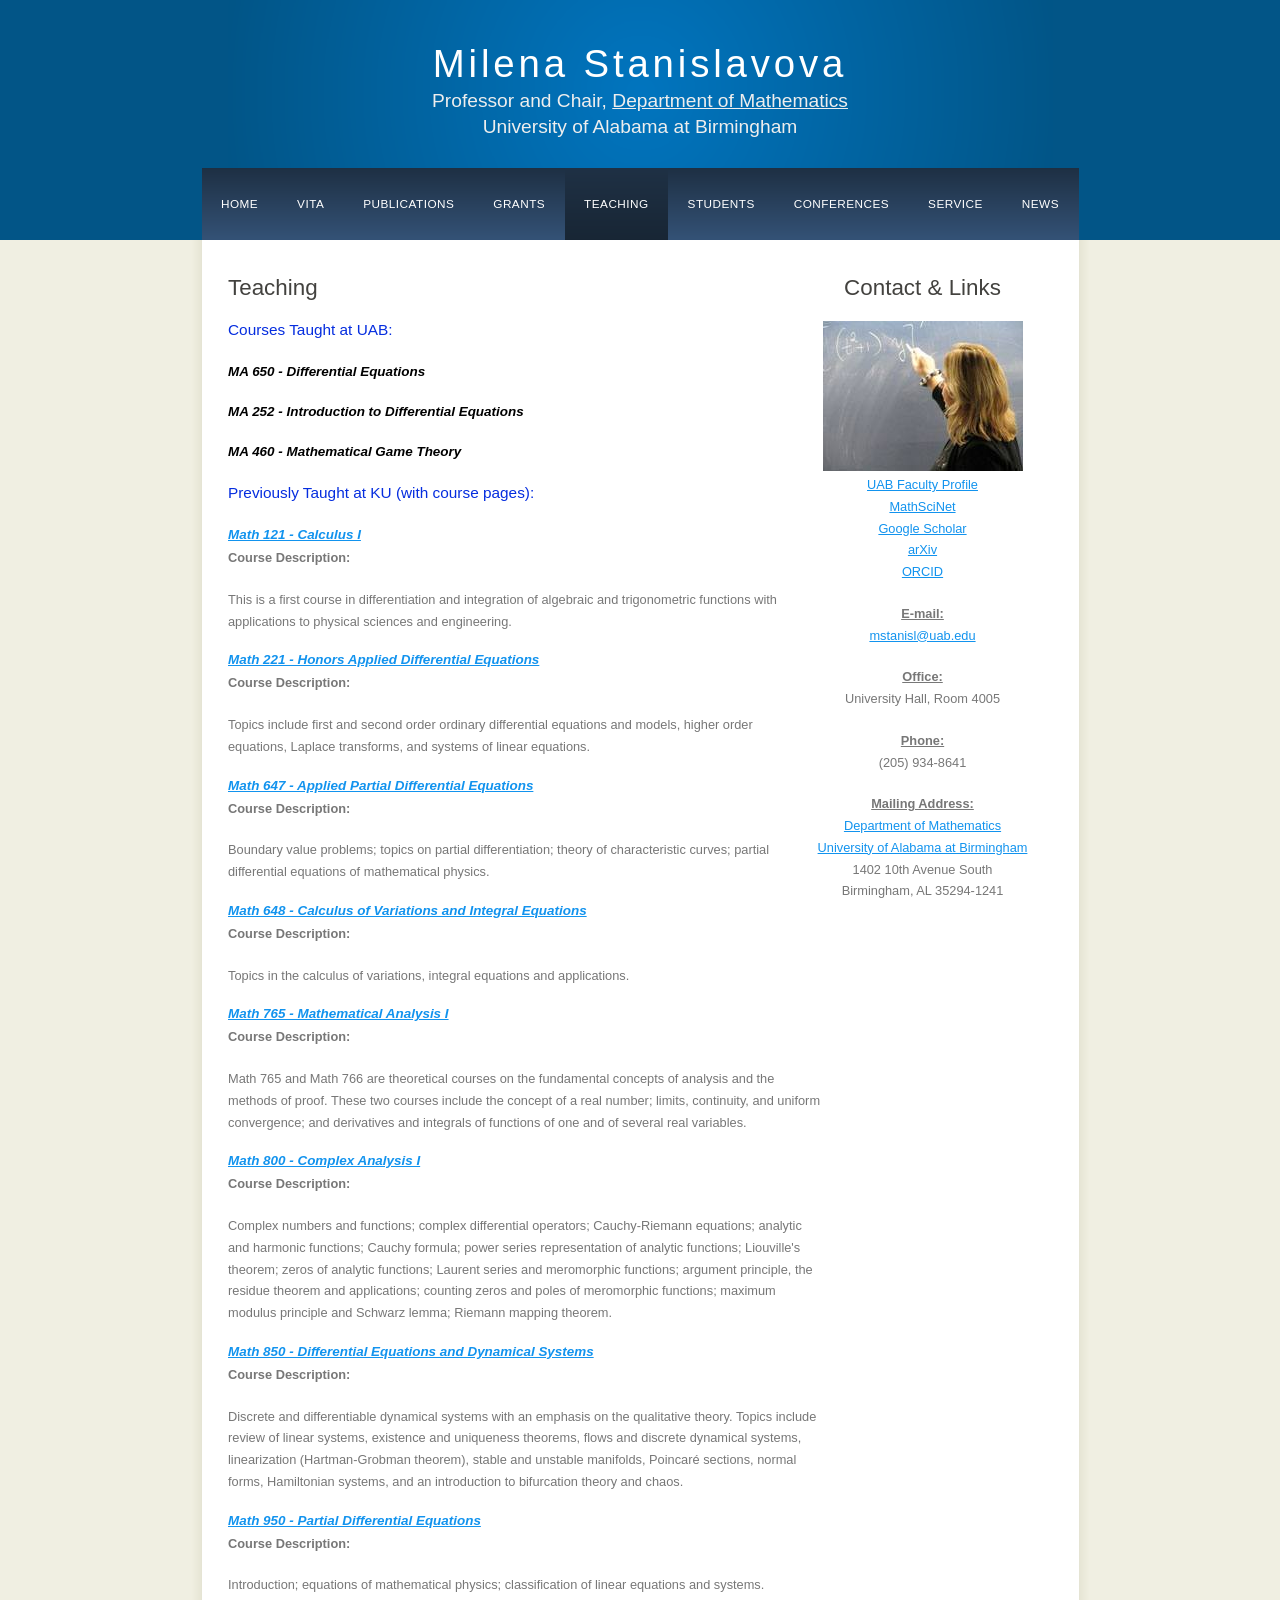
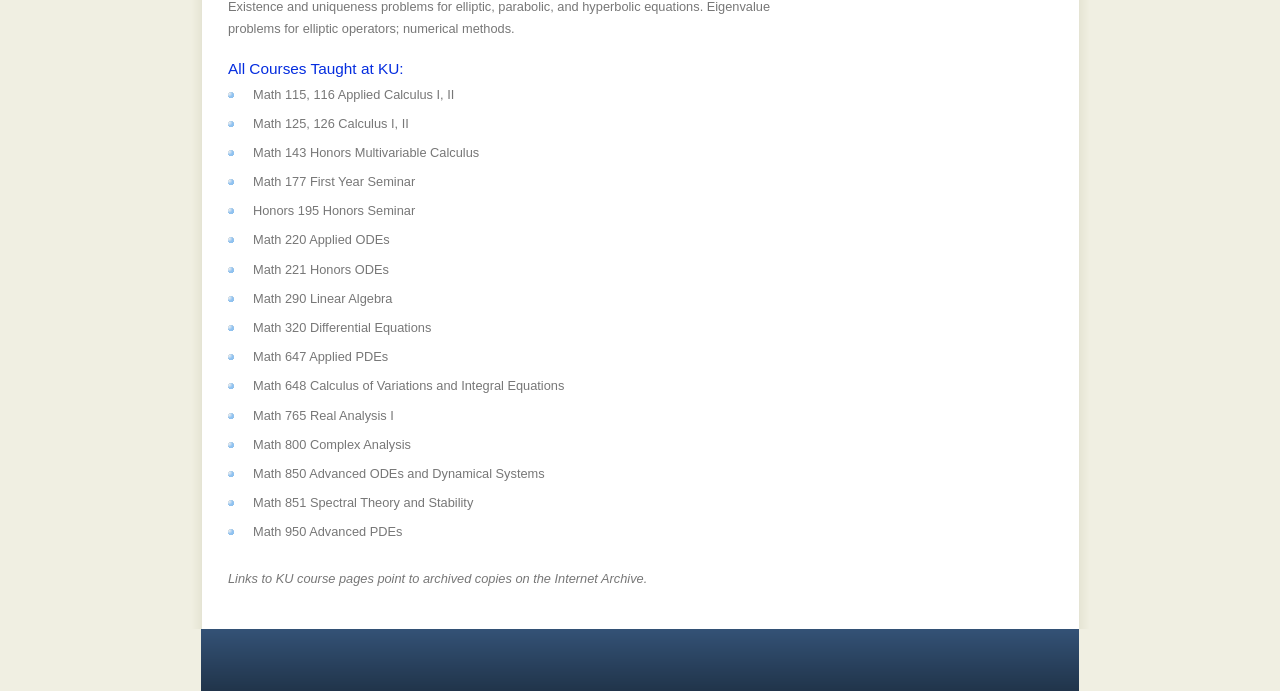
<file: teaching.html>
<!DOCTYPE html>
<html lang="en">
<head>
  <title>Teaching - Milena Stanislavova</title>
  <meta charset="utf-8">
  <meta name="description" content="Milena Stanislavova, Professor and Chair, Department of Mathematics, University of Alabama at Birmingham">
  <meta name="keywords" content="Milena Stanislavova, mathematics, partial differential equations, dynamical systems, stability of waves, UAB">
  <link rel="stylesheet" type="text/css" href="style.css" title="style">
</head>
<body>
  <div id="main">
    <div id="header">
      <div id="logo">
        <div id="logo_text">
          <h1><a href="index.html">Milena Stanislavova<span class="logo_colour"></span></a></h1>
          <h2>Professor and Chair, <a href="https://www.uab.edu/cas/mathematics/">Department of Mathematics</a></h2>
          <h2>University of Alabama at Birmingham</h2>
        </div>
      </div>
      <div id="menubar">
        <ul id="menu">
          <li><a href="index.html">Home</a></li>
          <li><a href="CV.pdf">Vita</a></li>
          <li><a href="publications.html">Publications</a></li>
          <li><a href="grants.html">Grants</a></li>
          <li class="selected"><a href="teaching.html">Teaching</a></li>
          <li><a href="students.html">Students</a></li>
          <li><a href="conferences.html">Conferences</a></li>
          <li><a href="service.html">Service</a></li>
          <li><a href="news.html">News</a></li>
        </ul>
      </div>
    </div>
    <div id="site_content">
      <div class="sidebar">
        <div align="center">
          <h3>Contact &amp; Links</h3>
          <div class="when"><img src="cte_lecture.jpg" width="200" alt="Milena Stanislavova"><br>
            <p>
              <a href="https://www.uab.edu/cas/mathematics/people/faculty-directory/milena-stanislavova">UAB Faculty Profile</a><br>
              <a href="https://mathscinet.ams.org/mathscinet/search/author.html?mrauthid=367464">MathSciNet</a><br>
              <a href="https://scholar.google.com/citations?user=Eqs80esAAAAJ&amp;hl=en&amp;oi=ao">Google Scholar</a><br>
              <a href="https://arxiv.org/search/?searchtype=author&amp;query=Stanislavova%2C+Milena">arXiv</a><br>
              <a href="https://orcid.org/0000-0002-7144-3613">ORCID</a><br>
            </p>
            <p><b><u>E-mail:</u></b><br>
              <a href="mailto:mstanisl@uab.edu">mstanisl@uab.edu</a></p>
            <p><b><u>Office:</u></b><br>
              University Hall, Room 4005</p>
            <p><b><u>Phone:</u></b><br>
              (205) 934-8641</p>
            <p><b><u>Mailing Address:</u></b><br>
              <a href="https://www.uab.edu/cas/mathematics/">Department of Mathematics</a><br>
              <a href="https://www.uab.edu/">University of Alabama at Birmingham</a><br>
              1402 10th Avenue South<br>
              Birmingham, AL 35294-1241</p>
          </div>
        </div>
      </div>
      <div id="content">

        <h1>Teaching</h1>
        <h4>Courses Taught at UAB:</h4>
        <p></p>
        <h5><b>MA 650 - Differential Equations</b></h5>
        <p></p>
        <h5><b>MA 252 - Introduction to Differential Equations</b></h5>
        <p></p>
        <h5><b>MA 460 - Mathematical Game Theory</b></h5>
        <p></p>
        <h4>Previously Taught at KU (with course pages):</h4>
        <p></p>
        <h5><a href="math121.html"><b>Math 121 - Calculus I</b></a></h5>
        <p><b>Course Description:</b></p>
        <p>This is a first course in differentiation and integration of algebraic and
          trigonometric functions with applications to physical sciences and engineering.</p>
        <h5><a href="https://web.archive.org/web/20240729050343/https://stanis.ku.edu/Math221Spring2018.html"><b>Math 221 - Honors Applied Differential Equations</b></a></h5>
        <p><b>Course Description:</b></p>
        <p>Topics include first and second order ordinary differential equations and models, higher order equations,
          Laplace transforms, and systems of linear equations.</p>
        <h5><a href="https://web.archive.org/web/20180711231751/http://www.math.ku.edu:80/~stanis/Applied%20PDE.html"><b>Math 647 - Applied Partial Differential Equations</b></a></h5>
        <p><b>Course Description:</b></p>
        <p>Boundary value problems; topics on partial differentiation; theory of characteristic curves; partial
          differential equations of mathematical physics.</p>
        <h5><a href="https://web.archive.org/web/20240729134135/https://stanis.ku.edu/~stanis/648_syllabus.pdf"><b>Math 648 - Calculus of Variations and Integral Equations</b></a></h5>
        <p><b>Course Description:</b></p>
        <p>Topics in the calculus of variations, integral equations and applications.</p>
        <h5><a href="https://web.archive.org/web/20180711231320/http://www.math.ku.edu:80/~stanis/765Fall16.html"><b>Math 765 - Mathematical Analysis I</b></a></h5>
        <p><b>Course Description:</b></p>
        <p>Math 765 and Math 766 are theoretical courses on the fundamental concepts of analysis and the methods of
          proof. These two courses include the concept of a real number; limits, continuity, and uniform convergence;
          and derivatives and integrals of functions of one and of several real variables.</p>
        <h5><a href="https://web.archive.org/web/20240729053523/https://stanis.ku.edu/Math800Spring2020.html"><b>Math 800 - Complex Analysis I</b></a></h5>
        <p><b>Course Description:</b></p>
        <p>Complex numbers and functions; complex differential operators; Cauchy-Riemann equations; analytic and
          harmonic functions; Cauchy formula; power series representation of analytic functions; Liouville's theorem;
          zeros of analytic functions; Laurent series and meromorphic functions; argument principle, the residue
          theorem and applications; counting zeros and poles of meromorphic functions; maximum modulus principle and
          Schwarz lemma; Riemann mapping theorem.</p>
        <h5><a href="math850.html"><b>Math 850 - Differential Equations and Dynamical Systems</b></a></h5>
        <p><b>Course Description:</b></p>
        <p>Discrete and differentiable dynamical systems with an emphasis on the qualitative theory. Topics include
          review of linear systems, existence and uniqueness theorems, flows and discrete dynamical systems,
          linearization (Hartman-Grobman theorem), stable and unstable manifolds, Poincar&eacute; sections, normal forms,
          Hamiltonian systems, and an introduction to bifurcation theory and chaos.</p>
        <h5><a href="math950.html"><b>Math 950 - Partial Differential Equations</b></a></h5>
        <p><b>Course Description:</b></p>
        <p>Introduction; equations of mathematical physics; classification of linear equations and systems. Existence
          and uniqueness problems for elliptic, parabolic, and hyperbolic equations. Eigenvalue problems for elliptic
          operators; numerical methods.</p>
        <h4>All Courses Taught at KU:</h4>
        <ul>
          <li>Math 115, 116 Applied Calculus I, II</li>
          <li>Math 125, 126 Calculus I, II</li>
          <li>Math 143 Honors Multivariable Calculus</li>
          <li>Math 177 First Year Seminar</li>
          <li>Honors 195 Honors Seminar</li>
          <li>Math 220 Applied ODEs</li>
          <li>Math 221 Honors ODEs</li>
          <li>Math 290 Linear Algebra</li>
          <li>Math 320 Differential Equations</li>
          <li>Math 647 Applied PDEs</li>
          <li>Math 648 Calculus of Variations and Integral Equations</li>
          <li>Math 765 Real Analysis I</li>
          <li>Math 800 Complex Analysis</li>
          <li>Math 850 Advanced ODEs and Dynamical Systems</li>
          <li>Math 851 Spectral Theory and Stability</li>
          <li>Math 950 Advanced PDEs</li>
        </ul>
        <p><i>Links to KU course pages point to archived copies on the Internet Archive.</i></p>

      </div>
    </div>
    <div id="content_footer"></div>
    <div id="footer">
      &nbsp;
    </div>
  </div>
</body>
</html>
</file>
<file: style.css>
html
{ height: 100%;}

*
{ margin: 0;
  padding: 0;}

body
{ font: normal .80em 'trebuchet ms', arial, sans-serif;
  background: #F0EFE2;
  color: #777;}

p
{ padding: 0 0 20px 0;
  line-height: 1.7em;}

img
{ border: 0;}

h1, h2, h3, h4, h5, h6 
{ font: normal 175% 'century gothic', arial, sans-serif;
  color: #43423F;
  margin: 0 0 15px 0;
  padding: 15px 0 5px 0;}

h2
{ font: normal 175% 'century gothic', arial, sans-serif;
  color: #A4AA04;}

h4, h5, h6
{ margin: 0;
  padding: 0 0 5px 0;
  font: normal 120% arial, sans-serif;
  color: #052DDF;}

h5, h6
{ font: italic 105% arial, sans-serif;
  padding: 0 0 5px 0;
  color: #000;}

h6
{ color: #362C20;}

a, a:hover
{ outline: none;
  text-decoration: underline;
  color: #1293EE;}

a:hover
{ text-decoration: none;}

.left
{ float: left;
  width: auto;
  margin-right: 10px;}

.right
{ float: right; 
  width: auto;
  margin-left: 10px;}

.center
{ display: block;
  text-align: center;
  margin: 20px auto;}

blockquote
{ margin: 20px 0; 
  padding: 10px 20px 0 20px;
  border: 1px solid #E5E5DB;
  background: #FFF;}

ul
{ margin: 2px 0 22px 17px;}

ul li
{ list-style-type: circle;
  margin: 0 0 6px 0; 
  padding: 0 0 4px 5px;}

ol
{ margin: 8px 0 22px 20px;}

ol li
{ margin: 0 0 11px 0;}

#main, #logo, #menubar, #site_content, #footer
{ margin-left: auto; 
  margin-right: auto;}

#header
{ background: #025587;
  height: 240px;}

#logo
{ width: 825px;
  position: relative;
  height: 168px;
  background: #025587 url(logo.png) no-repeat;}

#logo #logo_text 
{ position: absolute; 
  top: 20px;
  left: 0;}

#logo h1, #logo h2
{ font: normal 300% 'century gothic', arial, sans-serif;
  border-bottom: 0;
  text-transform: none;
  margin: 0;}

#logo_text h1, #logo_text h1 a, #logo_text h1 a:hover 
{ padding: 22px 0 0 0;
  color: #FFF;
  letter-spacing: 0.1em;
  text-decoration: none;}

#logo_text h1 a .logo_colour
{ color: #80FFFF;}

#logo_text h2
{ font-size: 150%;
  padding: 4px 0 0 0;
  color: #EEE;}

#menubar
{ width: 877px;
  height: 72px;
  padding: 0;
  background: #29415D url(menu.png) repeat-x;} 

ul#menu, ul#menu li
{ float: left;
  margin: 0; 
  padding: 0;}

ul#menu li
{ list-style: none;}

ul#menu li a
{ letter-spacing: 0.1em;
  font: normal 100% 'lucida sans unicode', arial, sans-serif;
  display: block; 
  float: left; 
  height: 37px;
  padding: 29px 14px 6px 14px;
  text-align: center;
  color: #FFF;
  text-transform: uppercase;
  text-decoration: none;
  background: transparent;} 

ul#menu li a:hover, ul#menu li.selected a, ul#menu li.selected a:hover
{ color: #FFF;
  background: #1C2C3E url(menu_select.png) repeat-x;}

#site_content
{ width: 837px;
  overflow: hidden;
  margin: 0 auto 0 auto;
  padding: 20px 24px 20px 37px;
  background: #FFF url(content.png) repeat-y;} 

.sidebar
{ float: right;
  width: 255px;
  padding: 0 15px 20px 15px;}

.sidebar ul
{ width: 178px; 
  padding: 4px 0 0 0; 
  margin: 4px 0 30px 0;}

.sidebar li
{ list-style: none; 
  padding: 0 0 7px 0; }

.sidebar li a, .sidebar li a:hover
{ padding: 0 0 0 40px;
  display: block;
  background: transparent url(link.png) no-repeat left center;} 

.sidebar li a.selected
{ color: #444;
  text-decoration: none;} 

#content
{ text-align: left;
  width: 595px;
  padding: 0;}

#content ul
{ margin: 2px 0 22px 0px;}

#content ul li
{ list-style-type: none;
  background: url(bullet.png) no-repeat;
  margin: 0 0 6px 0; 
  padding: 0 0 4px 25px;
  line-height: 1.5em;}

#footer
{ width: 878px;
  font: normal 100% 'lucida sans unicode', arial, sans-serif;
  height: 33px;
  padding: 24px 0 5px 0;
  text-align: center; 
  background: #29425E url(footer.png) repeat-x;
  color: #FFF;
  text-transform: uppercase;
  letter-spacing: 0.1em;}

#footer a
{ color: #FFF;
  text-decoration: none;}

#footer a:hover
{ color: #FFF;
  text-decoration: underline;}

.search
{ color: #5D5D5D; 
  border: 1px solid #BBB; 
  width: 134px; 
  padding: 4px; 
  font: 100% arial, sans-serif;}

.form_settings
{ margin: 15px 0 0 0;}

.form_settings p
{ padding: 0 0 4px 0;}

.form_settings span
{ float: left; 
  width: 200px; 
  text-align: left;}
  
.form_settings input, .form_settings textarea
{ padding: 5px; 
  width: 299px; 
  font: 100% arial; 
  border: 1px solid #E5E5DB; 
  background: #FFF; 
  color: #47433F;}
  
.form_settings .submit
{ font: 100% arial; 
  border: 1px solid; 
  width: 99px; 
  margin: 0 0 0 212px; 
  height: 33px;
  padding: 2px 0 3px 0;
  cursor: pointer; 
  background: #263C56; 
  color: #FFF;}

.form_settings textarea, .form_settings select
{ font: 100% arial; 
  width: 299px;}

.form_settings select
{ width: 310px;}

.form_settings .checkbox
{ margin: 4px 0; 
  padding: 0; 
  width: 14px;
  border: 0;
  background: none;}

.separator
{ width: 100%;
  height: 0;
  border-top: 1px solid #D9D5CF;
  border-bottom: 1px solid #FFF;
  margin: 0 0 20px 0;}
  
table
{ margin: 10px 0 30px 0;}

table tr th, table tr td
{ background: #3B3B3B;
  color: #FFF;
  padding: 7px 4px;
  text-align: left;}
  
table tr td
{ background: #F0EFE2;
  color: #47433F;
  border-top: 1px solid #FFF;}
.student
{ margin: 0 0 18px 0;
  padding: 10px 14px;
  border-left: 4px solid #025587;
  background: #F7F7F2;}
.student .sname
{ font: normal 125% 'century gothic', arial, sans-serif;
  color: #43423F;}
.student .deg
{ color: #052DDF;
  padding: 2px 0;}
.student .diss
{ font-style: italic;
  color: #43423F;
  padding: 2px 0 4px 0;}
.student .label
{ font-weight: bold;
  color: #43423F;}

/* centered header */
#logo #logo_text
{ left: 0;
  right: 0;
  width: 100%;
  text-align: center;}

/* keep all menu tabs on one line */
ul#menu
{ display: flex;
  flex-wrap: nowrap;
  width: 100%;
  float: none;}
ul#menu li
{ float: none;
  flex: 1 1 auto;}
ul#menu li a
{ float: none;
  white-space: nowrap;
  letter-spacing: 0.04em;
  font-size: 92%;
  padding: 29px 6px 6px 6px;}

#logo_text h2 a, #logo_text h2 a:hover
{ color: #EEE;}
</file>
